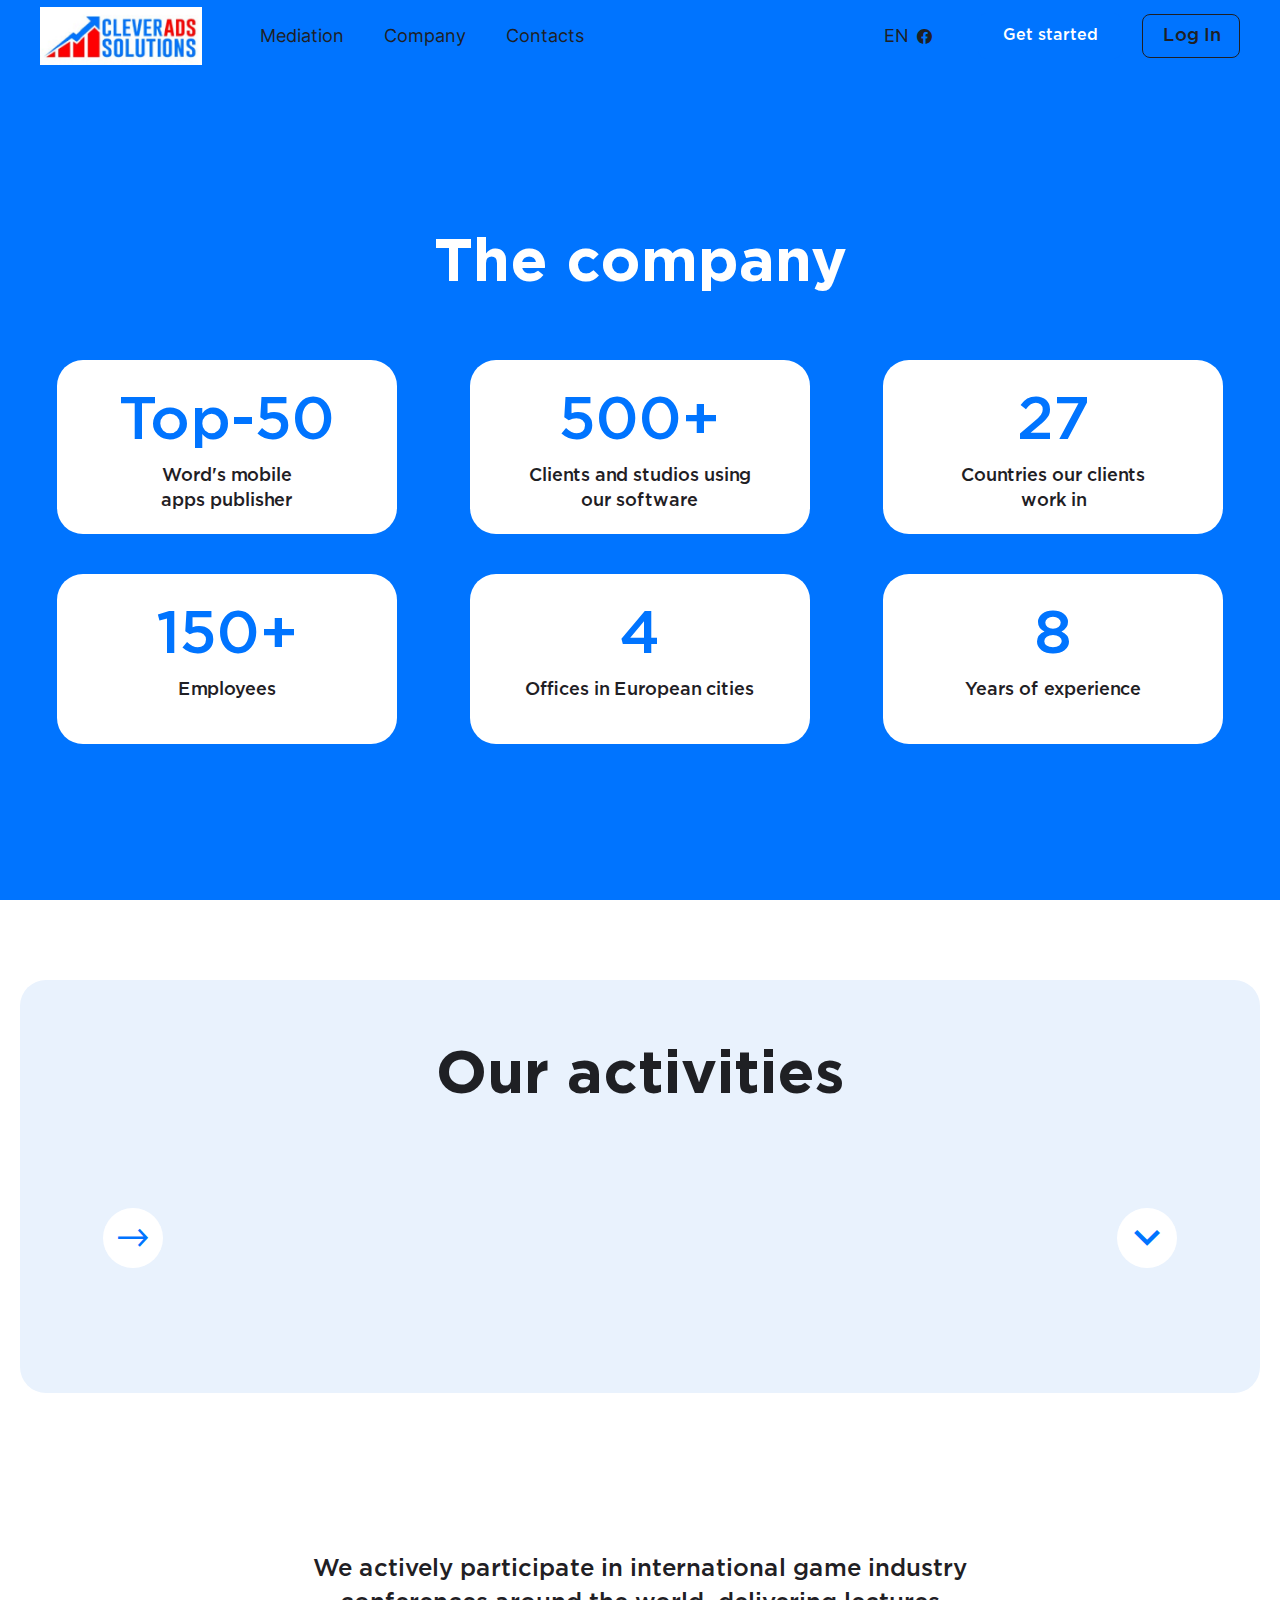
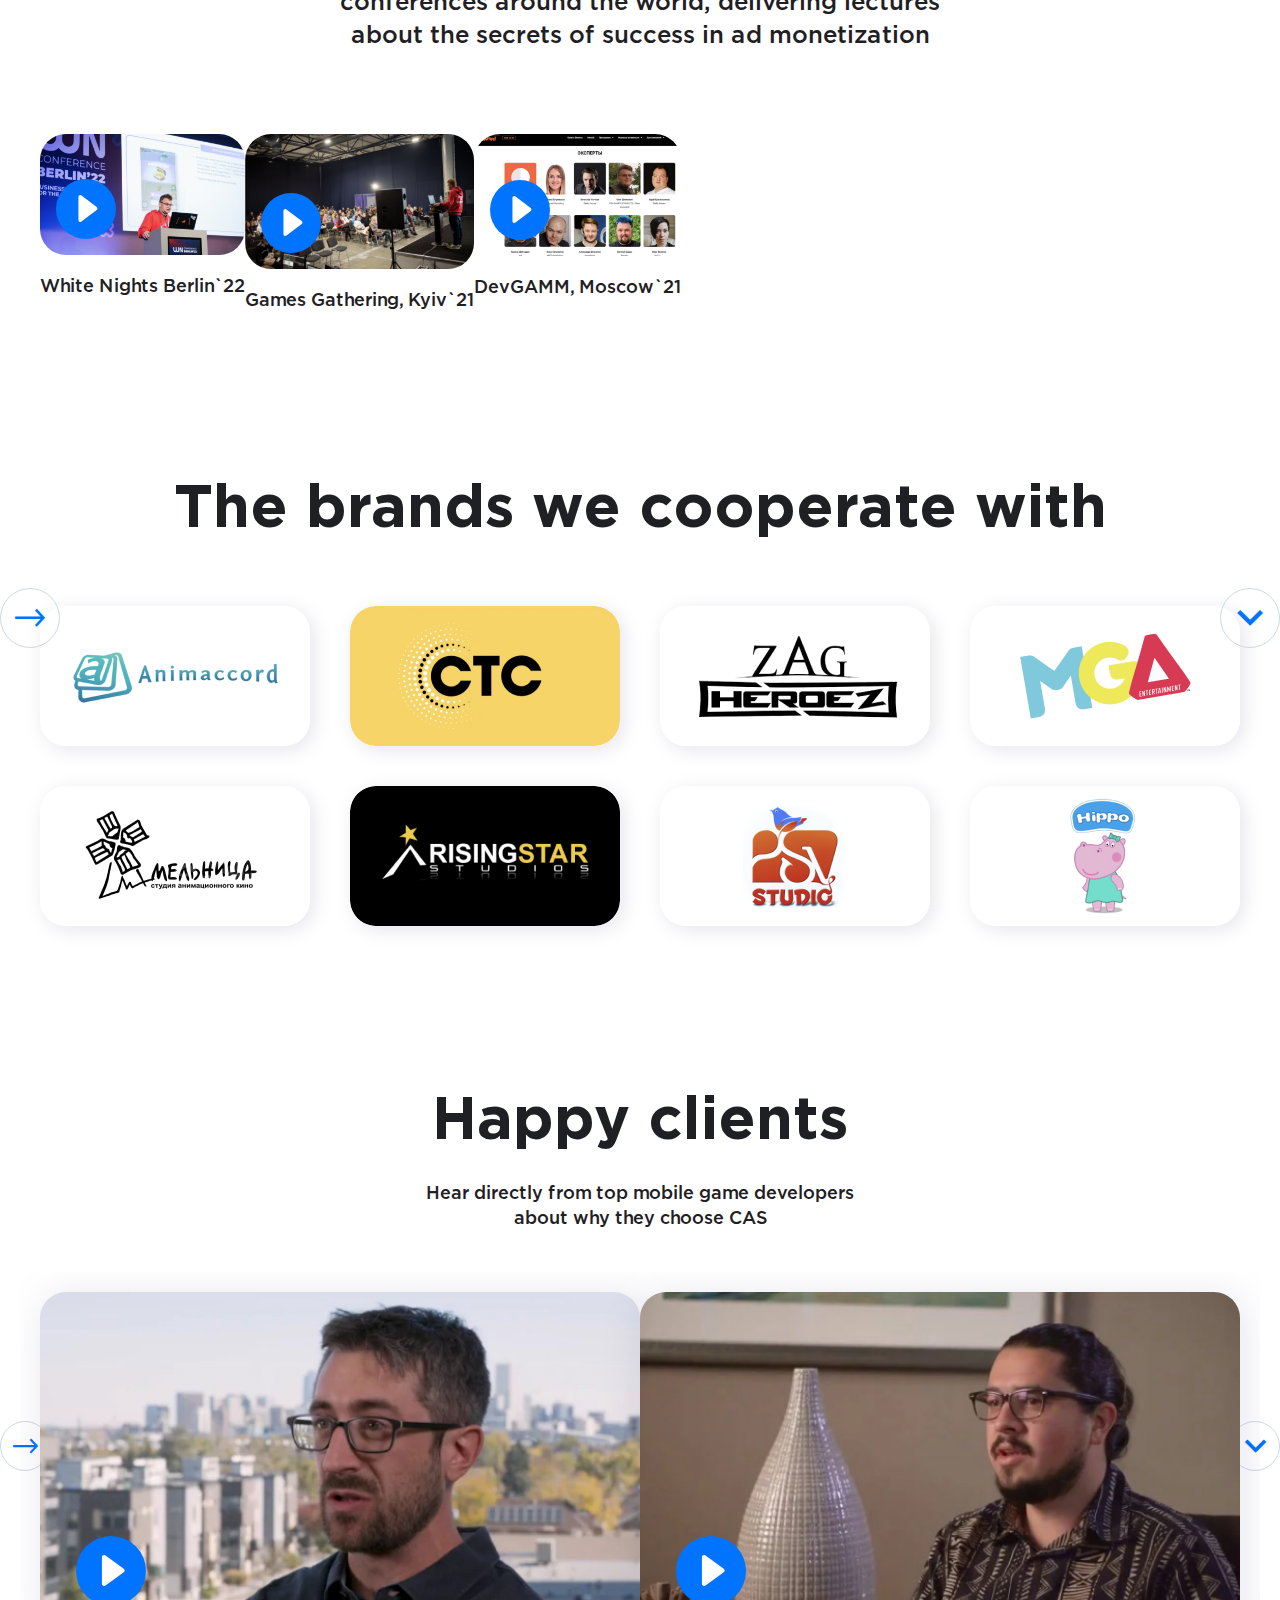
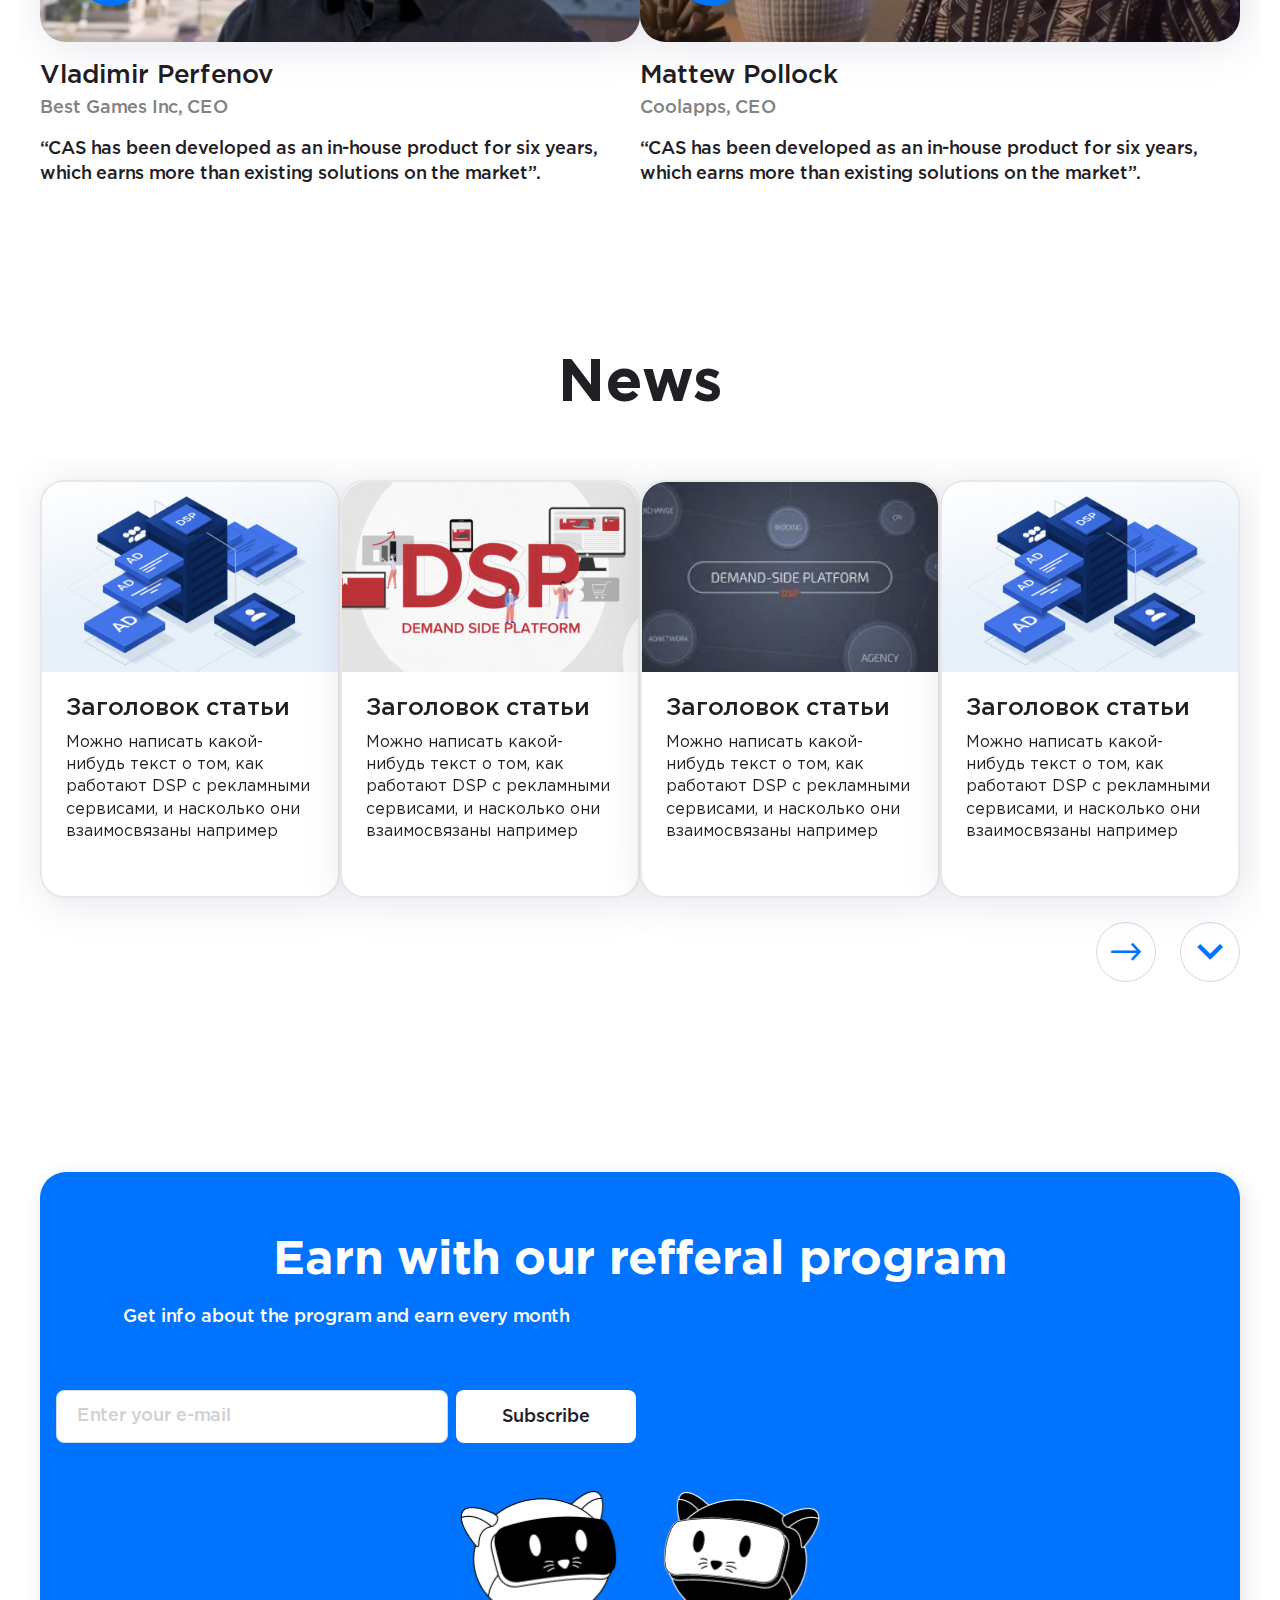
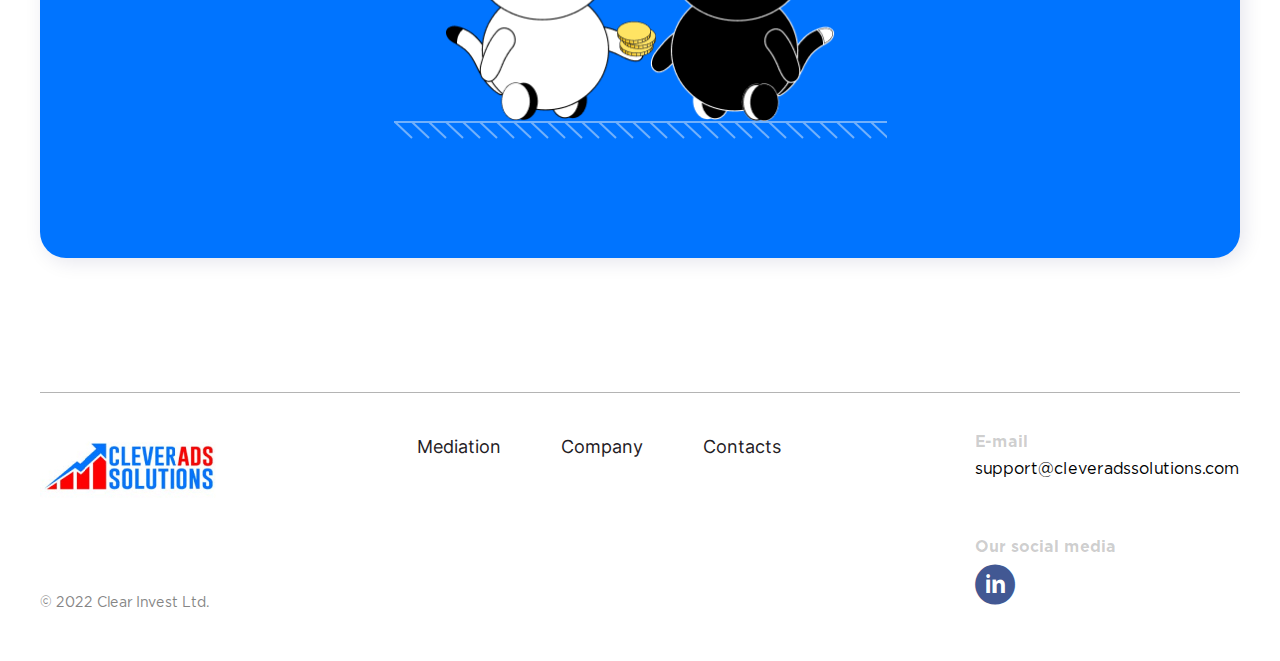
<file: company.html>
<!DOCTYPE html>
<html lang="en">
<head>
    <title>Company</title>
    <meta charset="UTF-8">
    <meta name="format-detection" content="telephone=no">
    <link rel="stylesheet" href="css/style.min.css">
    <link rel="shortcut icon" href="favicon.ico">
    <meta name="viewport" content="width=device-width, initial-scale=1.0">
</head>

<body>
    <div class="wrapper">
        <!-- *Header -->
        <header class="header _lp">
    <div class="header__container _container">
        <div class="header__body">
            <div class="header__main">
                <a href="ui.html" class="header__logo">
                    <img src="img/logo.jpg" alt="">
                </a>
                <div class="header__menu menu">
                    <nav class="menu__body">
                        <ul class="menu__list">
                            <li class="menu__item">
                                <a href="mediation.html" class="menu__link">
                                    Mediation
                                </a>
                            </li>
                            <li class="menu__item">
                                <a href="company.html" class="menu__link">
                                    Company
                                </a>
                            </li>
                            <li class="menu__item">
                                <a href="contacts.hmtl" class="menu__link">
                                    Contacts
                                </a>
                            </li>
                        </ul>
                        <div class="menu__language">
                        </div>
                    </nav>
                    <div class="menu__login">
                    </div>
                </div>
            </div>
            <div class="header__action">
                <div class="header__language language-header _item" data-da=".menu__language, 1023.98, 0"
                    data-spollers="1023.98,max">
                    <span class="language-header__value _icon-down _item__link" data-spoller>
                        En
                    </span>
                    <ul class="language-header__items _item__content">
                        <a href="" class="language-header__item">
                            Ru
                        </a>
                        <a href="" class="language-header__item">
                            Ua
                        </a>
                    </ul>
                </div>
                <a href="" class="header__button btn btn_main">
                    Get started
                </a>
                <div class="header__account">
                    <a href="#login" class="header__login btn _popup-link" data-da=".menu__login, 767.98, 0">
                        Log In
                    </a>
                </div>
                <button type="button" class="header__icon icon-menu">
                    <span></span>
                    <span></span>
                    <span></span>
                </button>
            </div>
        </div>
    </div>
</header>
        <section class="full-company full">
            <div class="full-company__container full__container _container">
                <div class="full-company__content full__content">
                    <div class="full-company__content-wrapper full__content-wrapper">
                        <h1 class="full-company__title _title">
                            The company
                        </h1>
                        <div class="full-company__columns columns-full-company">
                            <div class="columns-full-company__column">
                                <div class="columns-full-company__item">
                                    <h3 class="columns-full-company__number">Top-50</h3>
                                    <div class="columns-full-company__text">
                                        Word's mobile <span>apps publisher</span>
                                    </div>
                                </div>
                            </div>
                            <div class="columns-full-company__column">
                                <div class="columns-full-company__item">
                                    <h3 class="columns-full-company__number">500+</h3>
                                    <div class="columns-full-company__text">
                                        <p>Clients and studios using</p>
                                        <p>our software</p>
                                    </div>
                                </div>
                            </div>
                            <div class="columns-full-company__column">
                                <div class="columns-full-company__item">
                                    <h3 class="columns-full-company__number">27</h3>
                                    <div class="columns-full-company__text">
                                        <p>Countries our clients</p>
                                        <p>work in</p>
                                    </div>
                                </div>
                            </div>
                            <div class="columns-full-company__column">
                                <div class="columns-full-company__item">
                                    <h3 class="columns-full-company__number">150+</h3>
                                    <div class="columns-full-company__text">
                                        <p>Employees</p>
                                    </div>
                                </div>
                            </div>
                            <div class="columns-full-company__column">
                                <div class="columns-full-company__item">
                                    <h3 class="columns-full-company__number">4</h3>
                                    <div class="columns-full-company__text">
                                        <p>Offices in European cities</p>
                                    </div>
                                </div>
                            </div>
                            <div class="columns-full-company__column">
                                <div class="columns-full-company__item">
                                    <h3 class="columns-full-company__number">8</h3>
                                    <div class="columns-full-company__text">
                                        <p>Years of experience</p>
                                    </div>
                                </div>
                            </div>
                        </div>
                    </div>
                </div>
            </div>
        </section>
        <!-- *Page -->
        <main class="page">
            <section class="activities">
                <div class="activities__container _container">
                    <h2 class="activities__title _title">
                        Our activities
                    </h2>
                    <div class="activities__slider">
                        <div class="activities__body _slider">
                            <div class="swiper-wrapper">
                                <div class="activities__slide swiper-slide">
                                    <div class="activities__image">
                                        <img src="img/activities/01.jpg" alt="">
                                    </div>
                                    <div class="activities__place">
                                        Moscow
                                    </div>
                                </div>
                                <div class="activities__slide swiper-slide">
                                    <div class="activities__image">
                                        <img src="img/activities/02.jpg" alt="">
                                    </div>
                                    <div class="activities__place">
                                        Moscow
                                    </div>
                                </div>
                                <div class="activities__slide swiper-slide">
                                    <div class="activities__image">
                                        <img src="img/activities/03.jpg" alt="">
                                    </div>
                                    <div class="activities__place">
                                        Moscow
                                    </div>
                                </div>
                                <div class="activities__slide swiper-slide">
                                    <div class="activities__image">
                                        <img src="img/activities/03.jpg" alt="">
                                    </div>
                                    <div class="activities__place">
                                        Moscow
                                    </div>
                                </div>
                            </div>
                        </div>
                        <div class="activities__nav">
                            <button type="button" class="slider-arrow slider-arrow_prev _icon-arrow-left"></button>
                            <button type="button" class="slider-arrow slider-arrow_next _icon-arrow-right"></button>
                        </div>
                        <div class="activities__pagination">

                        </div>
                    </div>
                </div>
            </section>
            <section class="game">
                <div class="game__container _container">
                    <div class="game__text">
                        We actively participate in international game industry conferences around the world, delivering
                        lectures
                        about the secrets of success in ad monetization
                    </div>
                    <div class="game__slider">
                        <div class="game__slider-body _slider">
                            <div class="swiper-wrapper">
                                <div class="game__slide swiper-slide">
                                    <a href="" class="game__video">
                                        <div class="game__video-body">
                                            <img src="img/game/01.jpg" alt="">
                                        </div>
                                        <div class="game__video-icon _watch-icon">
                                            <img src="img/icons/play.svg" alt="" class="_watch-icon__play">
                                        </div>
                                    </a>
                                    <div class="game__slide-text">
                                        White Nights Berlin`22
                                    </div>
                                </div>
                                <div class="game__slide swiper-slide">
                                    <a href="" class="game__video">
                                        <div class="game__video-body">
                                            <img src="img/game/02.jpg" alt="">
                                        </div>
                                        <div class="game__video-icon _watch-icon">
                                            <img src="img/icons/play.svg" alt="" class="_watch-icon__play">
                                        </div>
                                    </a>
                                    <div class="game__slide-text">
                                        Games Gathering, Kyiv`21
                                    </div>
                                </div>
                                <div class="game__slide swiper-slide">
                                    <a href="" class="game__video">
                                        <div class="game__video-body">
                                            <img src="img/game/03.jpg" alt="">
                                        </div>
                                        <div class="game__video-icon _watch-icon">
                                            <img src="img/icons/play.svg" alt="" class="_watch-icon__play">
                                        </div>
                                    </a>
                                    <div class="game__slide-text">
                                        DevGAMM, Moscow`21
                                    </div>
                                </div>
                            </div>
                        </div>
                        <div class="game__nav">
                            <button type="button" class="slider-arrow slider-arrow_prev _icon-arrow-left"></button>
                            <button type="button" class="slider-arrow slider-arrow_next _icon-arrow-right"></button>
                        </div>
                    </div>
                </div>
            </section>
            <section class="brands">
                <div class="brands__container _container">
                    <h2 class="brands__title _title">The brands we cooperate with</h2>
                    <div class="brands__items">
                        <a href="" class="brands__brand">
                            <img src="img/brands/01.png" alt="">
                        </a>
                        <a href="" class="brands__brand">
                            <img src="img/brands/02.png" alt="">
                        </a>
                        <a href="" class="brands__brand">
                            <img src="img/brands/03.png" alt="">
                        </a>
                        <a href="" class="brands__brand">
                            <img src="img/brands/04.png" alt="">
                        </a>
                        <a href="" class="brands__brand">
                            <img src="img/brands/05.png" alt="">
                        </a>
                        <a href="" class="brands__brand">
                            <img src="img/brands/06.png" alt="">
                        </a>
                        <a href="" class="brands__brand">
                            <img src="img/brands/07.png" alt="">
                        </a>
                        <a href="" class="brands__brand">
                            <img src="img/brands/08.png" alt="">
                        </a>
                    </div>
                </div>
            </section>
            <section class="happy">
                <div class="happy__container _container">
                    <div class="happy__header">
                        <h2 class="happy__title _title">
                            Happy clients
                        </h2>
                        <div class="happy__text">
                            Hear directly from top mobile game developers
                            about why they choose CAS
                        </div>
                    </div>
                    <div class="happy__slider slider-happy">
                        <div class="slider-happy__body _slider">
                            <div class="slider-happy__wrapper swiper-wrapper">
                                <div class="slider-happy__slide swiper-slide">
                                    <a href="" class="slider-happy__video">
                                        <div class="slider-happy__video-body">
                                            <img src="img/happy/01.jpg" alt="">
                                        </div>
                                        <div class="slider-happy__icon _watch-icon">
                                            <img src="img/icons/play.svg" alt="" class="_watch-icon__play">
                                        </div>
                                    </a>
                                    <h4 class="slider-happy__title">
                                        Vladimir Perfenov
                                    </h4>
                                    <div class="slider-happy__subtitle">
                                        Best Games Inc, CEO
                                    </div>
                                    <div class="slider-happy__text">
                                        “CAS has been developed as an in-house product for six years, which earns more
                                        than
                                        existing solutions on the market”.
                                    </div>
                                </div>
                                <div class="slider-happy__slide swiper-slide">
                                    <a href="" class="slider-happy__video">
                                        <div class="slider-happy__video-body">
                                            <img src="img/happy/02.jpg" alt="">
                                        </div>
                                        <div class="slider-happy__icon _watch-icon">
                                            <img src="img/icons/play.svg" alt="" class="_watch-icon__play">
                                        </div>
                                    </a>
                                    <h4 class="slider-happy__title">
                                        Mattew Pollock
                                    </h4>
                                    <div class="slider-happy__subtitle">
                                        Coolapps, CEO
                                    </div>
                                    <div class="slider-happy__text">
                                        “CAS has been developed as an in-house product for six years, which earns more
                                        than existing solutions on the market”.
                                    </div>
                                </div>
                            </div>
                            <div class="slider-happy__nav">
                                <div class="slider-arrow slider-arrow_prev _icon-arrow-left"></div>
                                <div class="slider-arrow slider-arrow_next _icon-arrow-right"></div>
                            </div>
                        </div>
                    </div>
                </div>
            </section>
            <section class="news">
                <div class="news__container _container">
                    <h2 class="news__title _title">News</h2>
                    <div class="news__slider _slider">
                        <div class="swiper-wrapper">
                            <div class="news__slide swiper-slide">
                                <a href="" class="news__image _ibg">
                                    <img src="img/news/01.jpg" alt="">
                                </a>
                                <div class="news__content">
                                    <a href="" class="news__item-title">
                                        Заголовок статьи
                                    </a>
                                    <div class="news__text">
                                        Можно написать какой-нибудь текст о том, как работают DSP с рекламными
                                        сервисами, и насколько они взаимосвязаны например
                                    </div>
                                </div>
                            </div>
                            <div class="news__slide swiper-slide">
                                <a href="" class="news__image _ibg">
                                    <img src="img/news/02.jpg" alt="">
                                </a>
                                <div class="news__content">
                                    <a href="" class="news__item-title">
                                        Заголовок статьи
                                    </a>
                                    <div class="news__text">
                                        Можно написать какой-нибудь текст о том, как работают DSP с рекламными
                                        сервисами, и насколько они взаимосвязаны например
                                    </div>
                                </div>
                            </div>
                            <div class="news__slide swiper-slide">
                                <a href="" class="news__image _ibg">
                                    <img src="img/news/03.jpg" alt="">
                                </a>
                                <div class="news__content">
                                    <a href="" class="news__item-title">
                                        Заголовок статьи
                                    </a>
                                    <div class="news__text">
                                        Можно написать какой-нибудь текст о том, как работают DSP с рекламными
                                        сервисами, и насколько они взаимосвязаны например
                                    </div>
                                </div>
                            </div>
                            <div class="news__slide swiper-slide">
                                <a href="" class="news__image _ibg">
                                    <img src="img/news/01.jpg" alt="">
                                </a>
                                <div class="news__content">
                                    <a href="" class="news__item-title">
                                        Заголовок статьи
                                    </a>
                                    <div class="news__text">
                                        Можно написать какой-нибудь текст о том, как работают DSP с рекламными
                                        сервисами, и насколько они взаимосвязаны например
                                    </div>
                                </div>
                            </div>
                        </div>
                        <div class="news__nav">
                            <button class="slider-arrow slider-arrow_prev _icon-arrow-left"></button>
                            <button class="slider-arrow slider-arrow_next _icon-arrow-right"></button>
                        </div>
                    </div>
                </div>
            </section>
            <section class="earn">
                <div class="earn__container _container">
                    <div class="earn__body">
                        <h2 class="earn__title _title">
                            Earn with our refferal program
                        </h2>
                        <div class="earn__text">
                            Get info about the program and earn every month
                        </div>
                        <form action="" class="earn__form form">
                            <div class="earn__input form__input">
                                <input autocomplete="off" type="text" name="form[]" placeholder="Enter your e-mail" class="input">
                            </div>
                            <a href="" class="earn__button btn btn_white">
                                Subscribe
                            </a>
                        </form>
                        <div class="earn__animaiton">
                            <div class="earn__cats">
                                <img src="img/earn/cats.png" alt="">
                            </div>
                            <div class="earn__line _line-cat">
                                <img src="img/line.svg" alt="">
                            </div>
                        </div>
                    </div>
                </div>
            </section>
        </main>
        <!-- *footer -->
        <footer class="footer">
    <div class="footer__container _container">
        <div class="footer__body">
            <div class="footer__main">
                <div class="footer__logo">
                    <img src="img/logo.jpg" alt="">
                </div>
                <ul class="footer__list">
                    <li class="footer__list-item">
                        <a href="mediation.html">Mediation</a>
                    </li>
                    <li class="footer__list-item">
                        <a href="company.html">Company</a>
                    </li>
                    <li class="footer__list-item">
                        <a href="contacts.html">Contacts</a>
                    </li>
                </ul>
                <div class="footer__email email-footer">
                    <span class="email-footer__label footer__label">
                        E-mail
                    </span>
                    <a href="mailto:support@cleveradssolutions.com" class="email-footer__link">
                        support@cleveradssolutions.com
                    </a>
                </div>
            </div>
            <div class="footer__footer">
                <div class="footer__rights">
                    © 2022 Clear Invest Ltd.
                </div>
                <div class="footer__social social-footer">
                    <span class="social-footer__label footer__label">Our social media</span>
                    <div class="social-footer__items">
                        <a href="" class="social-footer__item _icon-facebook"></a>
                        <a href="" class="social-footer__item _icon-linkedin"></a>
                    </div>
                </div>
            </div>
        </div>
    </div>
</footer>
    </div>
    <div class="popup popup_popup">
	<div class="popup__content">
		<div class="popup__body">
			<div class="popup__close"></div>
		</div>
	</div>
</div>
<div class="popup popup_login login-popup">
	<div class="popup__content">
		<div class="popup__body login-popup__body">
			<h3 class="login-popup__title popup__title">Log In</h3>
			<form action="" class="login-popup__form">
				<div class="login-popup__rows form__rows">
					<div class="login-popup__input form__input">
						<input autocomplete="off" type="text" class="input" placeholder="Enter your e-mail">
					</div>
					<div class="login-popup__input form__input form__input_password _error">
						<input autocomplete="off" type="password" class="input" placeholder="Password">
						<span class="form__eye">
							<img src="img/icons/eye.svg" alt="">
						</span>
						<div class="form__error">Password is wrong</div>
					</div>
				</div>
				<button type="submit" class="login-popup__button btn btn_main">
					Log In
				</button>
			</form>
			<div class="login-popup__sign">
				<div class="login-popup__sign-text">
					Dont have an account?
				</div>
				<a href="#signup" class="login-popup__sign-link btn _popup-link">
					Sign Up
				</a>
			</div>
			<div class="popup__close"></div>
		</div>
	</div>
</div>
<div class="popup popup_signup signup-popup">
	<div class="popup__content">
		<div class="popup__body signup-popup__body">
			<h3 class="signup-popup__title popup__title">
				Submit <span>your application</span>
			</h3>
			<form action="" class="signup-popup__form">
				<div class="signup-popup__rows form__rows">
					<div class="form__row">
						<div class="form__input">
							<input autocomplete="off" type="text" name="form[]" data-error="Ошибка" placeholder="What is your name?" class="input">
						</div>
						<div class="form__input">
							<input autocomplete="off" type="text" name="form[]" data-error="Ошибка" placeholder="Enter your e-mail" class="input">
						</div>
					</div>
					<div class="form__input form__input_textarea">
						<textarea autocomplete="off" name="form[]" placeholder="Leave your comment" data-error="Ошибка" class="input"></textarea>
					</div>
				</div>
				<button type="submit" class="signup-popup__button btn btn_main">
					Log In
				</button>
			</form>
			<div class="popup__close"></div>
		</div>
	</div>
</div>
<div class="popup popup_thanks thanks-popup">
	<div class="popup__content">
		<div class="popup__body thanks-popup__body">
			<div class="thanks-popup__mark">
				<img src="img/icons/chek-big.svg" alt="">
			</div>
			<h3 class="thanks-popup__title popup__title">Thank you!</h3>
			<div class="thanks-popup__text">
				We will contact you as soon <span>as possible</span>
			</div>
			<a href="" class="thanks-popup__button btn btn_main">
				Close
			</a>
			<div class="popup__close"></div>
		</div>
	</div>
</div>
    <script src="js/vendors.min.js"></script>
<script src="js/app.min.js"></script>
</body>

</html>
</file>
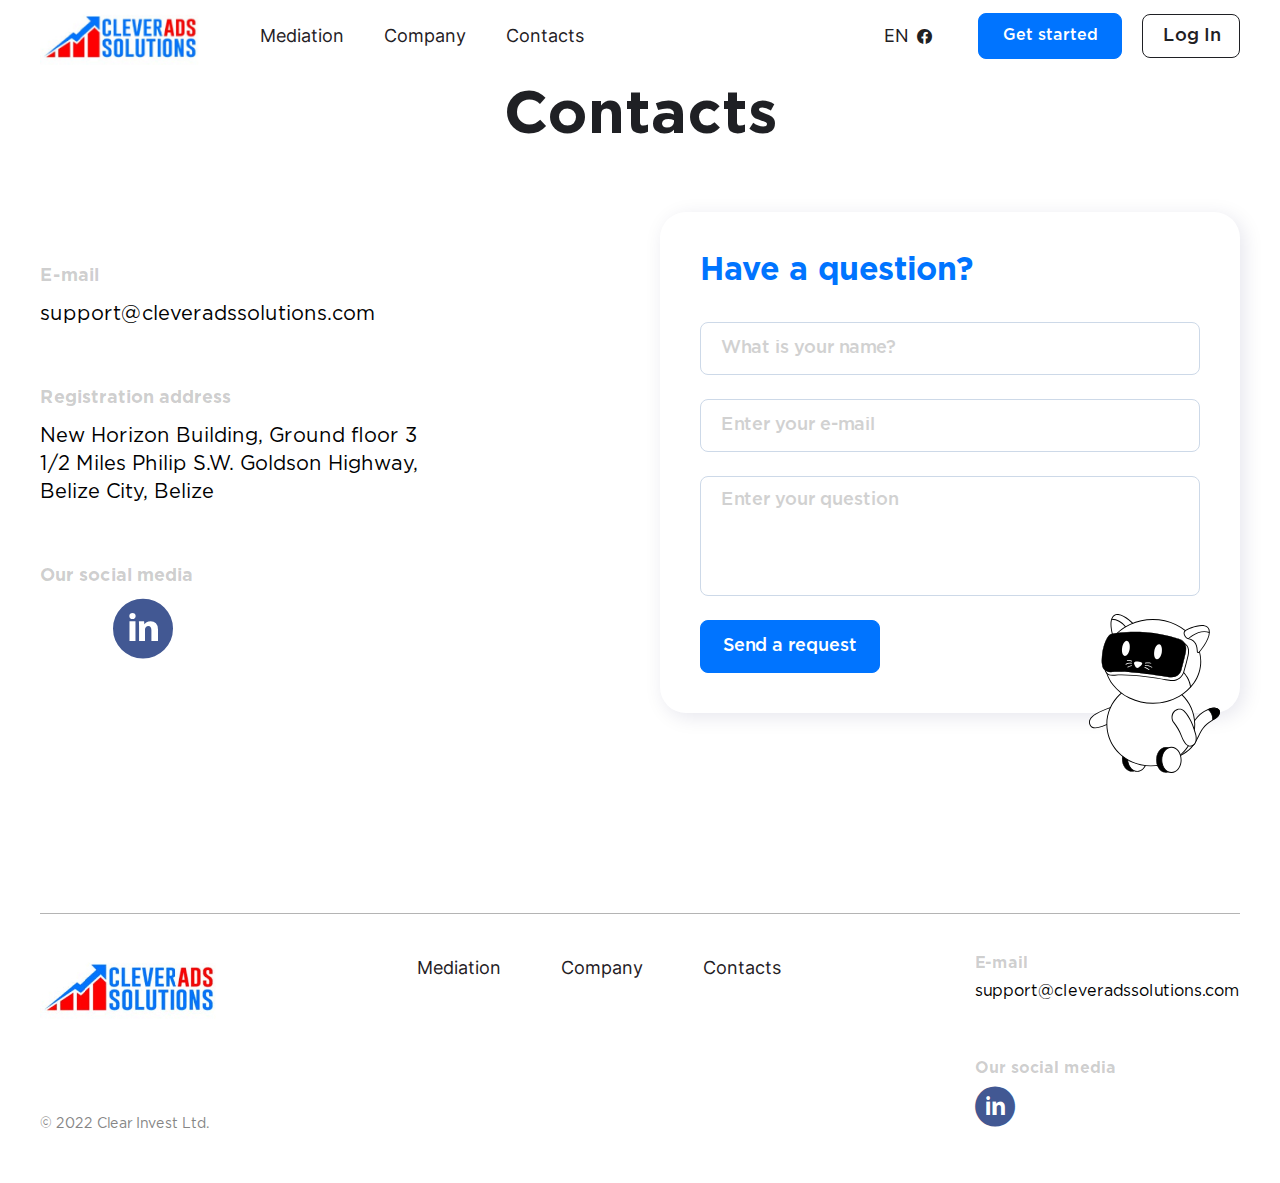
<file: contacts.html>
<!DOCTYPE html>
<html lang="en">
<head>
    <title>contacts</title>
    <meta charset="UTF-8">
    <meta name="format-detection" content="telephone=no">
    <link rel="stylesheet" href="css/style.min.css">
    <link rel="shortcut icon" href="favicon.ico">
    <meta name="viewport" content="width=device-width, initial-scale=1.0">
</head>

<body>
    <div class="wrapper">
        <!-- *Header -->
        <header class="header _lp">
    <div class="header__container _container">
        <div class="header__body">
            <div class="header__main">
                <a href="ui.html" class="header__logo">
                    <img src="img/logo.jpg" alt="">
                </a>
                <div class="header__menu menu">
                    <nav class="menu__body">
                        <ul class="menu__list">
                            <li class="menu__item">
                                <a href="mediation.html" class="menu__link">
                                    Mediation
                                </a>
                            </li>
                            <li class="menu__item">
                                <a href="company.html" class="menu__link">
                                    Company
                                </a>
                            </li>
                            <li class="menu__item">
                                <a href="contacts.html" class="menu__link">
                                    Contacts
                                </a>
                            </li>
                        </ul>
                        <div class="menu__language">
                        </div>
                    </nav>
                    <div class="menu__login">
                    </div>
                </div>
            </div>
            <div class="header__action">
                <div class="header__language language-header _item" data-da=".menu__language, 1023.98, 0"
                    data-spollers="1023.98,max">
                    <span class="language-header__value _icon-down _item__link" data-spoller>
                        En
                    </span>
                    <ul class="language-header__items _item__content">
                        <a href="" class="language-header__item">
                            Ru
                        </a>
                        <a href="" class="language-header__item">
                            Ua
                        </a>
                    </ul>
                </div>
                <a href="" class="header__button btn btn_main">
                    Get started
                </a>
                <div class="header__account">
                    <a href="#login" class="header__login btn _popup-link" data-da=".menu__login, 767.98, 0">
                        Log In
                    </a>
                </div>
                <button type="button" class="header__icon icon-menu">
                    <span></span>
                    <span></span>
                    <span></span>
                </button>
            </div>
        </div>
    </div>
</header>
        <!-- *Page -->
        <main class="page">
            <section class="contacts">
                <div class="contacts__container _container">
                    <h2 class="contacts__title _title">Contacts</h2>
                    <div class="contacts__body">
                        <div class="contacts__data data-contacts">
                            <div class="data-contacts__columns">
                                <div class="data-contacts__column">
                                    <h5 class="data-contacts__label">E-mail</h5>
                                    <a href="mailto:support@cleveradssolutions.com" class="data-contacts__email">
                                        support@cleveradssolutions.com
                                    </a>
                                </div>
                                <div class="data-contacts__column">
                                    <h5 class="data-contacts__label">Registration address</h5>
                                    <div class="data-contacts__adress">
                                        New Horizon Building, Ground floor 3
                                        1/2 Miles Philip S.W. Goldson Highway, Belize City, Belize
                                    </div>
                                </div>
                                <div class="data-contacts__column">
                                    <h5 class="data-contacts__label">Our social media</h5>
                                    <ul class="data-contacts__social-list">
                                        <li class="data-contacts__social">
                                            <a href="" class="_icon-linkedin"></a>
                                        </li>
                                        <li class="data-contacts__social">
                                            <a href="" class="_icon-facebook"></a>
                                        </li>
                                    </ul>
                                </div>
                            </div>
                        </div>
                        <form action="" class="contacts__form form">
                            <h3 class="contacts__form-title">
                                Have a question?
                            </h3>
                            <div class="contacts__rows form__rows">
                                <div class="contacts__input form__input">
                                    <input autocomplete="off" type="text" name="form[]" placeholder="What is your name?" class="input">
                                </div>
                                <div class="contacts__input form__input">
                                    <input autocomplete="off" type="text" name="form[]" placeholder="Enter your e-mail" class="input">
                                </div>
                                <div class="contacts__textarea form__input form__input_textarea">
                                    <textarea autocomplete="off" name="form[]" placeholder="Enter your question" class="input"></textarea>
                                </div>
                                <button type="submit" class="contacts__button btn btn_main">
                                    Send a request
                                </button>
                            </div>
                            <div class="contacts__cat">
                                <img src="img/cat.svg" alt="">
                            </div>
                        </form>
                    </div>
                </div>
            </section>
        </main>
        <!-- *footer -->
        <footer class="footer">
    <div class="footer__container _container">
        <div class="footer__body">
            <div class="footer__main">
                <div class="footer__logo">
                    <img src="img/logo.jpg" alt="">
                </div>
                <ul class="footer__list">
                    <li class="footer__list-item">
                        <a href="mediation.html">Mediation</a>
                    </li>
                    <li class="footer__list-item">
                        <a href="company.html">Company</a>
                    </li>
                    <li class="footer__list-item">
                        <a href="contacts.html">Contacts</a>
                    </li>
                </ul>
                <div class="footer__email email-footer">
                    <span class="email-footer__label footer__label">
                        E-mail
                    </span>
                    <a href="mailto:support@cleveradssolutions.com" class="email-footer__link">
                        support@cleveradssolutions.com
                    </a>
                </div>
            </div>
            <div class="footer__footer">
                <div class="footer__rights">
                    © 2022 Clear Invest Ltd.
                </div>
                <div class="footer__social social-footer">
                    <span class="social-footer__label footer__label">Our social media</span>
                    <div class="social-footer__items">
                        <a href="" class="social-footer__item _icon-facebook"></a>
                        <a href="" class="social-footer__item _icon-linkedin"></a>
                    </div>
                </div>
            </div>
        </div>
    </div>
</footer>
    </div>
    <div class="popup popup_popup">
	<div class="popup__content">
		<div class="popup__body">
			<div class="popup__close"></div>
		</div>
	</div>
</div>
<div class="popup popup_login login-popup">
	<div class="popup__content">
		<div class="popup__body login-popup__body">
			<h3 class="login-popup__title popup__title">Log In</h3>
			<form action="" class="login-popup__form">
				<div class="login-popup__rows form__rows">
					<div class="login-popup__input form__input">
						<input autocomplete="off" type="text" class="input" placeholder="Enter your e-mail">
					</div>
					<div class="login-popup__input form__input form__input_password _error">
						<input autocomplete="off" type="password" class="input" placeholder="Password">
						<span class="form__eye">
							<img src="img/icons/eye.svg" alt="">
						</span>
						<div class="form__error">Password is wrong</div>
					</div>
				</div>
				<button type="submit" class="login-popup__button btn btn_main">
					Log In
				</button>
			</form>
			<div class="login-popup__sign">
				<div class="login-popup__sign-text">
					Dont have an account?
				</div>
				<a href="#signup" class="login-popup__sign-link btn _popup-link">
					Sign Up
				</a>
			</div>
			<div class="popup__close"></div>
		</div>
	</div>
</div>
<div class="popup popup_signup signup-popup">
	<div class="popup__content">
		<div class="popup__body signup-popup__body">
			<h3 class="signup-popup__title popup__title">
				Submit <span>your application</span>
			</h3>
			<form action="" class="signup-popup__form">
				<div class="signup-popup__rows form__rows">
					<div class="form__row">
						<div class="form__input">
							<input autocomplete="off" type="text" name="form[]" data-error="Ошибка" placeholder="What is your name?" class="input">
						</div>
						<div class="form__input">
							<input autocomplete="off" type="text" name="form[]" data-error="Ошибка" placeholder="Enter your e-mail" class="input">
						</div>
					</div>
					<div class="form__input form__input_textarea">
						<textarea autocomplete="off" name="form[]" placeholder="Leave your comment" data-error="Ошибка" class="input"></textarea>
					</div>
				</div>
				<button type="submit" class="signup-popup__button btn btn_main">
					Log In
				</button>
			</form>
			<div class="popup__close"></div>
		</div>
	</div>
</div>
<div class="popup popup_thanks thanks-popup">
	<div class="popup__content">
		<div class="popup__body thanks-popup__body">
			<div class="thanks-popup__mark">
				<img src="img/icons/chek-big.svg" alt="">
			</div>
			<h3 class="thanks-popup__title popup__title">Thank you!</h3>
			<div class="thanks-popup__text">
				We will contact you as soon <span>as possible</span>
			</div>
			<a href="" class="thanks-popup__button btn btn_main">
				Close
			</a>
			<div class="popup__close"></div>
		</div>
	</div>
</div>
    <script src="js/vendors.min.js"></script>
<script src="js/app.min.js"></script>
</body>

</html>
</file>
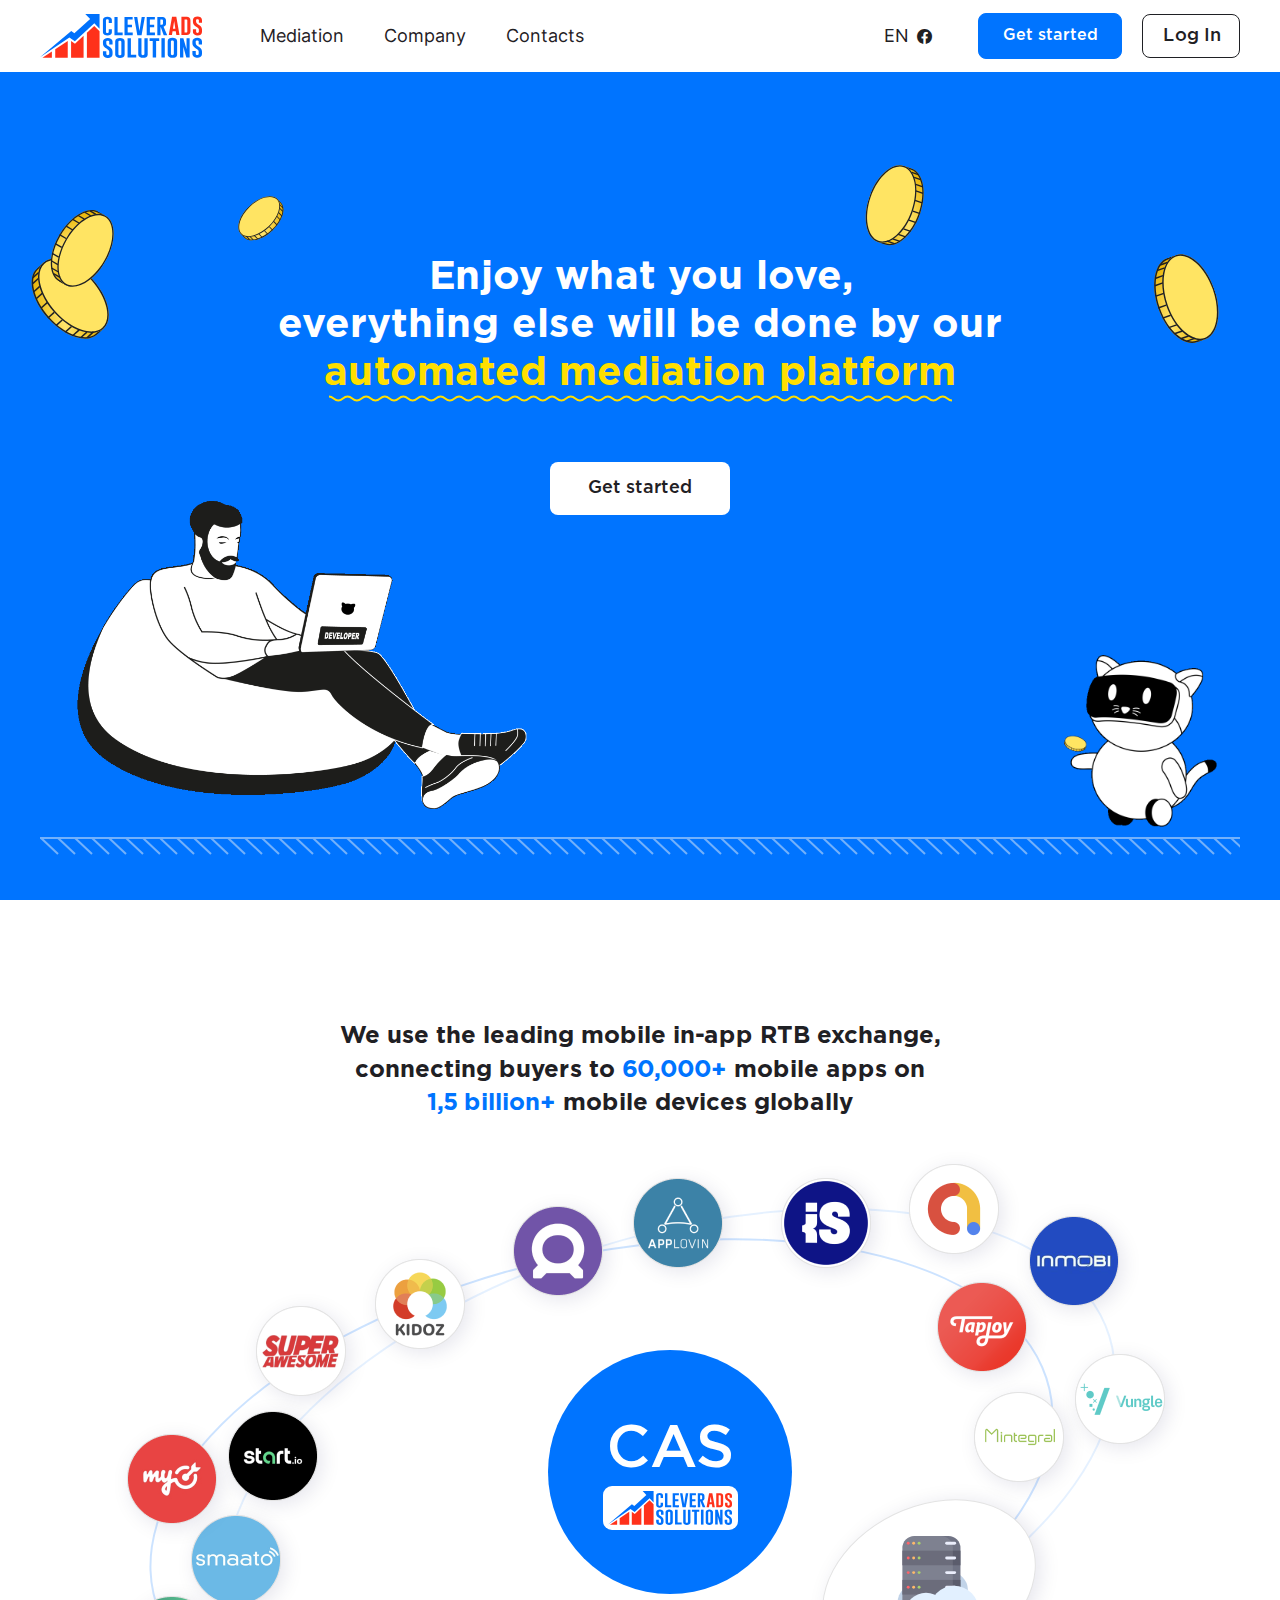
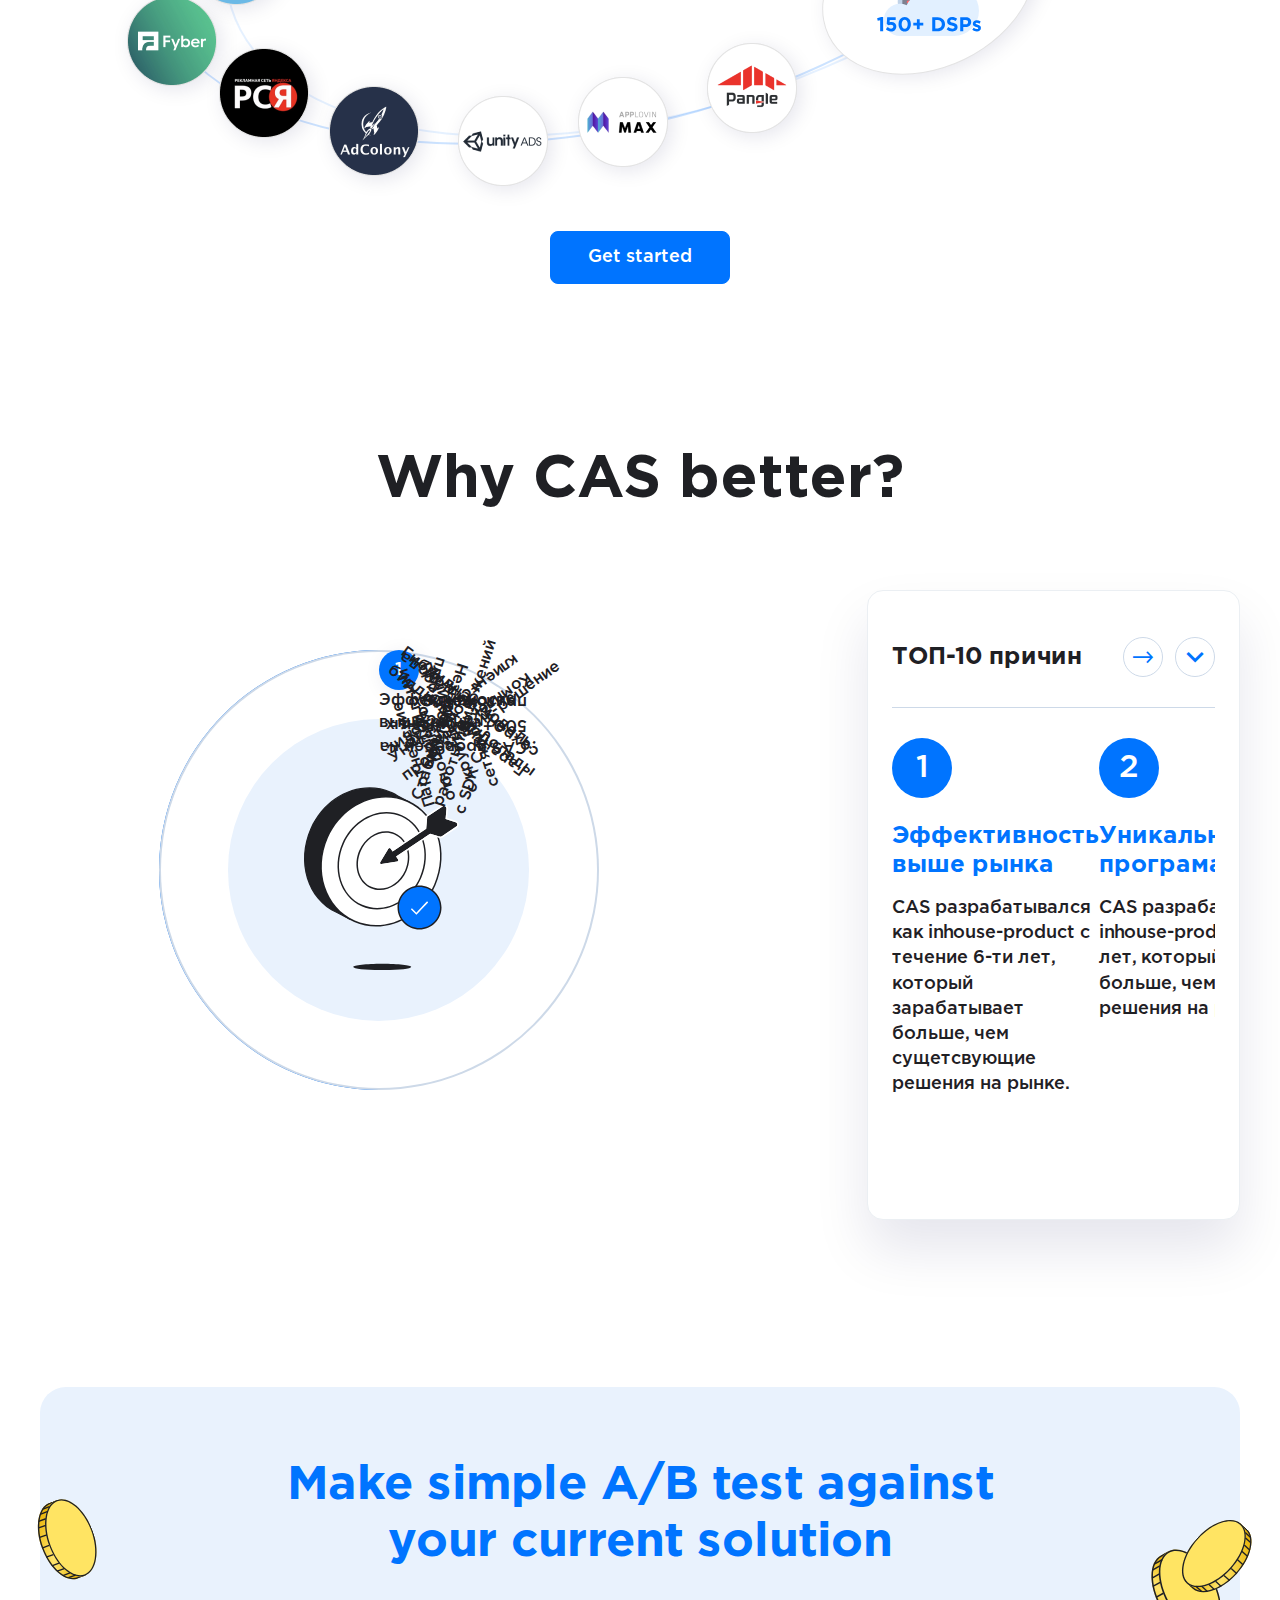
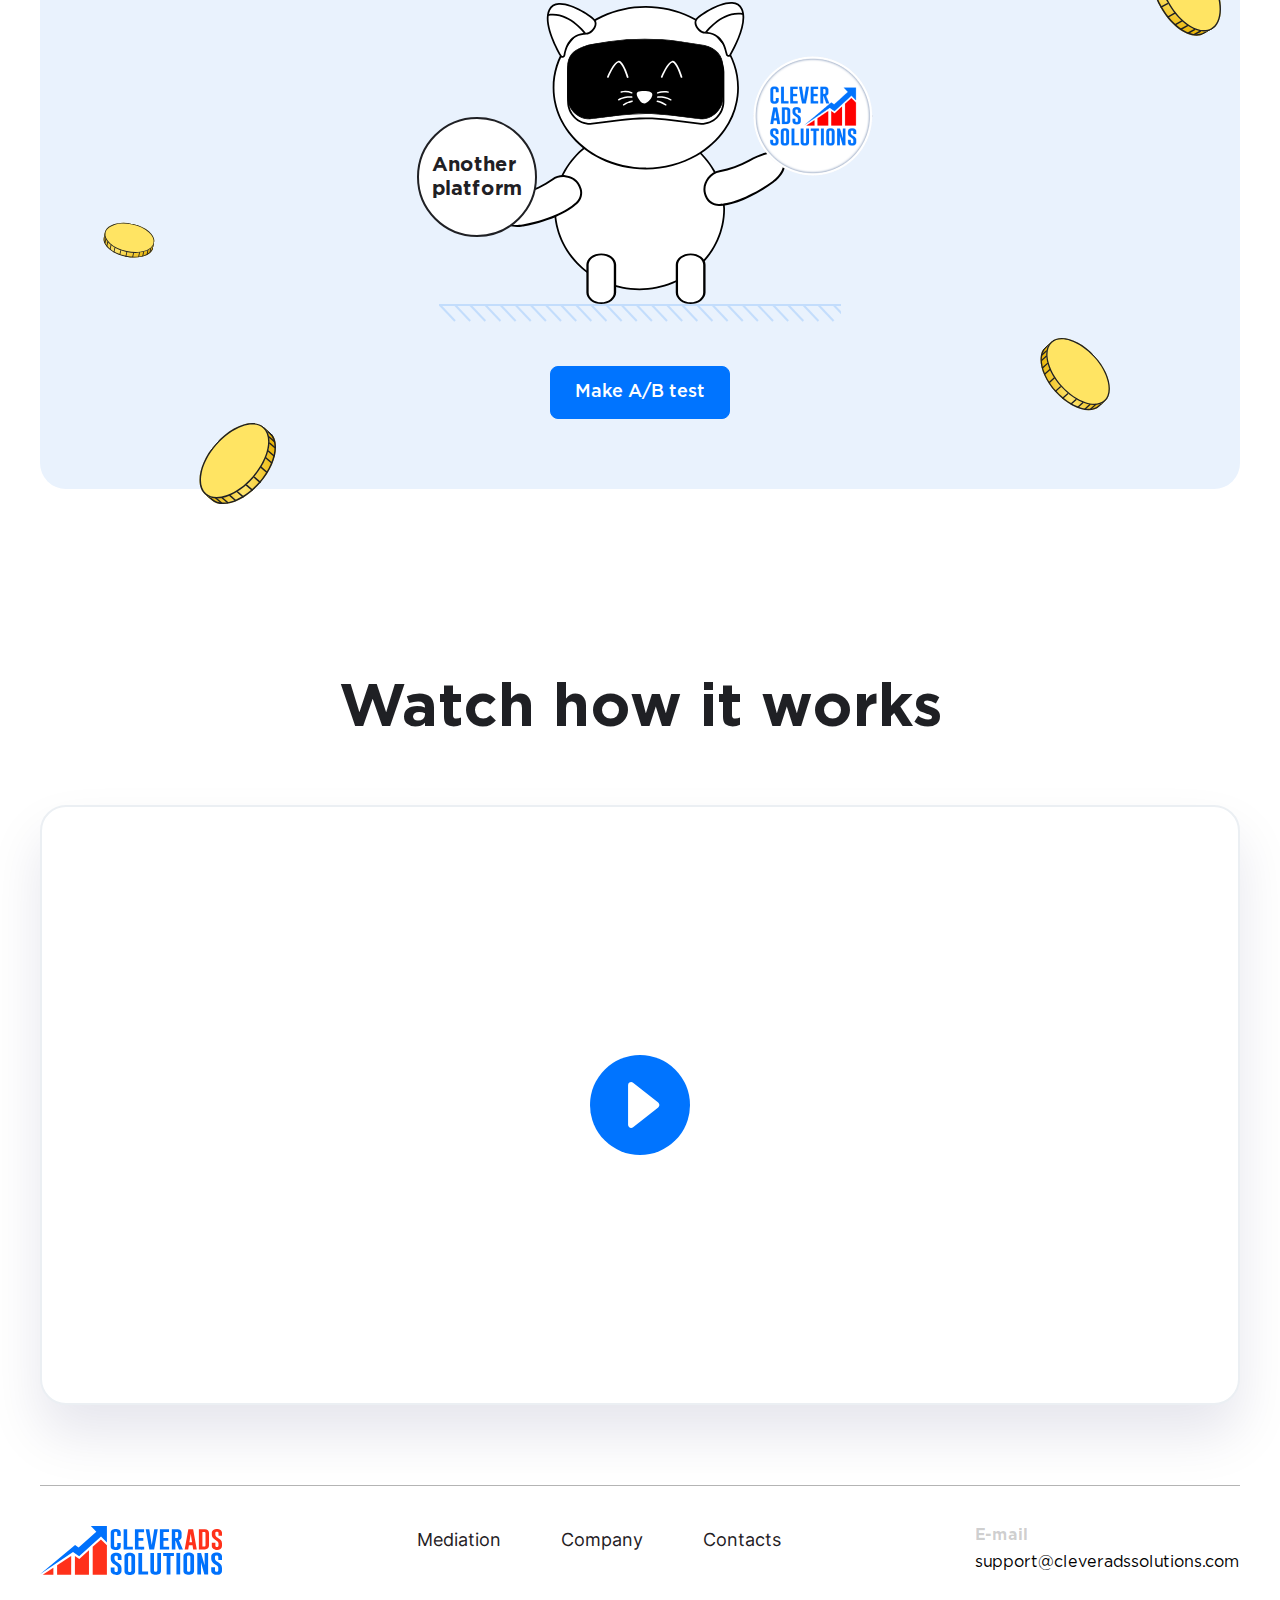
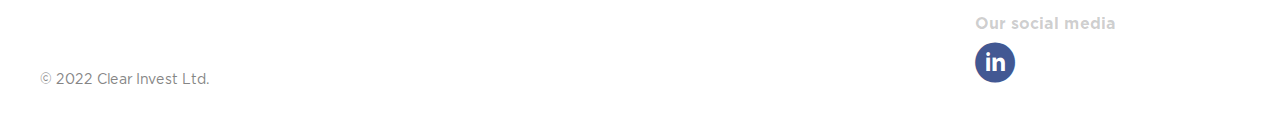
<file: mediation.html>
<!DOCTYPE html>
<html lang="en">
<head>
    <title>mediation</title>
    <meta charset="UTF-8">
    <meta name="format-detection" content="telephone=no">
    <link rel="stylesheet" href="css/style.min.css">
    <link rel="shortcut icon" href="favicon.ico">
    <meta name="viewport" content="width=device-width, initial-scale=1.0">
</head>

<body>
    <div class="wrapper">
        <!-- *Header -->
        <header class="header">
    <div class="header__wrapper _lp">
        <div class="header__container _container">
            <div class="header__body">
                <div class="header__main">
                    <a href="index.html" class="header__logo">
                        <img src="img/logo.svg" alt="">
                    </a>
                    <div class="header__menu menu">
                        <nav class="menu__body">
                            <ul class="menu__list">
                                <li class="menu__item">
                                    <a href="mediation.html" class="menu__link">
                                        Mediation
                                    </a>
                                </li>
                                <li class="menu__item">
                                    <a href="company.html" class="menu__link">
                                        Company
                                    </a>
                                </li>
                                <li class="menu__item">
                                    <a href="contacts.html" class="menu__link">
                                        Contacts
                                    </a>
                                </li>
                            </ul>
                            <div class="menu__language">
                            </div>
                        </nav>
                        <div class="menu__login">
                        </div>
                    </div>
                </div>
                <div class="header__action">
                    <div class="header__language language-header _item" data-da=".menu__language, 1023.98, 0"
                        data-spollers="1023.98,max">
                        <span class="language-header__value _icon-down _item__link" data-spoller>
                            En
                        </span>
                        <ul class="language-header__items _item__content">
                            <a href="" class="language-header__item">
                                Ru
                            </a>
                            <a href="" class="language-header__item">
                                Ua
                            </a>
                        </ul>
                    </div>
                    <a href="#signup" class="header__button btn btn_main _popup-link">
                        Get started
                    </a>
                    <div class="header__account">
                        <a href="#login" class="header__login btn _popup-link" data-da=".menu__login, 767.98, 0">
                            Log In
                        </a>
                    </div>
                    <button type="button" class="header__icon icon-menu">
                        <span></span>
                        <span></span>
                        <span></span>
                    </button>
                </div>
            </div>
        </div>
    </div>
</header>
        <!-- *Page -->
        <main class="page">
            <section class="full-mediation full">
                <div class="full-mediation__container full__container _container">
                    <div class="full-mediation__content full__content">
                        <div class="full-mediation__content-wrapper full__content-wrapper">
                            <div class="full-mediation__text">
                                Enjoy what you love,
                                <p>everything else will be done <span>by our</span></p>
                                <div class="full-mediation__yellow">
                                    <span class="full-mediation__yellow-text">
                                        automated
                                    </span>
                                    <span class="full-mediation__yellow-br"></span>
                                    <span class="full-mediation__yellow-text">
                                        mediation platform
                                    </span>
                                </div>
                            </div>
                            <a href="" class="full-mediation__button btn btn_white">
                                Get started
                            </a>
                            <div class="full-mediation__coins coins">
                                <div class="full-mediation__coins-group coins__group">
                                    <div
                                        class="full-mediation__coin-group full-mediation__coin-group_1 coins__coin coins__coin_big">
                                        <img src="img/coin.svg" alt="">
                                    </div>
                                    <div
                                        class="full-mediation__coin-group full-mediation__coin-group_2 coins__coin coins__coin_middle">
                                        <img src="img/coin.svg" alt="">
                                    </div>
                                </div>
                                <div class="full-mediation__coin full-mediation__coin_1 coins__coin coins__coin_small">
                                    <img src="img/coin.svg" alt="">
                                </div>
                                <div class="full-mediation__coin full-mediation__coin_2 coins__coin coins__coin_middle">
                                    <img src="img/coin.svg" alt="">
                                </div>
                                <div class="full-mediation__coin full-mediation__coin_3 coins__coin coins__coin_big">
                                    <img src="img/coin.svg" alt="">
                                </div>
                            </div>
                        </div>
                    </div>
                    <div class="full-mediation__animation">
                        <div class="full-mediation__animation-body">
                            <div class="full-mediation__man">
                                <img src="img/mediation/full/man.gif" alt="">
                                <!-- <video autoplay muted loop>
                                    <source src="videos/man.webm" type="video/webm">
                                </video> -->
                            </div>
                            <div class="full-mediation__cat">
                                <!-- <video autoplay loop muted>
                                    <source src="videos/cat.webm" type="video/webm">
                                </video> -->
                                <img src="img/mediation/full/cat.gif" alt="">
                                <!-- <div class="full-mediation__cat-coin">
                                    <img src="img/coin.svg" alt="">
                                </div> -->
                            </div>
                        </div>
                        <div class="full-mediation__animation-line _line-cat">
                            <img src="img/line.svg" alt="">
                        </div>
                    </div>
                </div>
            </section>
            <section class="rtb">
                <div class="rtb__container _container">
                    <div class="rtb__text">
                        We use the leading mobile in-app RTB exchange, connecting buyers to <span>60,000+</span> mobile
                        apps on
                        <span>1,5 billion+</span> mobile devices globally
                    </div>
                    <div class="rtb__demonstrate">
                        <div class="rtb__demonstrate-body">
                            <div class="rtb__ellipse rtb__ellipse_1"></div>
                            <div class="rtb__ellipse rtb__ellipse_2"></div>
                            <div class="rtb__circle rtb__circle_big">
                                <div class="rtb__circle-img">
                                    <img src="img/mediation/rtb/dsps.svg" alt="">
                                </div>
                            </div>
                            <div class="rtb__circle rtb__circle_1">
                                <div class="rtb__circle-img">
                                    <img src="img/mediation/rtb/ellipse1.png" alt="">
                                </div>
                            </div>
                            <div class="rtb__circle rtb__circle_2">
                                <div class="rtb__circle-img">
                                    <img src="img/mediation/rtb/ellipse2.png" alt="">
                                </div>
                            </div>
                            <div class="rtb__circle rtb__circle_3">
                                <div class="rtb__circle-img">
                                    <img src="img/mediation/rtb/ellipse3.png" alt="">
                                </div>
                            </div>
                            <div class="rtb__circle rtb__circle_4">
                                <div class="rtb__circle-img">
                                    <img src="img/mediation/rtb/ellipse4.png" alt="">
                                </div>
                            </div>
                            <div class="rtb__circle rtb__circle_5">
                                <div class="rtb__circle-img">
                                    <img src="img/mediation/rtb/ellipse5.png" alt="">
                                </div>
                            </div>
                            <div class="rtb__circle rtb__circle_6">
                                <div class="rtb__circle-img">
                                    <img src="img/mediation/rtb/ellipse6.png" alt="">
                                </div>
                            </div>
                            <div class="rtb__circle rtb__circle_7">
                                <div class="rtb__circle-img">
                                    <img src="img/mediation/rtb/ellipse7.png" alt="">
                                </div>
                            </div>
                            <div class="rtb__circle rtb__circle_8">
                                <div class="rtb__circle-img">
                                    <img src="img/mediation/rtb/ellipse8.png" alt="">
                                </div>
                            </div>
                            <div class="rtb__circle rtb__circle_9">
                                <div class="rtb__circle-img">
                                    <img src="img/mediation/rtb/ellipse9.png" alt="">
                                </div>
                            </div>
                            <div class="rtb__circle rtb__circle_10">
                                <div class="rtb__circle-img">
                                    <img src="img/mediation/rtb/ellipse10.png" alt="">
                                </div>
                            </div>
                            <div class="rtb__circle rtb__circle_11">
                                <div class="rtb__circle-img">
                                    <img src="img/mediation/rtb/ellipse11.png" alt="">
                                </div>
                            </div>
                            <div class="rtb__circle rtb__circle_12">
                                <div class="rtb__circle-img">
                                    <img src="img/mediation/rtb/ellipse12.png" alt="">
                                </div>
                            </div>
                            <div class="rtb__circle rtb__circle_13">
                                <div class="rtb__circle-img">
                                    <img src="img/mediation/rtb/ellipse13.png" alt="">
                                </div>
                            </div>
                            <div class="rtb__circle rtb__circle_14">
                                <div class="rtb__circle-img">
                                    <img src="img/mediation/rtb/ellipse14.png" alt="">
                                </div>
                            </div>
                            <div class="rtb__circle rtb__circle_15">
                                <div class="rtb__circle-img">
                                    <img src="img/mediation/rtb/ellipse15.png" alt="">
                                </div>
                            </div>
                            <div class="rtb__circle rtb__circle_16">
                                <div class="rtb__circle-img">
                                    <img src="img/mediation/rtb/ellipse16.png" alt="">
                                </div>
                            </div>
                            <div class="rtb__circle rtb__circle_17 _mob">
                                <div class="rtb__circle-img">
                                    <img src="img/mediation/rtb/ellipse17.png" alt="">
                                </div>
                            </div>
                            <div class="rtb__circle rtb__circle_18 _mob">
                                <div class="rtb__circle-img">
                                    <img src="img/mediation/rtb/ellipse18.png" alt="">
                                </div>
                            </div>
                            <div class="rtb__circle rtb__circle_19 _mob">
                                <div class="rtb__circle-img">
                                    <img src="img/mediation/rtb/ellipse19.png" alt="">
                                </div>
                            </div>
                            <div class="rtb__center">
                                <div class="rtb__center-body">
                                    <div class="rtb__center-text">
                                        CAS
                                    </div>
                                    <div class="rtb__center-logo">
                                        <img src="img/logo.svg" alt="">
                                    </div>
                                </div>
                            </div>
                        </div>
                    </div>
                    <div class="rtb__button-parent">
                        <a href="" class="rtb__button btn btn_main">
                            Get started
                        </a>
                    </div>
                </div>
            </section>
            <section class="reasons">
                <div class="reasons__container _container">
                    <h2 class="reasons__title _title">Why CAS better?</h2>
                    <div class="reasons__body">
                        <div class="reasons__chart chart-reasons">
                            <div class="chart-reasons__cover">
                                <div class="chart-reasons__circle">
                                    <div class="chart-reasons__line"></div>
                                    <div class="chart-reasons__wrapper">
                                        <div class="chart-reasons__body">
                                            <div class="chart-reasons__image">
                                                <img src="img/mediation/reasons/01.svg" alt="" class="_active">
                                                <img src="img/mediation/reasons/02.svg" alt="" class="">
                                                <img src="img/mediation/reasons/03.svg" alt="" class="">
                                                <img src="img/mediation/reasons/04.svg" alt="" class="">
                                                <img src="img/mediation/reasons/05.svg" alt="" class="">
                                                <img src="img/mediation/reasons/06.svg" alt="" class="">
                                                <img src="img/mediation/reasons/07.svg" alt="" class="">
                                                <img src="img/mediation/reasons/08.svg" alt="" class="">
                                                <img src="img/mediation/reasons/09.svg" alt="" class="">
                                                <img src="img/mediation/reasons/10.svg" alt="" class="">
                                            </div>
                                        </div>
                                    </div>
                                </div>
                                <ul class="chart-reasons__list">
                                    <li class="chart-reasons__item _active">
                                        <span class="chart-reasons__item-number">
                                            1
                                        </span>
                                        <span class="chart-reasons__item-text">
                                            <span> Эффективность</span>
                                            <span>выше рынка</span>
                                        </span>
                                    </li>
                                    <li class="chart-reasons__item">
                                        <span class="chart-reasons__item-number">
                                            2
                                        </span>
                                        <span class="chart-reasons__item-text">
                                            <span>Уникальное</span>
                                            <span> програматик-решение</span>
                                        </span>
                                    </li>
                                    <li class="chart-reasons__item">
                                        <span class="chart-reasons__item-number">
                                            3
                                        </span>
                                        <span class="chart-reasons__item-text">
                                            <span>Стабильность</span>
                                            <span>работы приложений</span>
                                            <span>с SDK CAS</span>
                                        </span>
                                    </li>
                                    <li class="chart-reasons__item">
                                        <span class="chart-reasons__item-number">
                                            4
                                        </span>
                                        <span class="chart-reasons__item-text">
                                            <span>Партнерские</span>
                                            <span>отношения</span>
                                            <span>с крупнейшими</span>
                                            <span>сетями</span>
                                        </span>
                                    </li>
                                    <li class="chart-reasons__item">
                                        <span class="chart-reasons__item-number">
                                            5
                                        </span>
                                        <span class="chart-reasons__item-text">
                                            <span>Гарантия</span>
                                            <span>сохранения дохода</span>
                                        </span>
                                    </li>
                                    <li class="chart-reasons__item">
                                        <span class="chart-reasons__item-number">
                                            6
                                        </span>
                                        <span class="chart-reasons__item-text">
                                            <span>CAS проверен на</span>
                                            <span>500+ мобильных</span>
                                            <span>приложениях</span>
                                        </span>
                                    </li>
                                    <li class="chart-reasons__item">
                                        <span class="chart-reasons__item-number">
                                            7
                                        </span>
                                        <span class="chart-reasons__item-text">
                                            <span>Комплексный</span>
                                            <span>клиентский сервис</span>
                                        </span>
                                    </li>
                                    <li class="chart-reasons__item">
                                        <span class="chart-reasons__item-number">
                                            8
                                        </span>
                                        <span class="chart-reasons__item-text">
                                            <span>Независимая</span>
                                            <span>платформа</span>
                                        </span>
                                    </li>
                                    <li class="chart-reasons__item">
                                        <span class="chart-reasons__item-number">
                                            9
                                        </span>
                                        <span class="chart-reasons__item-text">
                                            <span>Простота</span>
                                            <span>интеграции</span>
                                        </span>
                                    </li>
                                    <li class="chart-reasons__item">
                                        <span class="chart-reasons__item-number">
                                            10
                                        </span>
                                        <span class="chart-reasons__item-text">
                                            <span>Гибридная модель:</span>
                                            <span>биддинг + водопады</span>
                                        </span>
                                    </li>
                                </ul>
                            </div>
                        </div>
                        <div class="reasons__slider slider-reasons">
                            <div class="slider-reasons__body _slider">
                                <div class="slider-reasons__header">
                                    <h4 class="slider-reasons__header-title">ТОП-10 причин</h4>
                                    <div class="slider-reasons__nav">
                                        <button class="slider-arrow slider-arrow_prev _icon-arrow-left"></button>
                                        <button class="slider-arrow slider-arrow_next _icon-arrow-right"></button>
                                    </div>
                                </div>
                                <div class="swiper-wrapper">
                                    <div class="slider-reasons__slide swiper-slide">
                                        <div class="slider-reasons__content">
                                            <div class="slider-reasons__number">1</div>
                                            <h4 class="slider-reasons__content-title">
                                                <span>Эффективность</span>
                                                <span>выше рынка</span>
                                            </h4>
                                            <div class="slider-reasons__text">
                                                CAS разрабатывался как inhouse-product с течение 6-ти лет, который
                                                зарабатывает больше, чем сущетсвующие решения
                                                на рынке.
                                            </div>
                                        </div>
                                    </div>
                                    <div class="slider-reasons__slide swiper-slide">
                                        <div class="slider-reasons__content">
                                            <div class="slider-reasons__number">2</div>
                                            <h4 class="slider-reasons__content-title">
                                                <span>Уникальное</span>
                                                <span>програматик-решение</span>
                                            </h4>
                                            <div class="slider-reasons__text">
                                                CAS разрабатывался как inhouse-product с течение 6-ти лет, который
                                                зарабатывает больше, чем сущетсвующие решения
                                                на рынке.
                                            </div>
                                        </div>
                                    </div>
                                    <div class="slider-reasons__slide swiper-slide">
                                        <div class="slider-reasons__content">
                                            <div class="slider-reasons__number">3</div>
                                            <h4 class="slider-reasons__content-title">
                                                <span>Стабильность</span>
                                                <span>работы приложений</span>
                                                <span>с SDK CAS</span>
                                            </h4>
                                            <div class="slider-reasons__text">
                                                CAS разрабатывался как inhouse-product с течение 6-ти лет, который
                                                зарабатывает больше, чем сущетсвующие решения
                                                на рынке.
                                            </div>
                                        </div>
                                    </div>
                                    <div class="slider-reasons__slide swiper-slide">
                                        <div class="slider-reasons__content">
                                            <div class="slider-reasons__number">4</div>
                                            <h4 class="slider-reasons__content-title">
                                                Партнерские отношения
                                                <span>с крупнейшими</span>
                                                сетями
                                            </h4>
                                            <div class="slider-reasons__text">
                                                CAS разрабатывался как inhouse-product с течение 6-ти лет, который
                                                зарабатывает больше, чем сущетсвующие решения
                                                на рынке.
                                            </div>
                                        </div>
                                    </div>
                                    <div class="slider-reasons__slide swiper-slide">
                                        <div class="slider-reasons__content">
                                            <div class="slider-reasons__number">5</div>
                                            <h4 class="slider-reasons__content-title">
                                                <span>Гарантия</span>
                                                <span>сохранения дохода</span>
                                            </h4>
                                            <div class="slider-reasons__text">
                                                CAS разрабатывался как inhouse-product с течение 6-ти лет, который
                                                зарабатывает больше, чем сущетсвующие решения
                                                на рынке.
                                                CAS разрабатывался как inhouse-product с течение 6-ти лет, который
                                            </div>
                                        </div>
                                    </div>
                                    <div class="slider-reasons__slide swiper-slide">
                                        <div class="slider-reasons__content">
                                            <div class="slider-reasons__number">6</div>
                                            <h4 class="slider-reasons__content-title">
                                                <span>CAS проверен</span>
                                                <span>на 500+ мобильных</span>
                                                <span>приложениях</span>
                                            </h4>
                                            <div class="slider-reasons__text">
                                                CAS разрабатывался как inhouse-product с течение 6-ти лет, который
                                                зарабатывает больше, чем сущетсвующие решения
                                                на рынке.
                                            </div>
                                        </div>
                                    </div>
                                    <div class="slider-reasons__slide swiper-slide">
                                        <div class="slider-reasons__content">
                                            <div class="slider-reasons__number">7</div>
                                            <h4 class="slider-reasons__content-title">
                                                <span>Комплексный</span>
                                                <span>клиентский сервис</span>
                                            </h4>
                                            <div class="slider-reasons__text">
                                                CAS разрабатывался как inhouse-product с течение 6-ти лет, который
                                                зарабатывает больше, чем сущетсвующие решения
                                                на рынке.
                                            </div>
                                        </div>
                                    </div>
                                    <div class="slider-reasons__slide swiper-slide">
                                        <div class="slider-reasons__content">
                                            <div class="slider-reasons__number">8</div>
                                            <h4 class="slider-reasons__content-title">
                                                <span>Независимая</span>
                                                <span>платформа</span>
                                            </h4>
                                            <div class="slider-reasons__text">
                                                CAS разрабатывался как inhouse-product с течение 6-ти лет, который
                                                зарабатывает больше, чем сущетсвующие решения
                                                на рынке.
                                            </div>
                                        </div>
                                    </div>
                                    <div class="slider-reasons__slide swiper-slide">
                                        <div class="slider-reasons__content">
                                            <div class="slider-reasons__number">9</div>
                                            <h4 class="slider-reasons__content-title">
                                                <span>Простота</span>
                                                <span>интеграции</span>
                                            </h4>
                                            <div class="slider-reasons__text">
                                                CAS разрабатывался как inhouse-product с течение 6-ти лет, который
                                                зарабатывает больше, чем сущетсвующие решения
                                                на рынке.
                                            </div>
                                        </div>
                                    </div>
                                    <div class="slider-reasons__slide swiper-slide">
                                        <div class="slider-reasons__content">
                                            <div class="slider-reasons__number">10</div>
                                            <h4 class="slider-reasons__content-title">
                                                <span>Гибридная модель:</span>
                                                <span>биддинг + водопады</span>
                                            </h4>
                                            <div class="slider-reasons__text">
                                                CAS разрабатывался как inhouse-product с течение 6-ти лет, который
                                                зарабатывает больше, чем сущетсвующие решения
                                                на рынке.
                                            </div>
                                        </div>
                                    </div>
                                </div>
                            </div>
                        </div>
                    </div>
                </div>
            </section>
            <section class="test-mediation">
                <div class="test-mediation__container _container">
                    <div class="test-mediation__body">
                        <div class="test-mediation__content">
                            <h2 class="test-mediation__title _title">
                                Make simple A/B test
                                against your current solution
                            </h2>
                            <div class="test-mediation__cat">
                                <div class="test-mediation__cat-body">
                                    <img src="img/mediation/test/cat-hug.svg" alt="">
                                    <div class="test-mediation__cat-hand test-mediation__cat-hand_left">
                                        <div>
                                            <p>Another</p>
                                            <p>platform</p>
                                        </div>
                                    </div>
                                    <div class="test-mediation__cat-hand test-mediation__cat-hand_right">
                                        <img src="img/mediation/test/round-logo.png" alt="">
                                    </div>
                                </div>
                                <div class="test-mediation__cat-line _line-cat">
                                    <img src="img/line-blue.svg" alt="">
                                </div>
                            </div>
                            <a href="" class="test-mediation__button btn btn_main">
                                Make A/B test
                            </a>
                            <div class="test-mediation__text">
                                <p>
                                    Уou have nothing to loose,
                                </p>
                                <p>
                                    we compensate the difference, if any!
                                </p>
                            </div>
                        </div>
                        <div class="test-mediation__coins coins">
                            <div class="test-mediation__coins-group coins__group">
                                <div
                                    class="test-mediation__coin-group test-mediation__coin-group_1 coins__coin coins__coin_big">
                                    <img src="img/coin.svg" alt="">
                                </div>
                                <div
                                    class="test-mediation__coin-group test-mediation__coin-group_2 coins__coin coins__coin_middle">
                                    <img src="img/coin.svg" alt="">
                                </div>
                            </div>
                            <div class="test-mediation__coin test-mediation__coin_1 coins__coin coins__coin_middle">
                                <img src="img/coin.svg" alt="">
                            </div>
                            <div class="test-mediation__coin test-mediation__coin_2 coins__coin coins__coin_small">
                                <img src="img/coin.svg" alt="">
                            </div>
                            <div class="test-mediation__coin test-mediation__coin_3 coins__coin coins__coin_big">
                                <img src="img/coin.svg" alt="">
                            </div>
                            <div class="test-mediation__coin test-mediation__coin_4 coins__coin coins__coin_middle">
                                <img src="img/coin.svg" alt="">
                            </div>
                        </div>
                    </div>
                </div>
            </section>
            <section class="watch">
                <div class="watch__container _container">
                    <h2 class="watch__title _title">Watch how it works</h2>
                    <div class="watch__video video-watch">
                        <!-- <div class="video-watch__video">
                            <img src="img/transparency/main.png" alt="">
                        </div> -->
                        <a href="" class="video-watch__icon _watch-icon">
                            <img src="img/icons/play.svg" alt="" class="_watch-icon__play">
                        </a>
                    </div>
                </div>
            </section>
        </main>
        <!-- *footer -->
        <footer class="footer">
    <div class="footer__container _container">
        <div class="footer__body">
            <div class="footer__main">
                <a href="index.html" class="footer__logo">
                    <img src="img/logo.svg" alt="">
                </a>
                <ul class="footer__list">
                    <li class="footer__list-item">
                        <a href="mediation.html">Mediation</a>
                    </li>
                    <li class="footer__list-item">
                        <a href="company.html">Company</a>
                    </li>
                    <li class="footer__list-item">
                        <a href="contacts.html">Contacts</a>
                    </li>
                </ul>
                <div class="footer__email email-footer">
                    <span class="email-footer__label footer__label">
                        E-mail
                    </span>
                    <a href="mailto:support@cleveradssolutions.com" class="email-footer__link">
                        support@cleveradssolutions.com
                    </a>
                </div>
            </div>
            <div class="footer__footer">
                <div class="footer__rights">
                    © 2022 Clear Invest Ltd.
                </div>
                <div class="footer__social social-footer">
                    <span class="social-footer__label footer__label">Our social media</span>
                    <div class="social-footer__items">
                        <a href="" class="social-footer__item _icon-facebook"></a>
                        <a href="" class="social-footer__item _icon-linkedin"></a>
                    </div>
                </div>
            </div>
        </div>
    </div>
</footer>
    </div>
    <div class="popup popup_login login-popup">
	<div class="popup__content">
		<div class="popup__body login-popup__body">
			<h3 class="login-popup__title popup__title">Log In</h3>
			<form action="" class="login-popup__form">
				<div class="login-popup__rows form__rows">
					<div class="login-popup__input form__input">
						<input autocomplete="off" type="text" class="input" placeholder="Enter your e-mail">
					</div>
					<div class="login-popup__input form__input form__input_password">
						<input autocomplete="off" type="password" class="input" placeholder="Password">
						<span class="form__eye _show">
							<img src="img/icons/eye.svg" alt="">
						</span>
					</div>
				</div>
				<button type="submit" class="login-popup__button btn btn_main">
					Log In
				</button>
			</form>
			<div class="login-popup__sign">
				<div class="login-popup__sign-text">
					Dont have an account?
				</div>
				<a href="#signup" class="login-popup__sign-link btn _popup-link">
					Sign Up
				</a>
			</div>
			<div class="popup__close"></div>
		</div>
	</div>
</div>
<div class="popup popup_signup signup-popup">
	<div class="popup__content">
		<div class="popup__body signup-popup__body">
			<h3 class="signup-popup__title popup__title">
				Submit <span>your application</span>
			</h3>
			<form action="" class="signup-popup__form">
				<div class="signup-popup__rows form__rows">
					<div class="signup-popup__input form__input">
						<input autocomplete="off" type="text" name="form[]" data-error="Ошибка"
							placeholder="What is your name?" class="input">
					</div>
					<div class="signup-popup__row form__row">
						<div class="form__input">
							<input autocomplete="off" type="text" name="form[]" data-error="Ошибка"
								placeholder="Enter your e-mail" class="input">
						</div>
						<div class="form__media">
							<select name="form[]" class="icon" data-type="icon" data-icon-placeholder="Messenger ID*">
								<option value="1" class="_icon-telegram" selected>Telegram</option>
								<option value="3" class="_icon-whatsapp">WhatsApp</option>
								<option value="3" class="_icon-viber">Viber</option>
								<option value="3" class="_icon-f-messenger">Facebook Messenger</option>
								<option value="2" class="_icon-linkedin2">LinkedIn</option>
							</select>
						</div>
					</div>
					<div class="signup-popup__row form__row">
						<div class="form__input">
							<input autocomplete="off" type="password" name="form[]" placeholder="Create password*"
								class="input">
						</div>
						<div class="form__input">
							<input autocomplete="off" type="password" name="form[]" placeholder="Repeat password*"
								class="input">
						</div>
					</div>
					<div class="signup-popup__input form__input">
						<input autocomplete="off" type="text" name="form[]" data-error="Ошибка" placeholder="App link"
							class="input">
					</div>
					<div class="signup-popup__select form__select">
						<select name="form[]" class="sel" data-type="input"
							data-placeholder="How did you hear about CAS?">
							<option value="1" selected>At the conference</option>
							<option value="2">Friend recomendation</option>
							<option value="3">Telegram channel</option>
							<option value="4">Facebook</option>
							<option value="5">LinkedIn</option>
							<option value="6">Other</option>
						</select>
					</div>
					<div class="form__input form__input_textarea">
						<textarea autocomplete="off" name="form[]" placeholder="Leave your comment" data-error="Ошибка"
							class="input"></textarea>
					</div>
					<div class="signup-popup__captcha">
						<img src="img/captcha.jpg" alt="">
					</div>
				</div>
				<button type="submit" class="signup-popup__button btn btn_main">
					Submit
				</button>
			</form>
			<div class="popup__close"></div>
		</div>
	</div>
</div>
<div class="popup popup_thanks thanks-popup">
	<div class="popup__content">
		<div class="popup__body thanks-popup__body">
			<div class="thanks-popup__mark">
				<img src="img/icons/chek-big.svg" alt="">
			</div>
			<h3 class="thanks-popup__title popup__title">Congratulations!</h3>
			<div class="thanks-popup__text">
				Your application has been <span>successfully submitted.</span> 
				<p> <span>Our support</span> <span> team will contact you soon.</span></p>
			</div>
			<a href="" class="thanks-popup__button btn btn_main">
				Close
			</a>
			<div class="popup__close"></div>
		</div>
	</div>
</div>
    <script src="js/vendors.min.js"></script>
<script src="js/app.min.js"></script>
</body>

</html>
</file>
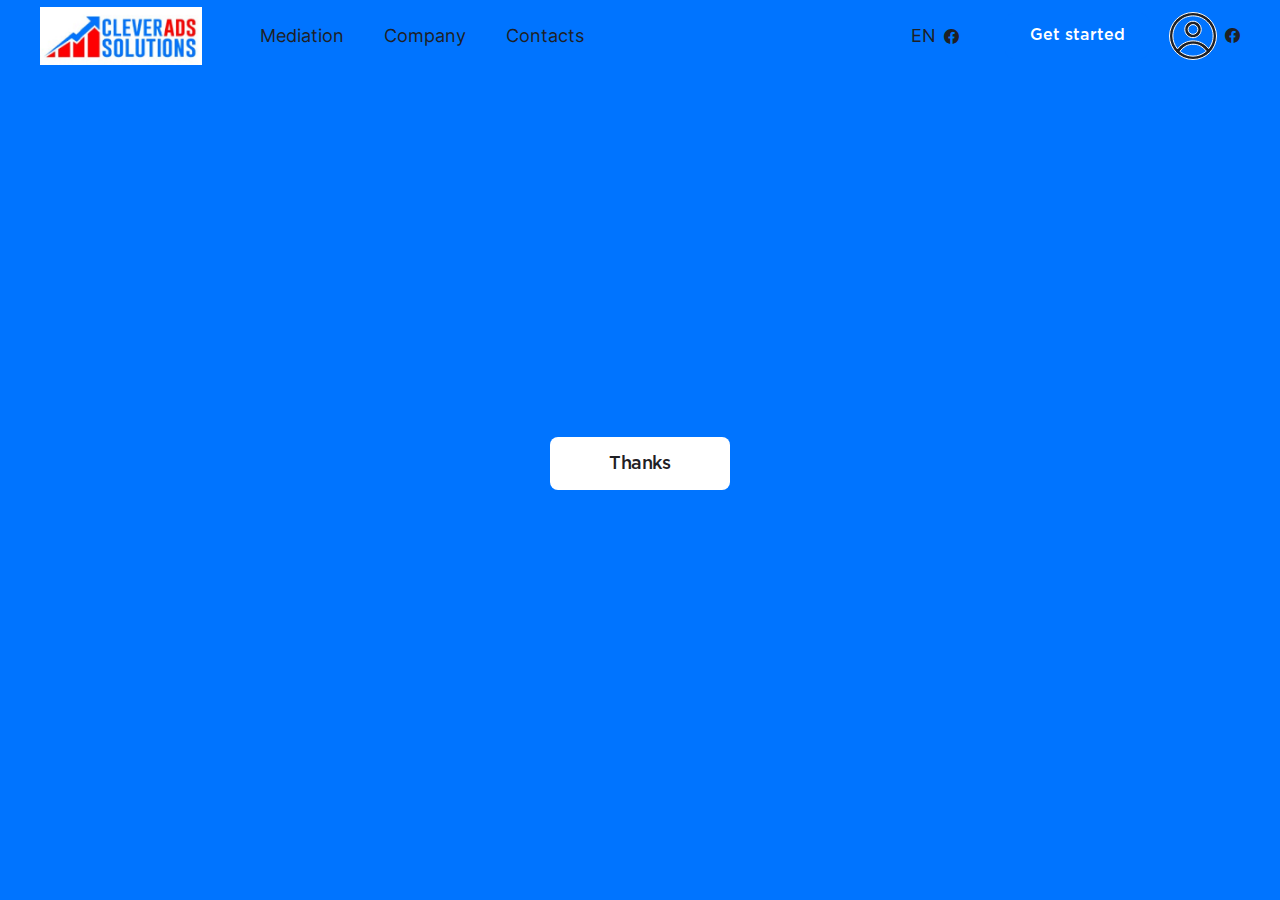
<file: ui.html>
<!DOCTYPE html>
<html lang="en">
<head>
    <title>ui</title>
    <meta charset="UTF-8">
    <meta name="format-detection" content="telephone=no">
    <link rel="stylesheet" href="css/style.min.css">
    <link rel="shortcut icon" href="favicon.ico">
    <meta name="viewport" content="width=device-width, initial-scale=1.0">
</head>

<body>
    <div class="wrapper">
        <!-- *Header -->
        <header class="header">
            <div class="header__container _container">
                <div class="header__body">
                    <div class="header__main">
                        <a href="index.html" class="header__logo">
                            <img src="img/logo.jpg" alt="">
                        </a>
                        <div class="header__menu menu">
                            <div class="menu__profile">
                            </div>
                            <nav class="menu__body">
                                <ul class="menu__list">
                                    <li class="menu__item">
                                        <a href="" class="menu__link">
                                            Mediation
                                        </a>
                                    </li>
                                    <li class="menu__item">
                                        <a href="" class="menu__link">
                                            Company
                                        </a>
                                    </li>
                                    <li class="menu__item">
                                        <a href="" class="menu__link">
                                            Contacts
                                        </a>
                                    </li>
                                </ul>
                                <div class="menu__language">
                                </div>
                            </nav>
                        </div>
                    </div>
                    <div class="header__action">
                        <div class="header__language language-header _item" data-da=".menu__language, 1023.98, 0"
                            data-spollers="1023.98,max">
                            <span class="language-header__value _icon-down _item__link" data-spoller>
                                En
                            </span>
                            <ul class="language-header__items _item__content">
                                <a href="" class="language-header__item">
                                    Ru
                                </a>
                                <a href="" class="language-header__item">
                                    Ua
                                </a>
                            </ul>
                        </div>
                        <a href="" class="header__button btn btn_main">
                            Get started
                        </a>
                        <div class="header__profile profile-header _item" data-da=".menu__profile, 1023.98, 0"
                            data-spollers="1023.98,max">
                            <div class="profile-header__value _item__link" data-spoller>
                                <span class="profile-header__value-image">
                                    <img src="img/icons/profile.svg" alt="">
                                </span>
                                <span class="profile-header__value-text">
                                    My profile
                                </span>
                                <span class="profile-header__value-icon _icon-down"></span>
                            </div>
                            <div class="profile-header__body _item__content">
                                <a href="" class="profile-header__name">
                                    <span class="profile-header__name-image">
                                        <img src="img/icons/profile.svg" alt="">
                                    </span>
                                    <span class="profile-header__name-text">
                                        Username
                                    </span>
                                </a>
                                <ul class="profile-header__items">
                                    <li class="profile-header__item">
                                        <span class="profile-header__item-image">
                                            <img src="img/icons/menu.svg" alt="">
                                        </span>
                                        <span class="profile-header__item-text">
                                            Menu 1
                                        </span>
                                    </li>
                                    <li class="profile-header__item">
                                        <span class="profile-header__item-image">
                                            <img src="img/icons/menu.svg" alt="">
                                        </span>
                                        <span class="profile-header__item-text">
                                            Menu 2
                                        </span>
                                    </li>
                                </ul>
                                <a href="" class="profile-header__logout">
                                    <div class="profile-header__logout-image">
                                        <svg width="16" height="16" viewBox="0 0 16 16" fill="none"
                                            xmlns="http://www.w3.org/2000/svg">
                                            <path
                                                d="M9 8C9 8.55313 8.55313 9 8 9C7.44687 9 7 8.55313 7 8V1C7 0.447812 7.44687 0 8 0C8.55313 0 9 0.447812 9 1V8ZM2.5 8C2.5 11.0375 4.9625 13.5 8 13.5C11.0375 13.5 13.5 11.0375 13.5 8C13.5 6.3 12.7281 4.77812 11.5156 3.76875C11.0906 3.41562 11.0312 2.78531 11.3844 2.36063C11.7375 1.93594 12.3687 1.87813 12.7937 2.23125C14.4437 3.60625 15.5 5.68125 15.5 7.97188C15.5 12.1406 12.1406 15.5 8 15.5C3.85938 15.5 0.5 12.1406 0.5 7.97188C0.5 5.68125 1.55469 3.60625 3.20625 2.23125C3.63125 1.87813 4.2625 1.93594 4.61562 2.36063C4.94062 2.78531 4.90938 3.41562 4.48438 3.76875C3.27188 4.77812 2.5 6.3 2.5 8Z"
                                                fill="#1F2024" />
                                        </svg>
                                    </div>
                                    <span class="profile-header__logout-text">Logout</span>
                                </a>
                            </div>
                        </div>
                        <button type="button" class="header__icon icon-menu">
                            <span></span>
                            <span></span>
                            <span></span>
                        </button>
                    </div>
                </div>
            </div>
        </header>
        <div class="full">
            <div class="full__container _container">
                <div class="full__content">
                    <div class="full__content-wrapper">
                        <a href="#thanks" class="btn btn_white _popup-link">
                            Thanks
                        </a>
                    </div>
                </div>
            </div>
        </div>
        <!-- *Page -->
        <main class="page">

        </main>
    </div>
    <div class="popup popup_popup">
	<div class="popup__content">
		<div class="popup__body">
			<div class="popup__close"></div>
		</div>
	</div>
</div>
<div class="popup popup_login login-popup">
	<div class="popup__content">
		<div class="popup__body login-popup__body">
			<h3 class="login-popup__title popup__title">Log In</h3>
			<form action="" class="login-popup__form">
				<div class="login-popup__rows form__rows">
					<div class="login-popup__input form__input">
						<input autocomplete="off" type="text" class="input" placeholder="Enter your e-mail">
					</div>
					<div class="login-popup__input form__input form__input_password _error">
						<input autocomplete="off" type="password" class="input" placeholder="Password">
						<span class="form__eye">
							<img src="img/icons/eye.svg" alt="">
						</span>
						<div class="form__error">Password is wrong</div>
					</div>
				</div>
				<button type="submit" class="login-popup__button btn btn_main">
					Log In
				</button>
			</form>
			<div class="login-popup__sign">
				<div class="login-popup__sign-text">
					Dont have an account?
				</div>
				<a href="#signup" class="login-popup__sign-link btn _popup-link">
					Sign Up
				</a>
			</div>
			<div class="popup__close"></div>
		</div>
	</div>
</div>
<div class="popup popup_signup signup-popup">
	<div class="popup__content">
		<div class="popup__body signup-popup__body">
			<h3 class="signup-popup__title popup__title">
				Submit <span>your application</span>
			</h3>
			<form action="" class="signup-popup__form">
				<div class="signup-popup__rows form__rows">
					<div class="form__row">
						<div class="form__input">
							<input autocomplete="off" type="text" name="form[]" data-error="Ошибка" placeholder="What is your name?" class="input">
						</div>
						<div class="form__input">
							<input autocomplete="off" type="text" name="form[]" data-error="Ошибка" placeholder="Enter your e-mail" class="input">
						</div>
					</div>
					<div class="form__input form__input_textarea">
						<textarea autocomplete="off" name="form[]" placeholder="Leave your comment" data-error="Ошибка" class="input"></textarea>
					</div>
				</div>
				<button type="submit" class="signup-popup__button btn btn_main">
					Log In
				</button>
			</form>
			<div class="popup__close"></div>
		</div>
	</div>
</div>
<div class="popup popup_thanks thanks-popup">
	<div class="popup__content">
		<div class="popup__body thanks-popup__body">
			<div class="thanks-popup__mark">
				<img src="img/icons/chek-big.svg" alt="">
			</div>
			<h3 class="thanks-popup__title popup__title">Thank you!</h3>
			<div class="thanks-popup__text">
				We will contact you as soon <span>as possible</span>
			</div>
			<a href="" class="thanks-popup__button btn btn_main">
				Close
			</a>
			<div class="popup__close"></div>
		</div>
	</div>
</div>
    <script src="js/vendors.min.js"></script>
<script src="js/app.min.js"></script>
</body>

</html>
</file>
<file: css/style.min.css>
@font-face {
  font-family: "gothampro";
  font-display: swap;
  src: url("../fonts/gothampro-bold.woff2") format("woff2"), url("../fonts/gothampro-bold.woff") format("woff");
  font-weight: 700;
  font-style: normal;
}
@font-face {
  font-family: "gothampro";
  font-display: swap;
  src: url("../fonts/gothampro-medium.woff2") format("woff2"), url("../fonts/gothampro-medium.woff") format("woff");
  font-weight: 500;
  font-style: normal;
}
@font-face {
  font-family: "gothampro";
  font-display: swap;
  src: url("../fonts/gothampro.woff2") format("woff2"), url("../fonts/gothampro.woff") format("woff");
  font-weight: 400;
  font-style: normal;
}
@font-face {
  font-family: "icons";
  font-display: swap;
  src: url("../fonts/icons.woff2") format("woff2"), url("../fonts/icons.woff") format("woff");
  font-weight: 400;
  font-style: normal;
}
@font-face {
  font-family: "inter";
  font-display: swap;
  src: url("../fonts/inter-regular.woff2") format("woff2"), url("../fonts/inter-regular.woff") format("woff");
  font-weight: 400;
  font-style: normal;
}
[class^=_icon-]:before,
[class*=" _icon-"]:before {
  font-family: "icons";
  font-style: normal;
  font-weight: normal;
  font-variant: normal;
  text-transform: none;
  line-height: 1;
  -webkit-font-smoothing: antialiased;
  -moz-osx-font-smoothing: grayscale;
}

._icon-whatsapp:before {
  content: "\e900";
  color: #00e676;
}

._icon-arrow-left:before {
  content: "\e901";
}

._icon-arrow-right:before {
  content: "\e902";
}

._icon-down:before {
  content: "\e903";
}

._icon-facebook:before {
  content: "\e904";
  color: #425893;
}

._icon-f-messenger:before {
  content: "\e905";
  background: linear-gradient(180deg, #5e95ff 0%, #0050ec 100%);
  -webkit-background-clip: text;
  -webkit-text-fill-color: transparent;
  color: #0050ec;
}

._icon-linkedin:before {
  content: "\e906";
  color: #3375b0;
}

._icon-linkedin2:before {
  content: "\e907";
  color: #0a66c2;
}

._icon-telegram:before {
  content: "\e908";
  color: #40b3e0;
}

._icon-viber:before {
  content: "\e909";
  color: #5200b7;
}

* {
  padding: 0px;
  margin: 0px;
  border: 0px;
}

*,
*:before,
*:after {
  box-sizing: border-box;
}

aside,
nav,
footer,
header,
section {
  display: block;
}

html {
  font-size: 18px;
}

html,
body {
  height: 100%;
  min-width: 375px;
}

body {
  line-height: 1;
  font-family: "gothampro";
  -ms-text-size-adjust: 100%;
  -moz-text-size-adjust: 100%;
  -webkit-text-size-adjust: 100%;
}

input,
button,
textarea {
  font-family: "gothampro";
  font-size: inherit;
}

input::-ms-clear {
  display: none;
}

button {
  cursor: pointer;
  background-color: inherit;
}

button::-moz-focus-inner {
  padding: 0;
  border: 0;
}

a,
a:visited {
  text-decoration: none;
}

a:hover {
  text-decoration: none;
}

ul li {
  list-style: none;
}

img {
  vertical-align: top;
}

h1,
h2,
h3,
h4,
h5,
h6 {
  font-weight: inherit;
  font-size: inherit;
}

body {
  color: #1f2024;
}
body._lock {
  overflow: hidden;
}

.wrapper {
  width: 100%;
  min-height: 100%;
  overflow: hidden;
  display: flex;
  flex-direction: column;
}
._container {
  max-width: 1240px;
  margin: 0 auto;
  padding-right: 20px;
  padding-left: 20px;
}

.form__rows {
  display: grid;
  gap: 24px;
}
.form__row {
  display: grid;
  gap: 24px;
}
@media (min-width: 767.98px) {
  .form__row {
    grid-template-columns: repeat(2, 1fr);
    gap: 14px;
  }
}
.form__input {
  display: flex;
  align-items: center;
  padding: 11px 20px;
  border-radius: 8px;
  background-color: #fff;
  border: 1px solid #cdd9e8;
  position: relative;
  min-height: 53px;
  transition: all 0.3s ease 0s;
}
.form__input_textarea {
  min-height: 120px;
  align-items: flex-start;
}
.form__input._error {
  border-color: #ff1f00;
}
.form__input_password .input {
  margin: 0px 10px 0px 0px;
}
.form__input._focus {
  border-color: #0074ff;
}
.form__error {
  position: absolute;
  top: 100%;
  left: 0;
  font-family: "inter";
  color: #ff1f00;
  font-size: 12px;
  line-height: 140%;
}
.form__eye {
  cursor: pointer;
  position: relative;
}
.form__eye._show::after {
  opacity: 1;
  visibility: visible;
}
.form__eye::after {
  content: "";
  position: absolute;
  width: 100%;
  height: 2px;
  top: 0;
  left: 0;
  background-color: #1f2024;
  top: 50%;
  transform: translate(0, -50%) rotate(35deg);
  opacity: 0;
  visibility: hidden;
  transition: all 0.3s ease 0s;
}
.form__eye img {
  max-width: 100%;
}
.btn {
  display: inline-flex;
  justify-content: center;
  align-items: center;
  text-align: center;
  border-radius: 8px;
  font-weight: 500;
  font-size: 18px;
  min-width: 180px;
  min-height: 53px;
  padding: 14px 12px;
  color: inherit;
}
.btn_main {
  background-color: #0074ff;
  color: #fff;
}
@media (any-hover: hover) {
  .btn_main {
    border: 1px solid #0074ff;
    transition: all 0.3s ease 0s;
  }
  .btn_main:hover {
    color: #0074ff;
    background-color: #fff;
  }
}
.btn_more {
  background-color: transparent;
}
@media (any-hover: hover) {
  .btn_more:hover span::after {
    width: 100%;
  }
  .btn_more span {
    position: relative;
  }
  .btn_more span::after {
    content: "";
    position: absolute;
    width: 0%;
    height: 2px;
    top: 100%;
    left: 0;
    background-color: #fff;
    transition: width 0.3s ease 0s;
  }
}
.btn_white {
  color: #1f2024;
  background-color: #fff;
}
@media (any-hover: hover) {
  .btn_white {
    transition: all 0.3s ease 0s;
  }
  .btn_white:hover {
    color: #0074ff;
  }
}
.btn._fw {
  width: 100%;
}

.select {
  position: relative;
  z-index: 2;
}
.select_icon._active .select__value {
  border-color: #0074ff;
}
.select_icon .select__title {
  display: flex;
  align-items: center;
  padding: 0px 3px 0px 0px;
}
.select_icon .select__title .input {
  margin: 0px 0px 0px 10px;
}
@media (max-width: 767.98px) {
  .select_icon .select__title {
    padding: 0px 20px 0px 0px;
  }
  .select_icon .select__title .input {
    margin: 0px 0px 0px 12px;
  }
}
.select_icon .select__value {
  border-right: 1px solid #cdd9e8;
  padding: 11px 6px 11px 16px;
  transition: border-color 0.3s ease 0s;
}
.select_icon .select__value span {
  font-size: 24px;
  height: auto;
  overflow: visible;
  display: flex;
  align-items: center;
  margin: 0px 4px 0px 0px;
}
.select_icon .select__option {
  display: flex;
  align-items: center;
  font-size: 14px;
}
.select_icon .select__option::before {
  font-size: 24px;
  margin: 0px 10px 0px 0px;
}
.select__item {
  position: relative;
}
.select__title {
  color: #1f2024;
  border: 1px solid #cdd9e8;
  background-color: #fff;
  cursor: pointer;
  border-radius: 8px;
  transition: border-color 0.3s ease 0s;
}
.select__value {
  display: flex;
  font-size: 18px;
  font-weight: 500;
  align-items: center;
  justify-content: space-between;
  flex-direction: row-reverse;
  color: #1f2024;
  padding: 11px 10px 11px 20px;
  height: 53px;
}
@media (max-width: 767.98px) {
  .select__value {
    font-size: 16px;
  }
}
.select__value span {
  height: 1em;
  overflow: hidden;
  display: -webkit-box;
  -webkit-line-clamp: 1;
  -webkit-box-orient: vertical;
}
.select__value:before {
  transition: all 0.3s ease 0s;
  width: 24px;
  height: 24px;
  font-size: 12px;
  display: flex;
  align-items: center;
  justify-content: center;
}
.select__input {
  width: 100%;
  height: 100%;
  background-color: transparent;
  margin: 0px 7px 0px 0px;
}
.select__options {
  color: #000;
  position: absolute;
  top: 100%;
  border-radius: 8px;
  min-width: 100%;
  left: 0;
  background-color: #fff;
  border: 1px solid #efefef;
  box-shadow: 4px 4px 20px rgba(0, 8, 81, 0.1);
  font-size: 18px;
  line-height: 120%;
  font-weight: 500;
  padding: 5px 16px;
}
.select__option {
  cursor: pointer;
  padding: 12px 0px;
  margin: 0px 0px 0px 0px;
  font-size: 14px;
  font-weight: 500;
}
.select__option:not(:last-child) {
  border-bottom: 1px solid #efefef;
}
.select._active {
  z-index: 5;
}
.select._active .select__title {
  border-color: #0074ff;
}
.select._active .select__value:before {
  transform: rotate(-180deg);
}
.select._active .select__options {
  display: block;
}

input[type=text],
input[type=email],
input[type=tel],
input[type=password],
textarea {
  -webkit-appearance: none;
  -moz-appearance: none;
  appearance: none;
}
input[type=text]:focus,
input[type=email]:focus,
input[type=tel]:focus,
input[type=password]:focus,
textarea:focus {
  outline: none;
}

.input {
  border-radius: 0 !important;
  width: 100%;
  height: 100%;
  display: block;
  padding: 0px;
  background-color: transparent;
  font-size: 18px;
  line-height: 140%;
  font-weight: 500;
  color: #1f2024;
}
@media (max-width: 767.98px) {
  .input {
    font-size: 16px;
  }
}
.input::placeholder {
  opacity: 1;
  color: #d1d1d1;
}
textarea.input {
  resize: none;
}

.full {
  min-height: 100vh;
  display: flex;
  flex-direction: column;
  background-color: #0074ff;
  padding: 72px 0px 45px 0px;
}
@media (max-width: 1023.98px) {
  .full {
    padding: 60px 0px 50px 0px;
  }
}
.full__container {
  color: #fff;
  flex: 1 1 auto;
  display: flex;
  flex-direction: column;
  width: 100%;
}
.full__content {
  width: 100%;
  flex: 1 1 auto;
  display: flex;
  align-items: center;
}
.full__content-wrapper {
  width: 100%;
  display: flex;
  flex-direction: column;
  align-items: center;
  text-align: center;
}

._title {
  font-size: 60px;
  line-height: 120%;
  font-weight: 700;
  text-align: center;
}
@media (max-width: 1240px) {
  ._title {
    font-size: calc(35px + 25 * ((100vw - 375px) / 865));
  }
}
@media (max-width: 479.98px) {
  ._title {
    font-size: 35px;
  }
}

._line-cat {
  width: 100%;
  overflow: hidden;
}
@media (max-width: 767.98px) {
  ._line-cat {
    height: 14px;
  }
}
@media (max-width: 479.98px) {
  ._line-cat {
    height: 10px;
  }
}
._line-cat img {
  max-height: 100%;
  margin-right: auto;
}

._watch-icon {
  width: 80px;
  height: 80px;
  display: flex;
  align-items: center;
  justify-content: center;
  border-radius: 50%;
  background-color: #0074ff;
}
._watch-icon__play {
  transform: translate(10%, 0);
  width: 33%;
}

.slider-arrow {
  width: 60px;
  height: 60px;
  display: flex;
  justify-content: center;
  align-items: center;
  text-align: center;
  border-radius: 50%;
  border: 1px solid #cdd9e8;
  font-size: 30px;
  color: #0074ff;
  cursor: pointer;
  pointer-events: all;
}
.video-watch {
  background: #ffffff;
  border: 2px solid #ebeff3;
  box-shadow: 0px 30px 54px rgba(0, 8, 81, 0.1);
  border-radius: 26px;
  min-height: 600px;
  min-height: 600px;
  position: relative;
}
@media (max-width: 1240px) {
  .video-watch {
    min-height: calc(200px + 400 * ((100vw - 375px) / 865));
  }
}
@media (max-width: 767.98px) {
  .video-watch {
    box-shadow: 4px 4px 20px rgba(0, 8, 81, 0.1);
  }
}
.video-watch__video {
  position: absolute;
  width: 100%;
  height: 100%;
  top: 0;
  left: 0;
  border-radius: 26px;
  overflow: hidden;
}
.video-watch__video img,
.video-watch__video video,
.video-watch__video frame {
  position: absolute;
  width: 100%;
  height: 100%;
  top: 0;
  left: 0;
  object-fit: cover;
}
.video-watch__icon {
  position: absolute;
  top: 50%;
  left: 50%;
  transform: translate(-50%, -50%);
  width: 100px;
  height: 100px;
}
@media (max-width: 767.98px) {
  .video-watch__icon {
    width: 70px;
    height: 70px;
  }
}

.coins img {
  max-width: 100%;
}
.coins__coin {
  position: absolute;
  transition: transform 0.2s linear 0s;
}
.coins__coin_small {
  width: 34px;
}
@media (max-width: 1260px) {
  .coins__coin_small {
    width: 30.6px;
  }
}
@media (max-width: 1023.98px) {
  .coins__coin_small {
    width: 27.2px;
  }
}
.coins__coin_middle {
  width: 54px;
}
@media (max-width: 1260px) {
  .coins__coin_middle {
    width: 49.5px;
  }
}
@media (max-width: 1023.98px) {
  .coins__coin_middle {
    width: 44px;
  }
}
.coins__coin_big {
  width: 60px;
}
@media (max-width: 1260px) {
  .coins__coin_big {
    width: 54px;
  }
}
@media (max-width: 1023.98px) {
  .coins__coin_big {
    width: 48px;
  }
}
.coins__group {
  position: absolute;
}

._ibg {
  position: relative;
}
._ibg img {
  position: absolute;
  width: 100%;
  height: 100%;
  top: 0;
  left: 0;
  object-fit: cover;
}

._slider {
  overflow: hidden;
}
._slider .swiper-wrapper {
  width: 100%;
  height: 100%;
  box-sizing: content-box;
  display: flex;
  position: relative;
}
._slider.swiper-container-vertical .swiper-wrapper {
  flex-direction: column;
}
._slider.swiper-container-autoheight .swiper-wrapper {
  align-items: flex-start;
}

.swiper-container-initialized .swiper-slide {
  flex-shrink: 0;
}

.swiper-container-android .swiper-slide,
.swiper-container-android .swiper-wrapper {
  transform: translate3d(0px, 0, 0);
}

.swiper-button-lock {
  display: none !important;
}

._item._pc:hover ._item__content, ._item._change ._item__content {
  opacity: 1;
  visibility: visible;
  transform: translate(0px, 0px);
}

._item {
  position: relative;
}
._item__link {
  color: inherit;
  cursor: pointer;
  user-select: none;
}
._item__content {
  position: absolute;
  min-width: 100%;
  top: 100%;
  left: 0;
  background-color: #fff;
  z-index: 5;
  opacity: 0;
  visibility: hidden;
  transform: translate(0px, -10%);
  transition: all 0.3s ease 0s;
}

.popup {
  -webkit-overflow-scrolling: touch;
  z-index: 100;
  padding: 30px 20px;
  position: fixed;
  top: 0px;
  left: 0;
  width: 100%;
  height: 100%;
  transition: visibility 0.8s ease 0s;
  visibility: hidden;
}
.popup::before {
  content: "";
  background-color: rgba(0, 0, 0, 0.5);
  position: fixed;
  width: 100%;
  height: 100%;
  top: 0;
  left: 0;
  opacity: 0;
  transition: opacity 0.8s ease 0s;
}
.popup.show {
  visibility: visible;
  overflow: auto;
}
.popup.show::before {
  opacity: 1;
}
.popup.show .popup__body {
  transform: scale(1);
}
.popup._active {
  overflow: auto;
  visibility: visible;
}
.popup._active::before {
  opacity: 1;
}
.popup._active .popup__body {
  transition: all 0.3s ease 0.2s;
  transform: scale(1);
}
.popup__content {
  display: flex;
  justify-content: center;
  align-items: center;
  min-height: 100%;
  flex: 1 1 auto;
  width: 100%;
}
.popup__body {
  transform: scale(0);
  transition: all 0.3s ease 0s;
  background-color: #fff;
  padding: 40px 60px;
  width: 100%;
  max-width: 600px;
  border-radius: 26px;
}
@media (max-width: 767.98px) {
  .popup__body {
    padding: 30px 25px;
    border-radius: 16px;
  }
}
@media (max-width: 479.98px) {
  .popup__body {
    padding: 24px 16px;
  }
}
.popup__title {
  font-size: 32px;
  line-height: 120%;
  text-align: center;
  font-weight: 700;
}
@media (max-width: 767.98px) {
  .popup__title {
    padding: 0px 30px;
  }
}
.popup__close {
  width: 32px;
  height: 32px;
  position: absolute;
  top: 12px;
  right: 12px;
  cursor: pointer;
  z-index: 30;
  background: url("../img/icons/close.svg") center no-repeat;
}
@media (max-width: 767.98px) {
  .popup__close {
    width: 24px;
    height: 24px;
  }
}

.login-popup__body {
  display: flex;
  flex-direction: column;
  align-items: center;
}
.login-popup__title {
  margin: 0px 0px 47px 0px;
}
@media (max-width: 767.98px) {
  .login-popup__title {
    margin: 0px 0px 32px 0px;
  }
}
.login-popup__form {
  margin: 0px 0px 40px 0px;
  display: flex;
  flex-direction: column;
  align-items: center;
  width: 100%;
}
.login-popup__rows {
  width: 100%;
  margin: 0px 0px 24px 0px;
}
@media (max-width: 767.98px) {
  .login-popup__rows {
    margin: 0px 0px 50px 0px;
  }
}
@media (max-width: 767.98px) {
  .login-popup__button {
    width: 100%;
  }
}
.login-popup__sign-text {
  font-weight: 500;
  font-size: 16px;
  line-height: 140%;
}
.login-popup__sign-link {
  color: #0074ff;
}

.signup-popup__title {
  margin: 0px 0px 42px 0px;
}
@media (max-width: 767.98px) {
  .signup-popup__title {
    font-size: 28px;
  }
}
.signup-popup__title span {
  white-space: nowrap;
}
.signup-popup__form {
  width: 100%;
  display: flex;
  flex-direction: column;
  align-items: center;
}
.signup-popup__rows {
  margin: 0px 0px 24px 0px;
  width: 100%;
}
.signup-popup__captcha img {
  max-width: 100%;
}
@media (max-width: 767.98px) {
  .signup-popup__button {
    width: 100%;
  }
}

.thanks-popup__body {
  display: flex;
  flex-direction: column;
  align-items: center;
  text-align: center;
  max-width: 480px;
}
.thanks-popup__mark {
  margin: 0px 0px 12px 0px;
}
.thanks-popup__mark img {
  max-width: 100%;
}
.thanks-popup__title {
  font-size: 40px;
  margin: 0px 0px 12px 0px;
}
.thanks-popup__text {
  font-size: 16px;
  line-height: 120%;
  margin: 0px 0px 40px 0px;
}
.thanks-popup__text span {
  white-space: nowrap;
}
.header {
  position: absolute;
  width: 100%;
  height: 50px;
  top: 0;
  left: 0;
}
.header._scroll .header__wrapper {
  box-shadow: 0px 2px 8px rgba(0, 0, 0, 0.1);
}
.header__wrapper {
  position: fixed;
  width: 100%;
  top: 0;
  left: 0;
  z-index: 99;
  background-color: #fff;
  transition: box-shadow 0.3s ease 0s;
}
.header__body {
  display: flex;
  align-items: center;
  min-height: 72px;
  font-family: "inter";
}
@media (max-width: 1023.98px) {
  .header__body {
    min-height: 60px;
  }
}
.header__main {
  flex: 1 1 auto;
  display: flex;
  align-items: center;
}
.header__logo {
  margin: 0px 58px 0px 0px;
  width: 162px;
  flex: 0 0 162px;
}
@media (max-width: 1023.98px) {
  .header__logo {
    width: 127px;
    flex: 0 0 127px;
    margin: 0px 30px 0px 0px;
    position: relative;
    z-index: 10;
    max-height: 60px;
  }
}
.header__logo img {
  max-width: 100%;
}
.header__action {
  display: flex;
  align-items: center;
}
.header__action .btn {
  font-family: "gothampro";
}
@media (min-width: 1023.98px) {
  .header__language {
    margin: 0px 40px 0px 0px;
  }
}
.header__button {
  margin: 0px 20px 0px 0px;
  min-width: 144px;
  font-size: 16px;
  min-height: 44px;
}
@media (max-width: 1023.98px) {
  .header__button {
    position: relative;
    z-index: 10;
  }
}
@media (max-width: 479.98px) {
  .header__button {
    min-width: 120px;
    padding: 9px 14px;
    min-height: 40px;
  }
}
@media (min-width: 767.98px) {
  .header__login {
    min-width: 98px;
    font-size: 18px;
    border-radius: 8px;
    border: 1px solid #1f2024;
    padding: 8px 12px;
    min-height: 44px;
  }
}
@media (max-width: 1023.98px) {
  .header__login {
    position: relative;
    z-index: 10;
    margin: 0px 22px 0px 0px;
  }
}
@media (max-width: 767.98px) {
  .header__login {
    background-color: #0074ff;
    color: #fff;
    margin: 0px 0px 0px 0px;
  }
}
@media (max-width: 1023.98px) {
  .menu {
    position: fixed;
    width: 100%;
    height: 100%;
    top: 0;
    left: -100%;
    background-color: #fff;
    z-index: 5;
    padding: 100px 20px 30px 20px;
    overflow: auto;
    font-size: 20px;
    transition: left 0.3s ease 0s;
  }
  .menu::before {
    content: "";
    position: fixed;
    width: 100%;
    height: 60px;
    top: 0;
    left: -100%;
    z-index: 30;
    box-shadow: 0px 2px 4px rgba(0, 0, 0, 0.08);
    background-color: #fff;
    transition: left 0.3s ease 0s;
  }
  .menu._active {
    left: 0;
  }
  .menu._active::before {
    left: 0;
  }
}
@media (max-width: 1023.98px) {
  .menu__body {
    display: grid;
    gap: 36px;
    justify-content: center;
  }
}
.menu__list {
  display: flex;
  align-items: center;
}
@media (max-width: 1023.98px) {
  .menu__list {
    flex-direction: column;
  }
}
.menu__item {
  line-height: 156%;
}
@media (max-width: 1023.98px) {
  .menu__item {
    font-size: 20px;
    line-height: 140%;
  }
}
.menu__item:not(:last-child) {
  margin: 0px 40px 0px 0px;
}
@media (max-width: 1023.98px) {
  .menu__item:not(:last-child) {
    margin: 0px 0px 36px 0px;
  }
}
.menu__link {
  color: inherit;
  position: relative;
}
@media (any-hover: hover) {
  .menu__link {
    transition: all 0.3s ease 0s;
  }
  .menu__link:hover::after {
    width: 100%;
  }
  .menu__link::after {
    content: "";
    position: absolute;
    width: 0%;
    height: 2px;
    top: 100%;
    left: 0;
    background-color: #0074ff;
    transition: width 0.3s ease 0s;
  }
}
@media (min-width: 1023.98px) {
  .menu__language {
    display: none;
  }
}
.menu__login {
  margin: 40px 0px 0px 0px;
  padding: 60px 0px 0px 0px;
  display: flex;
  justify-content: center;
  border-top: 1px solid #e9e9e9;
}
@media (min-width: 767.98px) {
  .menu__login {
    display: none;
  }
}
.menu__profile {
  display: grid;
  justify-content: center;
  padding: 0px 0px 40px 0px;
  margin: 0px 0px 40px 0px;
  border-bottom: 1px solid #e9e9e9;
}
@media (min-width: 1023.98px) {
  .menu__profile {
    display: none;
  }
}

.language-header {
  position: relative;
  z-index: 10;
}
@media (min-width: 1023.98px) {
  .language-header {
    padding: 16px 6px 16px 16px;
    text-transform: uppercase;
  }
}
.language-header._change .language-header__value::before {
  transform: rotate(-180deg);
}
.language-header__value {
  display: flex;
  align-items: center;
  flex-direction: row-reverse;
  cursor: pointer;
  font-size: 18px;
}
@media (max-width: 1023.98px) {
  .language-header__value {
    justify-content: center;
    margin: 0px 0px 25px 0px;
  }
}
.language-header__value::before {
  margin: 0px 0px 0px 8px;
  font-size: 15px;
  transition: all 0.3s ease 0s;
}
@media (max-width: 1023.98px) {
  .language-header__value::before {
    font-size: 12px;
  }
}
.language-header__value._active::before {
  transform: rotate(-180deg);
}
@media (min-width: 1023.98px) {
  .language-header__items {
    border-radius: 8px;
    margin: 23px 0px 0px 0px;
    padding: 10px 0px;
    box-shadow: 0px 4px 12px rgba(2, 14, 5, 0.14);
  }
  .language-header__items::after {
    content: "";
    position: absolute;
    width: 0;
    height: 0;
    top: -10px;
    right: 10px;
    border-bottom: 18px solid #fff;
    border-right: 10px solid transparent;
    border-left: 10px solid transparent;
  }
}
@media (max-width: 1023.98px) {
  .language-header__items {
    position: relative;
    min-width: auto;
    top: auto;
    left: auto;
    background-color: transparent;
    opacity: 1;
    visibility: visible;
    transform: translate(0px, 0px);
  }
}
.language-header__item {
  color: inherit;
  display: block;
}
@media (min-width: 1023.98px) {
  .language-header__item {
    padding: 6px 16px;
  }
}
@media (max-width: 1023.98px) {
  .language-header__item {
    text-align: center;
  }
  .language-header__item:not(:last-child) {
    margin: 0px 0px 20px 0px;
  }
}
@media (any-hover: hover) {
  .language-header__item {
    transition: all 0.3s ease 0s;
  }
  .language-header__item:hover {
    background: #e9f2fd;
  }
}

.profile-header._change .profile-header__value-icon {
  transform: rotate(-180deg);
}
@media (max-width: 1023.98px) {
  .profile-header {
    display: flex;
    flex-direction: column;
    align-items: center;
  }
}
.profile-header__value {
  display: flex;
  align-items: center;
}
.profile-header__value._active .profile-header__value-icon {
  transform: rotate(-180deg);
}
.profile-header__value-image {
  margin: 0px 8px 0px 0px;
}
@media (max-width: 1023.98px) {
  .profile-header__value-image {
    width: 40px;
  }
}
.profile-header__value-image img {
  max-width: 100%;
}
.profile-header__value-text {
  margin: 0px 8px 0px 0px;
}
@media (min-width: 1023.98px) {
  .profile-header__value-text {
    display: none;
  }
}
.profile-header__value-icon {
  font-size: 15px;
  transition: transform 0.3s ease 0s;
}
.profile-header__body {
  box-shadow: 4px 4px 20px rgba(0, 8, 81, 0.1);
}
@media (min-width: 1023.98px) {
  .profile-header__body {
    display: grid;
    gap: 16px;
    left: auto;
    right: 0;
    min-width: 237px;
    padding: 20px 16px;
    border-radius: 8px;
    margin: 34px 0px 0px 0px;
  }
  .profile-header__body::after {
    content: "";
    position: absolute;
    width: 0;
    height: 0;
    top: -10px;
    right: 10px;
    border-bottom: 18px solid #fff;
    border-right: 10px solid transparent;
    border-left: 10px solid transparent;
  }
}
@media (max-width: 1023.98px) {
  .profile-header__body {
    position: relative;
    min-width: auto;
    top: auto;
    left: auto;
    background-color: transparent;
    opacity: 1;
    visibility: visible;
    transform: translate(0px, 0px);
  }
}
.profile-header__name {
  display: flex;
  align-items: center;
  color: inherit;
}
@media (max-width: 1023.98px) {
  .profile-header__name {
    display: none;
  }
}
.profile-header__name-image {
  margin: 0px 8px 0px 0px;
}
.profile-header__name-image img {
  max-width: 100%;
}
.profile-header__name-text {
  line-height: 140%;
}
@media (min-width: 1023.98px) {
  .profile-header__items {
    border-top: 1px solid #d7d7d7;
    border-bottom: 1px solid #d7d7d7;
    padding: 16px 0px;
  }
}
@media (max-width: 1023.98px) {
  .profile-header__items {
    margin: 0px 0px 32px 0px;
    padding: 40px 0px 0px 0px;
  }
}
.profile-header__item {
  display: flex;
  align-items: center;
}
.profile-header__item:not(:last-child) {
  margin: 0px 0px 12px 0px;
}
@media (max-width: 1023.98px) {
  .profile-header__item:not(:last-child) {
    margin: 0px 0px 32px 0px;
  }
}
.profile-header__item-image {
  margin: 0px 10px 0px 0px;
}
.profile-header__item-image img {
  max-width: 100%;
}
.profile-header__logout {
  display: flex;
  align-items: center;
  color: inherit;
}
.profile-header__logout-image {
  margin: 0px 14px 0px 0px;
  display: flex;
  align-items: center;
}
.profile-header__logout-image svg {
  max-width: 100%;
}
@media (max-width: 1023.98px) {
  .profile-header__logout-image path {
    fill: #ff1f00;
  }
}
@media (max-width: 1023.98px) {
  .profile-header__logout-text {
    color: #ff1f00;
  }
}

.icon-menu {
  display: none;
}
@media (max-width: 1023.98px) {
  .icon-menu {
    display: block;
    position: relative;
    width: 30px;
    height: 18px;
    cursor: pointer;
    z-index: 5;
  }
  .icon-menu span {
    transition: all 0.3s ease 0s;
    left: 0px;
    position: absolute;
    width: 100%;
    height: 2px;
    background-color: #000;
  }
  .icon-menu span:nth-child(2) {
    top: 50%;
    transform: translate(0px, -50%) scale(1);
  }
  .icon-menu span:first-child {
    top: 0;
  }
  .icon-menu span:last-child {
    bottom: 0;
  }
  .icon-menu._active span:nth-child(2) {
    transform: translate(0px, -50%) scale(0);
  }
  .icon-menu._active span:first-child {
    transform: translate(0px, -50%) rotate(-45deg);
    top: 50%;
  }
  .icon-menu._active span:last-child {
    transform: translate(0px, 50%) rotate(45deg);
    bottom: 50%;
  }
}

.page {
  flex: 1 1 auto;
  position: relative;
}
.page._no-full {
  padding-top: 72px;
}
@media (max-width: 1023.98px) {
  .page._no-full {
    padding-top: 60px;
  }
}

.fullscreen {
  padding-bottom: 213px;
}
@media (max-width: 1240px) {
  .fullscreen {
    padding-bottom: calc(80px + 133 * ((100vw - 375px) / 865));
  }
}
@media (max-width: 479.98px) {
  .fullscreen {
    min-height: auto;
  }
}
.fullscreen__container {
  overflow: hidden;
  position: relative;
  margin-bottom: 79px;
}
@media (max-width: 1240px) {
  .fullscreen__container {
    margin-bottom: calc(60px + 19 * ((100vw - 375px) / 865));
  }
}
@media (max-width: 479.98px) {
  .fullscreen__container {
    min-height: 100vh;
    margin: 0px 0px 100px 0px;
  }
}
.fullscreen__content {
  padding-top: 88px;
  padding-bottom: 8px;
}
@media (max-width: 767.98px) {
  .fullscreen__content {
    padding: 50px 0px 43px 0px;
  }
}
.fullscreen__title {
  font-size: 110px;
  margin-bottom: 13px;
  -webkit-text-stroke: 2px #000000;
  letter-spacing: 0.005em;
  font-weight: 700;
}
@media (max-width: 1240px) {
  .fullscreen__title {
    font-size: calc(60px + 50 * ((100vw - 375px) / 865));
  }
}
@media (max-width: 1240px) {
  .fullscreen__title {
    margin-bottom: calc(4px + 9 * ((100vw - 375px) / 865));
  }
}
.fullscreen__subtitle {
  font-size: 60px;
  line-height: 140%;
  margin: 0px 0px 6px 0px;
  font-weight: 700;
  letter-spacing: 0.025em;
}
@media (max-width: 1240px) {
  .fullscreen__subtitle {
    font-size: calc(34px + 26 * ((100vw - 375px) / 865));
  }
}
@media (max-width: 767.98px) {
  .fullscreen__subtitle {
    margin: 0px 0px 16px 0px;
  }
}
.fullscreen__text {
  font-size: 18px;
  margin: 0px 0px 40px 0px;
  line-height: 140%;
}
@media (max-width: 767.98px) {
  .fullscreen__text {
    font-size: 16px;
    margin: 0px 0px 30px 0px;
  }
}
.fullscreen__cat {
  display: flex;
  width: 100%;
  flex-direction: column;
  align-items: flex-end;
}
.fullscreen__cat-coin {
  display: none;
}
@media (max-width: 767.98px) {
  @keyframes up-down-1 {
    0% {
      top: 0;
      width: 50px;
      height: 50px;
      transform: rotate(-60deg);
    }
    100% {
      top: 1000px;
      width: 25px;
      transform: rotate(30deg);
      height: 25px;
      width: 18px;
    }
  }
}
.fullscreen__cat-animation {
  position: relative;
  z-index: 90;
  display: flex;
  align-items: center;
  align-items: flex-end;
}
.fullscreen__cat-animation svg {
  transform: scaleX(1);
  transition: 0.4s ease;
}
.fullscreen__cat-animation.is-scale .fullscreen__cat-svg {
  order: 1;
}
.fullscreen__cat-animation.is-scale .fullscreen__cat-truck {
  left: auto;
  right: 20px;
  order: 2;
}
.fullscreen__cat-animation.is-scale .fullscreen__cat-truck::after {
  left: auto;
  right: 0;
}
@media (max-width: 767.98px) {
  .fullscreen__cat-animation.is-scale .fullscreen__cat-truck {
    right: 2vw;
  }
}
.fullscreen__cat-animation.is-scale svg {
  transform: scaleX(-1);
}
.fullscreen__cat-truck {
  position: relative;
  left: 20px;
  z-index: 20;
  display: block;
}
.fullscreen__cat-truck::after {
  content: "";
  width: calc(100% - 35px);
  height: calc(100% - 20px);
  z-index: -1;
  border-top-left-radius: 40px;
  border-top-right-radius: 40px;
  background: #0174ff;
  position: absolute;
  top: 20px;
  left: 0;
}
@media (max-width: 767.98px) {
  .fullscreen__cat-truck::after {
    width: calc(100% - 15px);
    height: calc(100% - 10px);
    height: calc(100% - 10px);
    top: 10px;
  }
}
.fullscreen__cat-truck .coins-item {
  opacity: 0;
}
@media (max-width: 767.98px) {
  .fullscreen__cat-truck {
    left: 2vw;
  }
  .fullscreen__cat-truck svg {
    width: 87px;
    height: auto;
  }
}
.fullscreen__cat-svg {
  z-index: 1;
}
.fullscreen__cat-svg .js-cat-eye {
  transition: opacity 0.2s linear !important;
}
.fullscreen__cat-svg .js-cat-eye-2 {
  display: none;
  display: block;
  transition: opacity 0.1s linear !important;
}
.fullscreen__cat-svg .stroke-white {
  stroke-width: 3px;
  stroke: #fff;
}
@media (max-width: 767.98px) {
  .fullscreen__cat-svg svg {
    width: 81px;
    height: auto;
  }
}
.fullscreen__cat-svg .cat-wheel {
  z-index: -1;
}
.fullscreen__cat-body {
  width: 100%;
  display: flex;
  justify-content: flex-end;
}
@media (max-width: 767.98px) {
  .fullscreen__cat-cat {
    max-width: 68.6567164179%;
  }
}
.fullscreen__cat-cat img,
.fullscreen__cat-cat video {
  max-width: 100%;
}
@media (max-width: 767.98px) {
  .fullscreen__cat-animation {
    max-width: 68.6567164179%;
  }
}
.fullscreen__cat-animation img,
.fullscreen__cat-animation video {
  max-width: 100%;
}
.fullscreen__cat-line {
  position: relative;
  z-index: 10;
  background: #0074ff;
}

.watch-main {
  padding: 0px 0px 80px 0px;
  margin-top: -213px;
}
@media (max-width: 1240px) {
  .watch-main {
    margin-top: calc(-80px + -133 * ((100vw - 375px) / 865));
  }
}
.why {
  padding-top: 80px;
  padding-bottom: 80px;
}
@media (max-width: 1240px) {
  .why {
    padding-top: calc(0px + 80 * ((100vw - 375px) / 865));
  }
}
@media (max-width: 767.98px) {
  .why {
    padding: 0px 0px 80px 0px;
  }
}
.why__title {
  margin-bottom: 76px;
}
@media (max-width: 1240px) {
  .why__title {
    margin-bottom: calc(40px + 36 * ((100vw - 375px) / 865));
  }
}
@media (max-width: 767.98px) {
  .why__title {
    margin: 0px 0px 40px 0px;
  }
}
.columns-why {
  display: grid;
  grid-template-columns: repeat(4, 1fr);
  gap: 40px;
  justify-content: center;
}
@media (max-width: 1023.98px) {
  .columns-why {
    grid-template-columns: repeat(2, 1fr);
  }
}
@media (max-width: 767.98px) {
  .columns-why {
    grid-template-columns: 1fr;
  }
}
.columns-why__item {
  display: flex;
  flex-direction: column;
  align-items: center;
}
.columns-why__image {
  width: 160px;
  height: 160px;
  flex: 0 0 160px;
  position: relative;
  display: flex;
  flex-direction: column;
  align-items: center;
  justify-content: flex-end;
  margin: 0px 0px 40px 0px;
}
.columns-why__image::after {
  content: "";
  display: inline-block;
  width: 45px;
  height: 6px;
  background-color: #000;
  border-radius: 50%;
}
.columns-why__image-body {
  margin: 0px 0px 15px 0px;
}
.columns-why__image-body img {
  max-width: 100%;
  max-height: 100%;
}
.columns-why__text {
  line-height: 140%;
  color: #3c3c3c;
  text-align: center;
  font-weight: 500;
}

.platform {
  padding: 80px 0px 122px 0px;
}
@media (max-width: 767.98px) {
  .platform {
    padding: 0px 0px 80px 0px;
  }
}
.platform__title {
  margin-bottom: 92px;
}
@media (max-width: 1240px) {
  .platform__title {
    margin-bottom: calc(40px + 52 * ((100vw - 375px) / 865));
  }
}
@media (max-width: 767.98px) {
  .platform__title {
    margin: 0px 0px 40px 0px;
  }
}
.columns-platform {
  display: grid;
  grid-template-columns: repeat(auto-fit, minmax(280px, 1fr));
  column-gap: 40px;
  row-gap: 60px;
}
@media (max-width: 1023.98px) {
  .columns-platform {
    column-gap: 30px;
  }
}
@media (max-width: 767.98px) {
  .columns-platform {
    row-gap: 30px;
  }
}
.columns-platform__item {
  display: flex;
  flex-direction: column;
  align-items: center;
  text-align: center;
}
.columns-platform__number {
  font-size: 60px;
  line-height: 140%;
  color: #0074ff;
  font-weight: 500;
}
@media (max-width: 1240px) {
  .columns-platform__number {
    font-size: calc(50px + 10 * ((100vw - 375px) / 865));
  }
}
@media (max-width: 767.98px) {
  .columns-platform__number {
    font-size: 50px;
  }
}
.columns-platform__text {
  line-height: 140%;
  font-weight: 500;
}

.transparancy {
  padding-bottom: 180px;
}
@media (max-width: 1240px) {
  .transparancy {
    padding-bottom: calc(80px + 100 * ((100vw - 375px) / 865));
  }
}
@media (max-width: 767.98px) {
  .transparancy {
    padding: 0px 0px 80px 0px;
  }
}
.transparancy__container {
  padding-top: 85px;
}
@media (max-width: 1023.98px) {
  .transparancy__container {
    padding-top: 60px;
  }
}
@media (max-width: 767.98px) {
  .transparancy__container {
    padding-top: 40px;
  }
}
.transparancy__body {
  background: #0074ff;
  box-shadow: 4px 4px 20px rgba(0, 8, 81, 0.1);
  border-radius: 26px;
  color: #fff;
  padding: 0px 16px 60px 16px;
  position: relative;
}
@media (max-width: 767.98px) {
  .transparancy__body {
    padding: 0px 16px 25px 16px;
  }
}
@media (max-width: 479.98px) {
  .transparancy__body {
    padding: 0px 16px 16px 16px;
  }
}
.transparancy__image {
  display: flex;
  justify-content: center;
  margin: 0px 0px 48px 0px;
}
@media (max-width: 1023.98px) {
  .transparancy__image {
    margin: 0px 0px 40px 0px;
  }
}
.transparancy__image-body {
  filter: drop-shadow(0px 30px 54px rgba(0, 8, 81, 0.1));
  margin: -85px 0px 0px 0px;
  max-width: 852px;
  width: 100%;
}
@media (max-width: 1023.98px) {
  .transparancy__image-body {
    width: 90%;
    margin: -60px 0px 0px 0px;
  }
}
@media (max-width: 767.98px) {
  .transparancy__image-body {
    margin: -40px 0px 0px 0px;
  }
}
.transparancy__image-body img {
  max-width: 100%;
}
.transparancy__content {
  display: flex;
  flex-direction: column;
  align-items: center;
  position: relative;
  z-index: 2;
}
.transparancy__title {
  text-align: center;
  font-size: 48px;
  font-weight: bold;
  line-height: 120%;
  margin-bottom: 24px;
}
@media (max-width: 1240px) {
  .transparancy__title {
    font-size: calc(24px + 24 * ((100vw - 375px) / 865));
  }
}
@media (max-width: 1240px) {
  .transparancy__title {
    margin-bottom: calc(14px + 10 * ((100vw - 375px) / 865));
  }
}
.transparancy__text {
  width: 100%;
  text-align: center;
  max-width: 784px;
  margin: 0px 0px 66px 0px;
  line-height: 140%;
}
@media (max-width: 1023.98px) {
  .transparancy__text {
    margin: 0px 0px 40px 0px;
  }
}
@media (max-width: 767.98px) {
  .transparancy__text {
    font-size: 16px;
  }
}
.transparancy__buttons {
  display: flex;
  align-items: center;
}
@media (max-width: 479.98px) {
  .transparancy__buttons {
    flex-direction: column;
  }
}
.transparancy__button:not(:last-child) {
  margin: 0px 24px 0px 0px;
}
@media (max-width: 479.98px) {
  .transparancy__button:not(:last-child) {
    margin: 0px 0px 12px 0px;
  }
}
.transparancy__cat {
  position: absolute;
  bottom: -40px;
  left: 20px;
}
@media (max-width: 1023.98px) {
  .transparancy__cat {
    display: none;
  }
}

.coins-transparancy img {
  max-width: 100%;
}
.coins-transparancy__coin {
  position: absolute;
  overflow: visible;
}
.coins-transparancy__coin_1 {
  top: 50%;
  left: 0;
}
@media (max-width: 1260px) {
  .coins-transparancy__coin_1 {
    left: 0.8333333333%;
  }
}
@media (max-width: 1023.98px) {
  .coins-transparancy__coin_1 {
    top: 55%;
    left: 10%;
  }
}
@media (max-width: 767.98px) {
  .coins-transparancy__coin_1 {
    width: 20px;
  }
}
@media (max-width: 479.98px) {
  .coins-transparancy__coin_1 {
    top: 26%;
  }
}
.coins-transparancy__coin_1 img {
  transform: translate(-50%, -50%) rotate(42.18deg);
}
@media (max-width: 1260px) {
  .coins-transparancy__coin_1 img {
    transform: rotate(42.18deg);
  }
}
@media (max-width: 1023.98px) {
  .coins-transparancy__coin_1 img {
    transform: matrix(-0.6, 0.8, 0.8, 0.6, 0, 0);
  }
}
.coins-transparancy__coin_2 {
  top: 70%;
  right: 12.3333333333%;
}
@media (max-width: 1260px) {
  .coins-transparancy__coin_2 {
    top: 75%;
    right: 5.6666666667%;
  }
}
@media (max-width: 1023.98px) {
  .coins-transparancy__coin_2 {
    right: auto;
    top: 90%;
    left: 1.6666666667%;
  }
}
@media (max-width: 767.98px) {
  .coins-transparancy__coin_2 {
    width: 22px;
    top: 80%;
    left: 1%;
  }
}
@media (max-width: 479.98px) {
  .coins-transparancy__coin_2 {
    left: 4.776119403%;
  }
}
.coins-transparancy__coin_2 img {
  transform: matrix(-0.7, 0.72, 0.72, 0.7, 0, 0);
}
.coins-transparancy__coin_3 {
  width: 55px;
  top: 50%;
  right: 2.0833333333%;
}
@media (max-width: 1260px) {
  .coins-transparancy__coin_3 {
    top: 60%;
  }
}
@media (max-width: 1023.98px) {
  .coins-transparancy__coin_3 {
    display: none;
  }
}
.coins-transparancy__coin_3 img {
  transform: translate(0, -50%) rotate(42.18deg);
}
.coins-transparancy__group {
  position: absolute;
  top: 65%;
  left: 4.1666666667%;
}
@media (max-width: 1260px) {
  .coins-transparancy__group {
    top: 70%;
  }
}
@media (max-width: 1023.98px) {
  .coins-transparancy__group {
    left: 90%;
    top: 95%;
  }
}
@media (max-width: 479.98px) {
  .coins-transparancy__group {
    left: auto;
    right: 13%;
    top: 78%;
  }
}
.coins-transparancy__group-coin {
  position: absolute;
  bottom: 0;
  left: 0;
}
@media (max-width: 767.98px) {
  .coins-transparancy__group-coin_1 {
    width: 26px;
  }
}
.coins-transparancy__group-coin_1 img {
  transform: matrix(-0.7, 0.72, 0.72, 0.7, 0, 0);
}
@media (max-width: 767.98px) {
  .coins-transparancy__group-coin_1 img {
    transform: rotate(-12.16deg);
  }
}
.coins-transparancy__group-coin_2 {
  bottom: 41px;
  left: 9px;
}
@media (max-width: 767.98px) {
  .coins-transparancy__group-coin_2 {
    width: 18px;
    bottom: auto;
    left: 0;
    top: -16px;
  }
}
.coins-transparancy__group-coin_2 img {
  transform: rotate(42.18deg);
}
@media (max-width: 767.98px) {
  .coins-transparancy__group-coin_2 img {
    transform: rotate(33.67deg);
  }
}

.advantages {
  padding: 0px 0px 80px 0px;
}
.advantages__title {
  margin-bottom: 90px;
}
@media (max-width: 1240px) {
  .advantages__title {
    margin-bottom: calc(40px + 50 * ((100vw - 375px) / 865));
  }
}
@media (max-width: 767.98px) {
  .advantages__title {
    margin: 0px 0px 40px 0px;
  }
}
.columns-advantages {
  display: grid;
  grid-template-columns: repeat(auto-fit, minmax(330px, 1fr));
  column-gap: 40px;
  row-gap: 60px;
}
@media (max-width: 1023.98px) {
  .columns-advantages {
    column-gap: 30px;
  }
}
@media (max-width: 767.98px) {
  .columns-advantages {
    row-gap: 40px;
  }
}
@media (max-width: 479.98px) {
  .columns-advantages {
    grid-template-columns: 1fr;
  }
}
.columns-advantages__column {
  display: flex;
}
.columns-advantages__item {
  width: 100%;
  display: flex;
  flex-direction: column;
  align-items: center;
  text-align: center;
}
.columns-advantages__image {
  width: 140px;
  height: 140px;
  flex: 0 0 140px;
  position: relative;
  display: flex;
  flex-direction: column;
  align-items: center;
  justify-content: flex-end;
  margin: 0px 0px 10px 0px;
}
.columns-advantages__image::after {
  content: "";
  display: inline-block;
  width: 45px;
  height: 6px;
  background-color: #000;
  border-radius: 50%;
}
.columns-advantages__image-body {
  margin: 0px 0px 15px 0px;
}
.columns-advantages__image-body img {
  max-width: 100%;
  max-height: 100%;
}
.columns-advantages__title {
  font-size: 38px;
  line-height: 140%;
  font-weight: 700;
  color: #0074ff;
  margin: 0px 0px 12px 0px;
  flex: 1 1 auto;
}
@media (max-width: 1240px) {
  .columns-advantages__title {
    font-size: calc(28px + 10 * ((100vw - 375px) / 865));
  }
}
@media (max-width: 767.98px) {
  .columns-advantages__title {
    font-size: 28px;
    margin: 0px 0px 0px 0px;
  }
}
.columns-advantages__text {
  line-height: 140%;
  font-weight: 500;
}

.test {
  padding-top: 80px;
  padding-bottom: 80px;
}
@media (max-width: 1240px) {
  .test {
    padding-top: calc(0px + 80 * ((100vw - 375px) / 865));
  }
}
@media (max-width: 767.98px) {
  .test {
    padding-bottom: 80px;
  }
}
.test__body {
  background: #e9f2fd;
  border-radius: 26px;
  padding: 70px 50px;
  position: relative;
}
@media (max-width: 1260px) {
  .test__body {
    padding: 60px 40px;
  }
}
@media (max-width: 1023.98px) {
  .test__body {
    padding: 50px 20px;
  }
}
@media (max-width: 767.98px) {
  .test__body {
    padding: 40px 16px;
  }
}
.test__content {
  display: flex;
  flex-direction: column;
  align-items: center;
  position: relative;
  z-index: 2;
}
.test__title {
  font-size: 48px;
  line-height: 140%;
  font-weight: 700;
  margin: 0px 0px 4px 0px;
  text-align: center;
}
@media (max-width: 1240px) {
  .test__title {
    font-size: calc(24px + 24 * ((100vw - 375px) / 865));
  }
}
@media (max-width: 1023.98px) {
  .test__title {
    margin: 0px 0px 40px 0px;
  }
}
.test__title span {
  white-space: nowrap;
}
@media (max-width: 479.98px) {
  .test__title span {
    display: block;
  }
}
.test__cat {
  margin: 0px 0px 25px 0px;
}
.test__text {
  text-align: center;
  margin: 0px 0px 40px 0px;
  line-height: 140%;
  max-width: 570px;
}
@media (max-width: 767.98px) {
  .test__text {
    font-size: 16px;
  }
}
.test__text ._medium {
  font-weight: 500;
  white-space: nowrap;
}
.test__coin_1 {
  top: 24%;
  left: 10%;
}
.test__coin_1 img {
  transform: rotate(42.18deg);
}
@media (max-width: 767.98px) {
  .test__coin_1 {
    width: 27px;
    top: 16%;
    left: 3%;
  }
  .test__coin_1 img {
    transform: matrix(-0.9, 0.43, 0.43, 0.9, 0, 0);
  }
}
.test__coin_2 {
  top: 5%;
  left: 13%;
}
@media (max-width: 767.98px) {
  .test__coin_2 {
    display: none;
  }
}
.test__coin_2 img {
  transform: matrix(-0.76, 0.65, 0.65, 0.76, 0, 0);
}
.test__coins-group {
  top: 7%;
  left: 84%;
}
@media (max-width: 767.98px) {
  .test__coins-group {
    top: 75%;
    left: 88%;
  }
}
.test__coin-group {
  top: 0;
  left: 0;
}
.test__coin-group_1 img {
  transform: rotate(151deg);
}
@media (max-width: 767.98px) {
  .test__coin-group_1 {
    width: 30.79px;
  }
  .test__coin-group_1 img {
    transform: rotate(-19.41deg);
  }
}
.test__coin-group_2 {
  top: -32px;
  left: 34px;
}
.test__coin-group_2 img {
  transform: rotate(42.18deg);
}
@media (max-width: 767.98px) {
  .test__coin-group_2 {
    width: 24.5px;
    top: 24px;
    left: -3px;
  }
  .test__coin-group_2 img {
    transform: rotate(21.58deg);
  }
}

.cat-animation {
  margin-top: 90px;
}
.cat-animation__truck {
  width: 206px;
  flex: 0 0 206px;
  position: absolute;
  right: 171px;
}
@media (max-width: 767.98px) {
  .cat-animation__truck {
    width: 26.5vw;
    flex: 0 0 26.5vw;
    right: 22vw;
    height: auto;
  }
}
.cat-animation__lasso {
  position: relative;
  bottom: 35px;
  opacity: 0;
  z-index: -10;
  left: 20px;
}
@media (max-width: 767.98px) {
  .cat-animation__lasso {
    bottom: 3vw;
  }
}
@media (max-width: 420px) {
  .cat-animation__lasso {
    bottom: 3vw;
  }
}
.cat-animation__box {
  display: flex;
  width: 100%;
  position: relative;
  align-items: flex-end;
  justify-content: flex-end;
}
.cat-animation__cats {
  width: 192px;
  flex: 0 0 192px;
}
.cat-animation__cats .js-cat-eye {
  transition: 0.1s linear !important;
}
.cat-animation__cats .js-cat-eye-2 {
  display: none;
  transition: 0.1s linear !important;
}
.cat-animation__cats .stroke-white {
  stroke-width: 3px;
  stroke: #fff;
}
@media (max-width: 767.98px) {
  .cat-animation__cats {
    width: 24vw;
    height: auto;
    flex: 0 0 24vw;
  }
}
.cat-animation__word {
  display: flex;
  justify-content: center;
  align-items: center;
  position: absolute;
  opacity: 0;
  width: 27vw;
  bottom: 50px;
  transition: 0.4s cubic-bezier(0.075, 0.82, 0.165, 1) !important;
  left: 50px;
  width: 100% !important;
}
@media (max-width: 767.98px) {
  .cat-animation__word {
    width: 37vw !important;
    left: 52%;
    bottom: 5vw;
    transform: translate(-50%, 0);
  }
}
@media (max-width: 420px) {
  .cat-animation__word {
    bottom: 2vw;
  }
}
.cat-animation__line {
  display: block;
  width: 100%;
}

.cat-test {
  width: 100%;
}
.cat-test__body {
  display: flex;
  align-items: flex-end;
  justify-content: space-between;
  position: relative;
  overflow: hidden;
}
.cat-test__body img {
  max-width: 100%;
}
.cat-test__cart {
  position: relative;
  z-index: 2;
}
@media (max-width: 767.98px) {
  .cat-test__cart {
    width: 125px;
  }
}
@media (max-width: 479.98px) {
  .cat-test__cart {
    width: 107px;
  }
}
.cat-test__wave {
  position: absolute;
  top: 63%;
  right: 17%;
}
@media (max-width: 1023.98px) {
  .cat-test__wave {
    top: 60%;
  }
}
@media (max-width: 767.98px) {
  .cat-test__wave {
    top: 61%;
  }
}
@media (max-width: 479.98px) {
  .cat-test__wave {
    top: 60%;
  }
}
.cat-test__wave-text {
  position: absolute;
  width: 100%;
  top: -89%;
  left: 21%;
}
@media (max-width: 1260px) {
  .cat-test__wave-text {
    display: none;
  }
}
.cat-test__cat {
  position: relative;
  z-index: 2;
}
@media (max-width: 767.98px) {
  .cat-test__cat {
    width: 120px;
  }
}
@media (max-width: 479.98px) {
  .cat-test__cat {
    width: 100px;
  }
}
.watch {
  padding-top: 80px;
  padding-bottom: 80px;
}
@media (max-width: 1240px) {
  .watch {
    padding-top: calc(0px + 80 * ((100vw - 375px) / 865));
  }
}
@media (max-width: 767.98px) {
  .watch {
    padding: 0px 0px 80px 0px;
  }
}
.watch__title {
  margin-bottom: 60px;
}
@media (max-width: 1240px) {
  .watch__title {
    margin-bottom: calc(40px + 20 * ((100vw - 375px) / 865));
  }
}
@media (max-width: 767.98px) {
  .watch__title {
    margin: 0px 0px 40px 0px;
  }
}
.happy {
  padding-top: 80px;
  padding-bottom: 80px;
}
@media (max-width: 1240px) {
  .happy {
    padding-top: calc(0px + 80 * ((100vw - 375px) / 865));
  }
}
@media (max-width: 767.98px) {
  .happy {
    padding-top: 0;
  }
}
.happy__header {
  text-align: center;
  margin: 0px 0px 60px 0px;
  display: flex;
  flex-direction: column;
  align-items: center;
  margin-bottom: 60px;
}
@media (max-width: 1240px) {
  .happy__header {
    margin-bottom: calc(40px + 20 * ((100vw - 375px) / 865));
  }
}
@media (max-width: 767.98px) {
  .happy__header {
    margin: 0px 0px 40px 0px;
  }
}
.happy__title {
  margin: 0px 0px 24px 0px;
}
.happy__text {
  font-weight: 500;
  line-height: 140%;
  max-width: 450px;
}
@media (max-width: 767.98px) {
  .happy__text {
    font-size: 16px;
  }
}
.slider-happy._lock {
  padding: 0px 84px;
  position: relative;
}
@media (max-width: 1023.98px) {
  .slider-happy._lock {
    padding: 0px 74px;
  }
}
@media (max-width: 767.98px) {
  .slider-happy._lock {
    padding: 0;
  }
}
.slider-happy__body {
  padding: 20px;
  margin: -20px;
}
.slider-happy__video {
  filter: drop-shadow(4px 4px 20px rgba(0, 8, 81, 0.1));
  position: relative;
  display: block;
  width: 100%;
  padding: 0px 0px 58.2037996546% 0px;
  margin-bottom: 16px;
}
@media (max-width: 1240px) {
  .slider-happy__video {
    margin-bottom: calc(12px + 4 * ((100vw - 375px) / 865));
  }
}
.slider-happy__video-body img,
.slider-happy__video-body video {
  border-radius: 26px;
  position: absolute;
  width: 100%;
  height: 100%;
  top: 0;
  left: 0;
  object-fit: cover;
}
.slider-happy__icon {
  position: absolute;
  bottom: 36px;
  left: 36px;
  width: 70px;
  height: 70px;
}
@media (max-width: 1240px) {
  .slider-happy__icon {
    bottom: calc(12px + 24 * ((100vw - 375px) / 865));
  }
}
@media (max-width: 1240px) {
  .slider-happy__icon {
    left: calc(12px + 24 * ((100vw - 375px) / 865));
  }
}
@media (max-width: 1240px) {
  .slider-happy__icon {
    width: calc(40px + 30 * ((100vw - 375px) / 865));
  }
}
@media (max-width: 1240px) {
  .slider-happy__icon {
    height: calc(40px + 30 * ((100vw - 375px) / 865));
  }
}
.slider-happy__title {
  font-size: 26px;
  line-height: 140%;
  margin: 0px 0px 2px 0px;
  font-weight: 500;
}
@media (max-width: 1240px) {
  .slider-happy__title {
    font-size: calc(18px + 8 * ((100vw - 375px) / 865));
  }
}
.slider-happy__subtitle {
  font-size: 18px;
  line-height: 140%;
  color: #828282;
  font-weight: 500;
}
@media (max-width: 1240px) {
  .slider-happy__subtitle {
    font-size: calc(14px + 4 * ((100vw - 375px) / 865));
  }
}
@media (min-width: 767.98px) {
  .slider-happy__subtitle {
    margin: 0px 0px 16px 0px;
  }
}
.slider-happy__text {
  font-size: 18px;
  line-height: 140%;
  font-weight: 500;
}
@media (max-width: 1240px) {
  .slider-happy__text {
    font-size: calc(14px + 4 * ((100vw - 375px) / 865));
  }
}
@media (max-width: 767.98px) {
  .slider-happy__text {
    display: none;
  }
}
.slider-happy__nav {
  position: absolute;
  z-index: 5;
  width: 100%;
  top: 30%;
  left: 0;
  display: flex;
  align-items: center;
  justify-content: space-between;
  pointer-events: none;
}
@media (max-width: 767.98px) {
  .slider-happy__nav {
    display: none;
  }
}
@media (max-width: 1023.98px) {
  .slider-happy__nav .slider-arrow {
    width: 50px;
    height: 50px;
    font-size: 25px;
  }
}

.hug {
  padding-top: 80px;
  padding-bottom: 148px;
}
@media (max-width: 1240px) {
  .hug {
    padding-top: calc(0px + 80 * ((100vw - 375px) / 865));
  }
}
@media (max-width: 1240px) {
  .hug {
    padding-bottom: calc(80px + 68 * ((100vw - 375px) / 865));
  }
}
@media (max-width: 767.98px) {
  .hug {
    padding: 0px 0px 80px 0px;
  }
}
.hug__body {
  position: relative;
  background: #e9f2fd;
  border-radius: 26px;
  padding-top: 100px;
  padding-bottom: 130px;
  padding-right: 92px;
  padding-left: 101px;
  display: flex;
  align-items: center;
}
@media (max-width: 1240px) {
  .hug__body {
    border-radius: calc(8px + 18 * ((100vw - 375px) / 865));
  }
}
@media (max-width: 1240px) {
  .hug__body {
    padding-top: calc(40px + 60 * ((100vw - 375px) / 865));
  }
}
@media (max-width: 1240px) {
  .hug__body {
    padding-bottom: calc(40px + 90 * ((100vw - 375px) / 865));
  }
}
@media (max-width: 1240px) {
  .hug__body {
    padding-right: calc(16px + 76 * ((100vw - 375px) / 865));
  }
}
@media (max-width: 1240px) {
  .hug__body {
    padding-left: calc(16px + 85 * ((100vw - 375px) / 865));
  }
}
@media (min-width: 1023.98px) {
  .hug__body {
    justify-content: space-between;
  }
}
@media (max-width: 1260px) {
  .hug__body {
    padding: 60px 40px 100px 0px;
  }
}
@media (max-width: 1023.98px) {
  .hug__body {
    padding: 60px 40px 60px 40px;
    flex-direction: column;
    align-items: center;
  }
}
@media (max-width: 767.98px) {
  .hug__body {
    padding: 40px 16px;
  }
}
.hug__animation {
  margin: 0px 10px 0px 0px;
  flex: 1 1 auto;
  position: relative;
  z-index: 2;
}
@media (max-width: 1023.98px) {
  .hug__animation {
    margin: 0px 0px 60px 0px;
  }
}
.hug__content {
  position: relative;
  z-index: 2;
}
@media (min-width: 1023.98px) {
  .hug__content {
    flex: 0 1 487px;
  }
}
@media (max-width: 1023.98px) {
  .hug__content {
    display: flex;
    flex-direction: column;
    align-items: center;
  }
}
.hug__title {
  color: #0074ff;
  text-align: left;
  margin: 0px 0px 40px 0px;
}
@media (max-width: 479.98px) {
  .hug__title {
    margin: 0px 0px 20px 0px;
  }
}
.hug__text {
  max-width: 426px;
  font-weight: 500;
  line-height: 140%;
  margin: 0px 0px 50px 0px;
}
@media (max-width: 1023.98px) {
  .hug__text {
    margin: 0px 0px 40px 0px;
    text-align: center;
  }
}
@media (max-width: 767.98px) {
  .hug__text {
    font-size: 16px;
  }
}
.hug__text p:not(:last-child) {
  margin: 0px 0px 26px 0px;
}
@media (max-width: 767.98px) {
  .hug__text p:not(:last-child) {
    margin: 0px 0px 20px 0px;
  }
}
@media (min-width: 767.98px) {
  .hug__form {
    display: flex;
    align-items: center;
  }
}
@media (max-width: 767.98px) {
  .hug__form {
    width: 100%;
  }
}
.hug__email {
  margin: 0px 12px 0px 0px;
  min-width: 295px;
}
@media (max-width: 767.98px) {
  .hug__email {
    margin: 0px 0px 12px 0px;
  }
}
@media (max-width: 767.98px) {
  .hug__button {
    width: 100%;
  }
}
.hug__coin {
  z-index: 3;
}
.hug__coin_1 {
  top: -6%;
  left: 72%;
}
@media (max-width: 1023.98px) {
  .hug__coin_1 {
    top: 3%;
    left: 78%;
  }
}
@media (max-width: 767.98px) {
  .hug__coin_1 {
    width: 43px;
    top: -2%;
    left: 83%;
  }
}
.hug__coin_1 img {
  transform: rotate(42.18deg);
}
@media (max-width: 767.98px) {
  .hug__coin_1 img {
    transform: rotate(15.44deg);
  }
}
.hug__coin_2 {
  top: 53%;
  left: 97%;
}
@media (max-width: 1260px) {
  .hug__coin_2 {
    top: 39%;
    left: 96%;
  }
}
@media (max-width: 1023.98px) {
  .hug__coin_2 {
    top: 40%;
    left: 89%;
  }
}
@media (max-width: 767.98px) {
  .hug__coin_2 {
    width: 25px;
    top: 8%;
    left: 94%;
  }
}
.hug__coin_2 img {
  transform: rotate(42.18deg);
}
@media (max-width: 767.98px) {
  .hug__coin_2 img {
    transform: matrix(-0.87, 0.49, 0.49, 0.87, 0, 0);
  }
}
.hug__coin_3 {
  top: 69%;
  left: 95%;
}
@media (max-width: 1260px) {
  .hug__coin_3 {
    top: 60%;
    left: 93%;
  }
}
@media (max-width: 1023.98px) {
  .hug__coin_3 {
    top: 60%;
    left: 84%;
  }
}
@media (max-width: 767.98px) {
  .hug__coin_3 {
    display: none;
  }
}
.hug__coin_3 img {
  transform: matrix(-0.7, 0.72, 0.72, 0.7, 0, 0);
}
.hug__coin_4 {
  top: 96%;
  left: 72%;
}
@media (max-width: 1023.98px) {
  .hug__coin_4 {
    top: 96%;
    left: 85%;
  }
}
@media (max-width: 767.98px) {
  .hug__coin_4 {
    width: 25px;
    top: 99%;
    left: 12%;
  }
}
.hug__coin_4 img {
  transform: matrix(0.41, 0.91, 0.91, -0.41, 0, 0);
}
@media (max-width: 767.98px) {
  .hug__coin_4 img {
    transform: matrix(-0.87, 0.5, 0.5, 0.87, 0, 0);
  }
}
.hug__coin_5 {
  top: 103%;
  left: 7%;
}
@media (max-width: 1023.98px) {
  .hug__coin_5 {
    top: 91%;
    left: 7%;
  }
}
@media (max-width: 767.98px) {
  .hug__coin_5 {
    width: 40px;
    top: 91%;
    left: -3%;
  }
}
.hug__coin_5 img {
  transform: matrix(-0.7, 0.72, 0.72, 0.7, 0, 0);
}
@media (max-width: 767.98px) {
  .hug__coin_5 img {
    transform: rotate(21.58deg);
  }
}
.hug__coin_6 {
  left: -1%;
  top: 82%;
}
@media (max-width: 1023.98px) {
  .hug__coin_6 {
    left: 1%;
    top: 67%;
  }
}
@media (max-width: 767.98px) {
  .hug__coin_6 {
    width: 36.53px;
    left: 0%;
    top: 48%;
  }
}
.hug__coin_6 img {
  transform: rotate(42.18deg);
}
@media (max-width: 767.98px) {
  .hug__coin_6 img {
    transform: matrix(-0.96, 0.29, 0.29, 0.96, 0, 0);
  }
}

.animation-hug {
  display: flex;
}
@media (min-width: 1023.98px) {
  .animation-hug {
    align-items: flex-end;
  }
}
@media (max-width: 1023.98px) {
  .animation-hug {
    flex-direction: column;
    align-items: center;
  }
}
.animation-hug__cat {
  width: 350px;
  cursor: pointer;
}
@media (max-width: 1260px) {
  .animation-hug__cat {
    width: 320px;
  }
}
@media (max-width: 1023.98px) {
  .animation-hug__cat {
    margin: 0px 0px 20px 0px;
  }
}
@media (max-width: 479.98px) {
  .animation-hug__cat {
    width: 220px;
    margin: 0;
  }
}
.animation-hug__cat img,
.animation-hug__cat video {
  max-width: 100%;
}
.animation-hug__click {
  position: relative;
  margin: 0px 0px -43px -55px;
}
@media (max-width: 1023.98px) {
  .animation-hug__click {
    margin: 0;
  }
}
.animation-hug__click-text {
  font-size: 16px;
  line-height: 140%;
  color: #0074ff;
  font-weight: 500;
  cursor: pointer;
}
@media (max-width: 1023.98px) {
  .animation-hug__click-text {
    font-size: 20px;
    font-weight: 700;
  }
}
.animation-hug__click-direction {
  position: absolute;
  top: -120%;
  right: 46%;
  width: 218px;
  cursor: pointer;
}
@media (max-width: 1023.98px) {
  .animation-hug__click-direction {
    top: -2%;
    right: 98%;
    width: 200px;
    transform-origin: top right;
    transform: rotate(90deg);
  }
}
@media (max-width: 479.98px) {
  .animation-hug__click-direction {
    width: 100px;
    transform: rotate(87.98deg);
    top: -24%;
    right: 90%;
  }
}
.animation-hug__click-direction img {
  max-width: 100%;
}

.full-company {
  padding-bottom: 0;
}
.full-company__content {
  padding: 108px 0px 108px 0px;
}
@media (max-width: 767.98px) {
  .full-company__content {
    padding: 60px 0px 40px 0px;
  }
}
.full-company__content-wrapper {
  position: relative;
}
.full-company__title {
  margin-bottom: 60px;
}
@media (max-width: 1240px) {
  .full-company__title {
    margin-bottom: calc(40px + 20 * ((100vw - 375px) / 865));
  }
}
@media (max-width: 767.98px) {
  .full-company__title {
    margin: 0px 0px 40px 0px;
  }
}
.full-company__coins-group {
  top: 0%;
  left: -2%;
}
@media (max-width: 1260px) {
  .full-company__coins-group {
    top: 1%;
    left: 0%;
  }
}
@media (max-width: 767.98px) {
  .full-company__coins-group {
    display: none;
  }
}
.full-company__coin-group {
  top: 0;
  left: 0;
}
.full-company__coin-group_1 img {
  transform: rotate(152.39deg);
}
.full-company__coin-group_2 {
  top: -49px;
  left: 17px;
}
.full-company__coin-group_2 img {
  transform: matrix(0.89, 0.46, 0.46, -0.89, 0, 0);
}
.full-company__coin_1 {
  top: -5%;
  left: 70%;
}
@media (max-width: 1260px) {
  .full-company__coin_1 {
    top: -4%;
    left: 75%;
  }
}
@media (max-width: 767.98px) {
  .full-company__coin_1 {
    width: 21.56px;
    top: 6%;
    left: 3%;
  }
}
.full-company__coin_1 img {
  transform: rotate(152.39deg);
}
@media (max-width: 767.98px) {
  .full-company__coin_1 img {
    transform: rotate(-158.41deg);
  }
}
.full-company__coin_2 {
  top: -3%;
  left: 95%;
}
@media (max-width: 767.98px) {
  .full-company__coin_2 {
    width: 34.67px;
    top: -4%;
    left: 90%;
  }
}
.full-company__coin_2 img {
  transform: matrix(0.89, 0.46, 0.46, -0.89, 0, 0);
}
@media (max-width: 767.98px) {
  .full-company__coin_2 img {
    transform: matrix(0.93, -0.37, -0.37, -0.93, 0, 0);
  }
}
.full-company__coin_3 {
  top: 98%;
  left: 96%;
}
@media (max-width: 767.98px) {
  .full-company__coin_3 {
    width: 34.67px;
    top: 100.5%;
    left: 3%;
  }
}
.full-company__coin_3 img {
  transform: rotate(152.39deg);
}
@media (max-width: 767.98px) {
  .full-company__coin_3 img {
    transform: rotate(159.04deg);
  }
}
.full-company__coin_4 {
  top: 93%;
  left: 31.5%;
}
@media (max-width: 1023.98px) {
  .full-company__coin_4 {
    top: 100%;
    left: 48.5%;
  }
}
@media (max-width: 767.98px) {
  .full-company__coin_4 {
    display: none;
  }
}
.full-company__coin_4 img {
  transform: rotate(152.39deg);
}
.full-company__coin_5 {
  top: 95%;
  left: -2%;
}
@media (max-width: 1260px) {
  .full-company__coin_5 {
    top: 103%;
    left: 0;
  }
}
@media (max-width: 767.98px) {
  .full-company__coin_5 {
    display: none;
  }
}
.full-company__coin_5 img {
  transform: rotate(152.39deg);
}

.columns-full-company {
  width: 100%;
  display: grid;
  grid-template-columns: repeat(3, 1fr);
  gap: 40px;
  justify-items: center;
}
@media (max-width: 1023.98px) {
  .columns-full-company {
    gap: 30px;
    grid-template-columns: repeat(auto-fit, minmax(280px, 1fr));
  }
}
@media (max-width: 767.98px) {
  .columns-full-company {
    gap: 16px;
  }
}
.columns-full-company__column {
  background-color: #fff;
  border-radius: 26px;
  min-height: 170px;
  width: 100%;
  max-width: 340px;
}
@media (max-width: 1240px) {
  .columns-full-company__column {
    border-radius: calc(16px + 10 * ((100vw - 375px) / 865));
  }
}
@media (max-width: 1240px) {
  .columns-full-company__column {
    min-height: calc(138px + 32 * ((100vw - 375px) / 865));
  }
}
@media (max-width: 767.98px) {
  .columns-full-company__column {
    border-radius: 16px;
  }
}
.columns-full-company__item {
  display: flex;
  flex-direction: column;
  align-items: center;
  text-align: center;
  color: #1f2024;
  padding: 20px 12px;
}
.columns-full-company__number {
  font-size: 60px;
  line-height: 140%;
  color: #0074ff;
  font-weight: 500;
}
@media (max-width: 1240px) {
  .columns-full-company__number {
    font-size: calc(50px + 10 * ((100vw - 375px) / 865));
  }
}
@media (max-width: 767.98px) {
  .columns-full-company__number {
    font-size: 50px;
  }
}
.columns-full-company__text {
  line-height: 140%;
  font-weight: 500;
}
@media (min-width: 479.98px) {
  .columns-full-company__text span {
    display: block;
  }
}

.activities {
  overflow: hidden;
  padding-top: 80px;
  padding-bottom: 80px;
}
@media (max-width: 1240px) {
  .activities {
    padding-top: calc(60px + 20 * ((100vw - 375px) / 865));
  }
}
@media (max-width: 767.98px) {
  .activities {
    padding-top: 60px;
    padding-bottom: 60px;
  }
}
.activities__container {
  padding-top: 60px;
  padding-bottom: 90px;
}
@media (min-width: 767.98px) {
  .activities__container {
    background: #e9f2fd;
    border-radius: 26px;
  }
}
@media (max-width: 1260px) {
  .activities__container {
    margin: 0px 20px;
  }
}
@media (max-width: 1023.98px) {
  .activities__container {
    padding: 40px 16px 70px 16px;
  }
}
@media (max-width: 767.98px) {
  .activities__container {
    padding: 0px 20px;
  }
}
.activities__title {
  margin-bottom: 60px;
}
@media (max-width: 1240px) {
  .activities__title {
    margin-bottom: calc(40px + 20 * ((100vw - 375px) / 865));
  }
}
.activities__slider {
  position: relative;
  max-width: 1074px;
  margin: 0px auto;
}
.activities__body {
  max-width: 760px;
  filter: drop-shadow(4px 12px 42px rgba(0, 0, 0, 0.28));
  overflow: visible;
  margin: 0px auto;
}
@media (max-width: 1023.98px) {
  .activities__body {
    max-width: 77.1992818671%;
  }
}
@media (max-width: 767.98px) {
  .activities__body {
    max-width: 100%;
    padding: 0px 30px;
  }
}
@media (max-width: 479.98px) {
  .activities__body {
    padding: 0px 10px;
  }
}
.activities__slide {
  position: relative;
  transform-style: preserve-3d;
  opacity: 0;
  visibility: hidden;
}
.activities__slide:nth-child(1) {
  z-index: -1 !important;
}
.activities__slide:nth-child(2) {
  z-index: -2 !important;
}
.activities__slide:nth-child(3) {
  z-index: -3 !important;
}
.activities__slide:nth-child(4) {
  z-index: -4 !important;
}
.activities__slide:nth-child(5) {
  z-index: -5 !important;
}
.activities__slide:nth-child(6) {
  z-index: -6 !important;
}
.activities__slide:nth-child(7) {
  z-index: -7 !important;
}
.activities__slide:nth-child(8) {
  z-index: -8 !important;
}
.activities__slide:nth-child(9) {
  z-index: -9 !important;
}
.activities__slide:nth-child(10) {
  z-index: -10 !important;
}
.activities__slide:nth-child(11) {
  z-index: -11 !important;
}
.activities__slide:nth-child(12) {
  z-index: -12 !important;
}
.activities__slide:nth-child(13) {
  z-index: -13 !important;
}
.activities__slide:nth-child(14) {
  z-index: -14 !important;
}
.activities__slide:nth-child(15) {
  z-index: -15 !important;
}
.activities__slide:nth-child(16) {
  z-index: -16 !important;
}
.activities__slide:nth-child(17) {
  z-index: -17 !important;
}
.activities__slide:nth-child(18) {
  z-index: -18 !important;
}
.activities__slide:nth-child(19) {
  z-index: -19 !important;
}
.activities__slide .activities__image {
  transition: all 0.8s ease 0s;
  transform: translate(-300%, 0);
}
.activities__slide.swiper-slide-active {
  opacity: 1;
  visibility: visible;
}
.activities__slide.swiper-slide-active .activities__image {
  transform: translate(0%, 0%) rotate(0deg);
}
.activities__slide.swiper-slide-prev .activities__image {
  transform: translate(0%, 0);
}
.activities__slide.swiper-slide-next {
  opacity: 1;
  visibility: visible;
}
.activities__slide.swiper-slide-next .activities__image {
  transform: translate(-100%, 0) rotate(-3deg);
}
.activities__slide.swiper-slide-next .activities__place {
  opacity: 0;
  visibility: hidden;
}
.activities__slide.swiper-slide-next + .swiper-slide {
  opacity: 1;
  visibility: visible;
}
.activities__slide.swiper-slide-next + .swiper-slide .activities__image {
  transform: translate(-200%, 0%) rotate(3deg);
}
.activities__slide.swiper-slide-next + .swiper-slide .activities__place {
  opacity: 0;
  visibility: hidden;
}
.activities__image img {
  max-width: 100%;
  border-radius: 26px;
}
@media (max-width: 1240px) {
  .activities__image img {
    border-radius: calc(16px + 10 * ((100vw - 375px) / 865));
  }
}
.activities__place {
  position: absolute;
  top: 50%;
  left: 50%;
  transform: translate(-50%, -50%);
  font-size: 80px;
  line-height: 120%;
  font-weight: 700;
  color: transparent;
  -webkit-text-stroke: 2px #fff;
  transition: all 0.3s ease 0s;
}
@media (max-width: 1240px) {
  .activities__place {
    font-size: calc(40px + 40 * ((100vw - 375px) / 865));
  }
}
@media (max-width: 767.98px) {
  .activities__place {
    -webkit-text-stroke: 1px #fff;
  }
}
.activities__nav {
  position: absolute;
  width: 100%;
  max-width: 1074px;
  top: 50%;
  left: 0;
  transform: translate(0, -50%);
  display: flex;
  align-items: center;
  justify-content: space-between;
  pointer-events: none;
}
@media (max-width: 767.98px) {
  .activities__nav {
    display: none;
  }
}
@media (min-width: 767.98px) {
  .activities__nav .slider-arrow {
    background-color: #fff;
    border: none;
  }
}
.activities__pagination {
  padding: 50px 0px 0px 0px;
  display: flex;
  justify-content: center;
  font-weight: 700;
  color: #0074ff;
  font-size: 18px;
  line-height: 140%;
}
@media (max-width: 479.98px) {
  .activities__pagination {
    padding: 30px 0px 0px 0px;
  }
}
@media (min-width: 767.98px) {
  .activities__pagination {
    display: none;
  }
}

.game {
  padding-top: 80px;
  padding-bottom: 80px;
}
@media (max-width: 1240px) {
  .game {
    padding-top: calc(0px + 80 * ((100vw - 375px) / 865));
  }
}
@media (max-width: 767.98px) {
  .game {
    padding: 0px 0px 80px 0px;
  }
}
.game__text {
  font-size: 24px;
  line-height: 140%;
  font-weight: 500;
  max-width: 670px;
  margin: 0px auto;
  text-align: center;
  margin-bottom: 80px;
}
@media (max-width: 1240px) {
  .game__text {
    font-size: calc(18px + 6 * ((100vw - 375px) / 865));
  }
}
@media (max-width: 1240px) {
  .game__text {
    margin-bottom: calc(40px + 40 * ((100vw - 375px) / 865));
  }
}
@media (max-width: 767.98px) {
  .game__text {
    margin: 0px 0px 40px 0px;
  }
}
.game__slider._lock {
  position: relative;
  padding: 0px 70px;
}
@media (max-width: 767.98px) {
  .game__slider._lock {
    padding: 0;
  }
}
.game__video {
  display: block;
  width: 100%;
  position: relative;
  padding: 0px 0px 58.8235294118% 0px;
  border-radius: 26px;
  margin: 0px 0px 20px 0px;
}
@media (max-width: 1240px) {
  .game__video {
    border-radius: calc(16px + 10 * ((100vw - 375px) / 865));
  }
}
@media (max-width: 767.98px) {
  .game__video {
    margin: 0px 0px 12px 0px;
  }
}
.game__video-body img,
.game__video-body video {
  border-radius: 26px;
  position: absolute;
  width: 100%;
  height: 100%;
  top: 0;
  left: 0;
  object-fit: cover;
}
@media (max-width: 1240px) {
  .game__video-body img,
.game__video-body video {
    border-radius: calc(16px + 10 * ((100vw - 375px) / 865));
  }
}
.game__video-icon {
  position: absolute;
  bottom: 16px;
  left: 16px;
  width: 60px;
  height: 60px;
}
@media (max-width: 1240px) {
  .game__video-icon {
    bottom: calc(12px + 4 * ((100vw - 375px) / 865));
  }
}
@media (max-width: 1240px) {
  .game__video-icon {
    left: calc(12px + 4 * ((100vw - 375px) / 865));
  }
}
@media (max-width: 1240px) {
  .game__video-icon {
    width: calc(40px + 20 * ((100vw - 375px) / 865));
  }
}
@media (max-width: 1240px) {
  .game__video-icon {
    height: calc(40px + 20 * ((100vw - 375px) / 865));
  }
}
.game__slide-text {
  font-weight: 500;
  font-size: 1em;
  line-height: 140%;
}
.game__nav {
  position: absolute;
  width: 100%;
  top: 50%;
  left: 0;
  transform: translate(0, -50%);
  display: flex;
  justify-content: space-between;
  pointer-events: none;
}
@media (max-width: 767.98px) {
  .game__nav {
    display: none;
  }
}
.game__nav .slider-arrow {
  width: 50px;
  height: 50px;
  font-size: 25px;
}
.brands {
  padding-top: 80px;
  padding-bottom: 80px;
}
@media (max-width: 1240px) {
  .brands {
    padding-top: calc(0px + 80 * ((100vw - 375px) / 865));
  }
}
@media (max-width: 767.98px) {
  .brands {
    padding: 0px 0px 80px 0px;
  }
}
.brands__title {
  margin-bottom: 60px;
}
@media (max-width: 1240px) {
  .brands__title {
    margin-bottom: calc(40px + 20 * ((100vw - 375px) / 865));
  }
}
@media (max-width: 767.98px) {
  .brands__title {
    margin: 0px 0px 60px 0px;
  }
}
.brands__items {
  display: grid;
  grid-template-columns: repeat(auto-fit, minmax(250px, 1fr));
  justify-items: center;
  gap: 40px;
}
@media (max-width: 1240px) {
  .brands__items {
    gap: calc(16px + 24 * ((100vw - 375px) / 865));
  }
}
@media (max-width: 767.98px) {
  .brands__items {
    grid-template-columns: repeat(2, 1fr);
  }
}
@media (max-width: 479.98px) {
  .brands__items {
    gap: 16px;
  }
}
.brands__brand img {
  max-width: 100%;
  box-shadow: 4px 4px 20px rgba(0, 8, 81, 0.1);
  border-radius: 26px;
}
@media (max-width: 1240px) {
  .brands__brand img {
    border-radius: calc(16px + 10 * ((100vw - 375px) / 865));
  }
}
@media (max-width: 767.98px) {
  .brands__brand img {
    border-radius: 16px;
  }
}

.news {
  padding-top: 80px;
  padding-bottom: 80px;
}
@media (max-width: 1240px) {
  .news {
    padding-top: calc(0px + 80 * ((100vw - 375px) / 865));
  }
}
@media (max-width: 767.98px) {
  .news {
    padding: 0px 0px 80px 0px;
  }
}
.news__title {
  margin-bottom: 60px;
}
@media (max-width: 1240px) {
  .news__title {
    margin-bottom: calc(40px + 20 * ((100vw - 375px) / 865));
  }
}
@media (max-width: 767.98px) {
  .news__title {
    margin: 0px 0px 40px 0px;
  }
}
.news__slider {
  padding: 20px;
  margin: -20px;
}
.news__slide {
  border: 2px solid #e8e8e8;
  border-radius: 24px;
  filter: drop-shadow(4px 4px 20px rgba(0, 8, 81, 0.1));
  background-color: #fff;
  display: flex;
  flex-direction: column;
}
@media (max-width: 767.98px) {
  .news__slide {
    border-radius: 16px;
  }
}
.news__image {
  display: block;
  padding: 0px 0px 64.3431635389% 0px;
}
.news__image img {
  border-radius: 24px 24px 0px 0px;
}
@media (max-width: 767.98px) {
  .news__image img {
    border-radius: 16px 16px 0px 0px;
  }
}
.news__content {
  display: flex;
  flex-direction: column;
  flex: 1 1 auto;
  padding-top: 20px;
  padding-right: 24px;
  padding-left: 24px;
  padding-bottom: 52px;
}
@media (max-width: 1240px) {
  .news__content {
    padding-top: calc(16px + 4 * ((100vw - 375px) / 865));
  }
}
@media (max-width: 1240px) {
  .news__content {
    padding-right: calc(12px + 12 * ((100vw - 375px) / 865));
  }
}
@media (max-width: 1240px) {
  .news__content {
    padding-left: calc(12px + 12 * ((100vw - 375px) / 865));
  }
}
@media (max-width: 1240px) {
  .news__content {
    padding-bottom: calc(20px + 32 * ((100vw - 375px) / 865));
  }
}
.news__item-title {
  display: block;
  flex: 1 1 auto;
  font-size: 24px;
  line-height: 140%;
  font-weight: 500;
  color: inherit;
  margin: 0px 0px 6px 0px;
  font-size: 24px;
}
@media (max-width: 1240px) {
  .news__item-title {
    font-size: calc(18px + 6 * ((100vw - 375px) / 865));
  }
}
.news__text {
  font-size: 16px;
  line-height: 140%;
  font-size: 16px;
}
@media (max-width: 1240px) {
  .news__text {
    font-size: calc(14px + 2 * ((100vw - 375px) / 865));
  }
}
.news__nav {
  display: flex;
  justify-content: flex-end;
  margin: 24px 0px 0px 0px;
}
@media (max-width: 767.98px) {
  .news__nav {
    display: none;
  }
}
.news__nav .slider-arrow:not(:last-child) {
  margin: 0px 24px 0px 0px;
}
.earn {
  padding-top: 110px;
  padding-bottom: 134px;
}
@media (max-width: 1240px) {
  .earn {
    padding-top: calc(0px + 110 * ((100vw - 375px) / 865));
  }
}
@media (max-width: 1240px) {
  .earn {
    padding-bottom: calc(80px + 54 * ((100vw - 375px) / 865));
  }
}
@media (max-width: 767.98px) {
  .earn {
    padding: 0px 0px 80px 0px;
  }
}
.earn__body {
  position: relative;
  background-color: #0074ff;
  box-shadow: 4px 4px 20px rgba(0, 8, 81, 0.1);
  border-radius: 26px;
  color: #fff;
  padding-top: 60px;
  padding-bottom: 119px;
  padding-right: 16px;
  padding-left: 16px;
}
@media (max-width: 1240px) {
  .earn__body {
    padding-top: calc(40px + 20 * ((100vw - 375px) / 865));
  }
}
@media (max-width: 1240px) {
  .earn__body {
    padding-bottom: calc(82px + 37 * ((100vw - 375px) / 865));
  }
}
@media (max-width: 767.98px) {
  .earn__body {
    padding: 40px 16px 82px 16px;
  }
}
.earn__content {
  display: flex;
  flex-direction: column;
  align-items: center;
}
.earn__title {
  font-size: 48px;
  margin: 0px 0px 16px 0px;
  padding: 0px 20px;
}
@media (max-width: 1240px) {
  .earn__title {
    font-size: calc(32px + 16 * ((100vw - 375px) / 865));
  }
}
@media (max-width: 767.98px) {
  .earn__title {
    margin: 0px 0px 12px 0px;
    font-size: 32px;
  }
}
.earn__title span {
  white-space: nowrap;
}
@media (max-width: 767.98px) {
  .earn__title span {
    display: block;
  }
}
.earn__text {
  font-size: 18px;
  font-weight: 500;
  margin-bottom: 60px;
  max-width: 580px;
  text-align: center;
  line-height: 140%;
}
@media (max-width: 1240px) {
  .earn__text {
    font-size: calc(16px + 2 * ((100vw - 375px) / 865));
  }
}
@media (max-width: 1240px) {
  .earn__text {
    margin-bottom: calc(40px + 20 * ((100vw - 375px) / 865));
  }
}
@media (max-width: 767.98px) {
  .earn__text {
    margin: 0px 0px 40px 0px;
  }
}
.earn__text span {
  white-space: nowrap;
}
.earn__form {
  display: flex;
  max-width: 580px;
  width: 100%;
  margin-bottom: 48px;
}
@media (max-width: 1240px) {
  .earn__form {
    margin-bottom: calc(36px + 12 * ((100vw - 375px) / 865));
  }
}
@media (max-width: 767.98px) {
  .earn__form {
    display: block;
  }
}
.earn__input {
  width: 100%;
  margin: 0px 8px 0px 0px;
}
@media (max-width: 767.98px) {
  .earn__input {
    margin: 0px 0px 12px 0px;
  }
}
@media (max-width: 767.98px) {
  .earn__button {
    width: 100%;
  }
}
.earn__animaiton {
  width: 100%;
  max-width: 493px;
  margin: 0px auto;
}
.earn__cats {
  width: 79.107505071%;
  margin: 0px auto;
}
.earn__cats img {
  max-width: 100%;
}
.earn__coins-group {
  top: 68%;
  left: 6%;
}
@media (max-width: 767.98px) {
  .earn__coins-group {
    top: 88%;
    left: 2%;
  }
}
.earn__coin-group {
  left: 0;
  top: 0;
}
@media (max-width: 767.98px) {
  .earn__coin-group_1 {
    width: 24px;
  }
}
.earn__coin-group_1 img {
  transform: rotate(45.94deg);
}
@media (max-width: 767.98px) {
  .earn__coin-group_1 img {
    transform: matrix(-1, 0.07, 0.07, 1, 0, 0);
  }
}
.earn__coin-group_2 {
  top: -27px;
  left: -32px;
}
@media (max-width: 767.98px) {
  .earn__coin-group_2 {
    width: 24px;
    top: 19px;
    left: 5px;
  }
}
.earn__coin-group_2 img {
  transform: matrix(-0.74, 0.67, 0.67, 0.74, 0, 0);
}
@media (max-width: 767.98px) {
  .earn__coin-group_2 img {
    transform: matrix(0.61, 0.79, 0.79, -0.61, 0, 0);
  }
}
.earn__coin_1 {
  top: 11%;
  left: 4%;
}
@media (max-width: 767.98px) {
  .earn__coin_1 {
    width: 24px;
  }
}
@media (max-width: 479.98px) {
  .earn__coin_1 {
    top: 26%;
    left: 9%;
  }
}
.earn__coin_1 img {
  transform: matrix(-0.99, 0.15, 0.15, 0.99, 0, 0);
}
@media (max-width: 767.98px) {
  .earn__coin_1 img {
    transform: matrix(-0.54, 0.84, 0.84, 0.54, 0, 0);
  }
}
.earn__coin_2 {
  top: -3%;
  left: 65%;
}
@media (max-width: 767.98px) {
  .earn__coin_2 {
    width: 39.49px;
    top: -3%;
    left: 80%;
  }
}
.earn__coin_2 img {
  transform: rotate(42.18deg);
}
@media (max-width: 767.98px) {
  .earn__coin_2 img {
    transform: rotate(26.26deg);
  }
}
.earn__coin_3 {
  top: 36%;
  left: 93%;
}
@media (max-width: 767.98px) {
  .earn__coin_3 {
    width: 24px;
    top: 58%;
  }
}
.earn__coin_3 img {
  transform: rotate(42.18deg);
}
@media (max-width: 767.98px) {
  .earn__coin_3 img {
    transform: rotate(-39.23deg);
  }
}
.earn__coin_4 {
  top: 61%;
  left: 85%;
}
@media (max-width: 767.98px) {
  .earn__coin_4 {
    width: 24px;
    top: 92%;
    left: 73%;
  }
}
.earn__coin_4 img {
  transform: matrix(-0.7, 0.72, 0.72, 0.7, 0, 0);
}
@media (max-width: 767.98px) {
  .earn__coin_4 img {
    transform: matrix(-0.54, 0.84, 0.84, 0.54, 0, 0);
  }
}
.earn__coin_5 {
  top: 92%;
  left: 43%;
}
@media (max-width: 767.98px) {
  .earn__coin_5 {
    width: 31.24px;
    top: 95.5%;
    left: 45%;
  }
}
.earn__coin_5 img {
  transform: matrix(0.41, 0.91, 0.91, -0.41, 0, 0);
}
@media (max-width: 767.98px) {
  .earn__coin_5 img {
    transform: rotate(-59.17deg);
  }
}

.contacts {
  padding-top: 80px;
  padding-bottom: 200px;
}
@media (max-width: 1240px) {
  .contacts {
    padding-top: calc(60px + 20 * ((100vw - 375px) / 865));
  }
}
@media (max-width: 1240px) {
  .contacts {
    padding-bottom: calc(80px + 120 * ((100vw - 375px) / 865));
  }
}
@media (max-width: 767.98px) {
  .contacts {
    padding: 30px 0px 80px 0px;
  }
}
.contacts__title {
  margin-bottom: 60px;
}
@media (max-width: 1240px) {
  .contacts__title {
    margin-bottom: calc(40px + 20 * ((100vw - 375px) / 865));
  }
}
@media (max-width: 767.98px) {
  .contacts__title {
    margin: 0px 0px 40px 0px;
  }
}
@media (min-width: 1023.98px) {
  .contacts__body {
    display: flex;
    justify-content: space-between;
    align-items: center;
  }
}
.contacts__data {
  flex: 0 1 380px;
  margin: 0px 20px 0px 0px;
}
@media (max-width: 1023.98px) {
  .contacts__data {
    margin: 0px 0px 80px 0px;
  }
}
.contacts__form {
  flex: 0 1 580px;
  position: relative;
  padding: 40px;
  background: #ffffff;
  box-shadow: 4px 4px 20px rgba(0, 8, 81, 0.1);
  border-radius: 26px;
}
@media (max-width: 1023.98px) {
  .contacts__form {
    padding: 40px 16px;
  }
}
.contacts__form-title {
  font-size: 32px;
  font-weight: 700;
  line-height: 120%;
  color: #0074ff;
  margin: 0px 0px 32px 0px;
}
@media (max-width: 1023.98px) {
  .contacts__form-title {
    text-align: center;
  }
}
@media (max-width: 767.98px) {
  .contacts__rows {
    gap: 16px;
  }
}
@media (max-width: 767.98px) {
  .contacts__textarea {
    min-height: 180px;
  }
}
@media (min-width: 767.98px) {
  .contacts__button {
    justify-self: start;
  }
}
.contacts__cat {
  position: absolute;
  width: 131px;
  bottom: 0;
  right: 20px;
  transform: translate(0, 60px);
}
@media (max-width: 1023.98px) {
  .contacts__cat {
    display: none;
  }
}
.contacts__cat img {
  max-width: 100%;
}

.data-contacts__columns {
  display: grid;
  gap: 60px;
  gap: 60px;
}
@media (max-width: 1240px) {
  .data-contacts__columns {
    gap: calc(40px + 20 * ((100vw - 375px) / 865));
  }
}
@media (max-width: 767.98px) {
  .data-contacts__columns {
    gap: 40px;
  }
}
.data-contacts__column {
  font-size: 20px;
  line-height: 140%;
  color: #000;
}
@media (max-width: 1240px) {
  .data-contacts__column {
    font-size: calc(16px + 4 * ((100vw - 375px) / 865));
  }
}
.data-contacts__label {
  font-size: 18px;
  line-height: 120%;
  margin-bottom: 12px;
  color: rgba(0, 0, 0, 0.2);
  font-weight: 700;
}
@media (max-width: 1240px) {
  .data-contacts__label {
    font-size: calc(16px + 2 * ((100vw - 375px) / 865));
  }
}
@media (max-width: 1240px) {
  .data-contacts__label {
    margin-bottom: calc(8px + 4 * ((100vw - 375px) / 865));
  }
}
.data-contacts__email {
  color: inherit;
}
.data-contacts__social-list {
  display: flex;
  align-items: center;
}
.data-contacts__social {
  font-size: 60px;
  color: #0074ff;
}
@media (max-width: 1240px) {
  .data-contacts__social {
    font-size: calc(57px + 3 * ((100vw - 375px) / 865));
  }
}
.data-contacts__social:not(:last-child) {
  margin: 0px 13px 0px 0px;
}
.data-contacts__social ._icon-linkedin {
  color: #3375b0;
}
.data-contacts__social ._icon-facebook {
  color: #425893;
}
.data-contacts__social a {
  color: inherit;
}

.full-mediation__content {
  padding-top: 120px;
  position: relative;
  z-index: 2;
}
@media (max-width: 1240px) {
  .full-mediation__content {
    padding-top: calc(0px + 120 * ((100vw - 375px) / 865));
  }
}
@media (max-width: 767.98px) {
  .full-mediation__content {
    padding: 120px 0px 16px 0px;
  }
}
.full-mediation__content-wrapper {
  position: relative;
}
.full-mediation__text {
  font-size: 40px;
  font-weight: 700;
  line-height: 120%;
  text-align: center;
  margin: 0px 0px 60px 0px;
}
@media (max-width: 1240px) {
  .full-mediation__text {
    font-size: calc(32px + 8 * ((100vw - 375px) / 865));
  }
}
@media (max-width: 767.98px) {
  .full-mediation__text {
    font-size: 32px;
    margin: 0px 0px 40px 0px;
  }
}
.full-mediation__text p span {
  white-space: nowrap;
}
.full-mediation__yellow {
  color: #ffdf00;
  display: inline-block;
}
@media (min-width: 767.98px) {
  .full-mediation__yellow {
    background: url(../img/mediation/full/wave.svg) 50% 100% no-repeat;
    padding: 0px 0px 4px 0px;
  }
}
@media (max-width: 767.98px) {
  .full-mediation__yellow-br {
    display: block;
  }
}
@media (max-width: 767.98px) {
  .full-mediation__yellow-text {
    display: inline-block;
    position: relative;
  }
  .full-mediation__yellow-text::after {
    content: "";
    position: absolute;
    width: 100%;
    height: 6px;
    bottom: -4px;
    left: 0;
    background: url(../img/mediation/full/wave.svg) 50% 100% no-repeat;
  }
}
.full-mediation__coins-group {
  top: 0%;
  left: 0%;
}
@media (max-width: 1260px) {
  .full-mediation__coins-group {
    top: 42%;
  }
}
@media (max-width: 1023.98px) {
  .full-mediation__coins-group {
    top: 67%;
  }
}
@media (max-width: 767.98px) {
  .full-mediation__coins-group {
    top: 100%;
    left: 86%;
  }
}
@media (max-width: 767.98px) {
  .full-mediation__coin-group_1 {
    width: 28.64px;
  }
}
.full-mediation__coin-group_1 img {
  transform: matrix(-0.74, 0.67, 0.67, 0.74, 0, 0);
}
@media (max-width: 767.98px) {
  .full-mediation__coin-group_1 img {
    transform: rotate(54.82deg);
  }
}
.full-mediation__coin-group_2 {
  top: -46px;
  left: 15px;
}
@media (max-width: 1023.98px) {
  .full-mediation__coin-group_2 {
    top: -35px;
  }
}
@media (max-width: 767.98px) {
  .full-mediation__coin-group_2 {
    width: 26.7px;
    top: -21px;
    left: 0;
  }
}
.full-mediation__coin-group_2 img {
  transform: matrix(-0.86, -0.5, -0.5, 0.86, 0, 0);
}
@media (max-width: 767.98px) {
  .full-mediation__coin-group_2 img {
    transform: rotate(-17.48deg);
  }
}
.full-mediation__coin_1 {
  top: -23%;
  left: 17%;
}
@media (max-width: 1023.98px) {
  .full-mediation__coin_1 {
    top: -8%;
    left: 15%;
  }
}
@media (max-width: 767.98px) {
  .full-mediation__coin_1 {
    width: 29px;
    top: -24%;
    left: 6%;
  }
}
.full-mediation__coin_1 img {
  transform: rotate(46.42deg);
}
@media (max-width: 767.98px) {
  .full-mediation__coin_1 img {
    transform: matrix(-0.74, 0.67, 0.67, 0.74, 0, 0);
  }
}
.full-mediation__coin_2 {
  top: -34%;
  left: 69%;
}
@media (max-width: 1260px) {
  .full-mediation__coin_2 {
    top: 65%;
    left: 77%;
  }
}
@media (max-width: 1023.98px) {
  .full-mediation__coin_2 {
    top: 65%;
    left: 87%;
  }
}
@media (max-width: 767.98px) {
  .full-mediation__coin_2 {
    display: none;
  }
}
.full-mediation__coin_2 img {
  transform: rotate(19.19deg);
}
.full-mediation__coin_3 {
  top: 0%;
  left: 93%;
}
@media (max-width: 1023.98px) {
  .full-mediation__coin_3 {
    top: -10%;
    left: 91%;
  }
}
@media (max-width: 767.98px) {
  .full-mediation__coin_3 {
    width: 25.15px;
    top: -35%;
    left: 86%;
  }
}
.full-mediation__coin_3 img {
  transform: matrix(-0.94, 0.33, 0.33, 0.94, 0, 0);
}
@media (max-width: 767.98px) {
  .full-mediation__coin_3 img {
    transform: rotate(22.09deg);
  }
}
.full-mediation__animation {
  margin: -100px 0px 0px 0px;
}
@media (max-width: 1023.98px) {
  .full-mediation__animation {
    margin: -40px 0px 0px 0px;
  }
}
@media (max-width: 767.98px) {
  .full-mediation__animation {
    margin: 0;
  }
}
.full-mediation__animation-body {
  display: flex;
  justify-content: space-between;
  align-items: flex-end;
}
.full-mediation__animation-body img,
.full-mediation__animation-body video {
  max-width: 100%;
}
.full-mediation__man {
  flex: 0 0 527px;
}
@media (max-width: 1023.98px) {
  .full-mediation__man {
    flex: 0 0 52.8455284553%;
  }
}
@media (max-width: 479.98px) {
  .full-mediation__man {
    flex: 0 0 74.7774480712%;
  }
}
.full-mediation__cat {
  position: relative;
  flex: 0 0 192px;
}
@media (max-width: 1023.98px) {
  .full-mediation__cat {
    flex: 0 0 19.3089430894%;
  }
}
@media (max-width: 479.98px) {
  .full-mediation__cat {
    display: none;
  }
}
.full-mediation__cat-coin {
  position: absolute;
  width: 16.6666666667%;
  top: 52%;
  left: -10%;
  transform: rotate(46.42deg);
}
.rtb {
  padding-top: 120px;
  padding-bottom: 80px;
}
@media (max-width: 1240px) {
  .rtb {
    padding-top: calc(80px + 40 * ((100vw - 375px) / 865));
  }
}
@media (max-width: 767.98px) {
  .rtb {
    padding: 80px 0px 80px 0px;
  }
}
.rtb__text {
  font-weight: 700;
  font-size: 24px;
  line-height: 140%;
  max-width: 644px;
  margin: 0px auto;
  text-align: center;
  padding: 0px 0px 42px 0px;
}
@media (max-width: 1023.98px) {
  .rtb__text {
    padding: 0px 0px 40px 0px;
  }
}
.rtb__text span {
  color: #0074ff;
  white-space: nowrap;
}
.rtb__demonstrate {
  display: flex;
  justify-content: center;
  padding: 72px 0px 75px 0px;
  margin: 0px 0px 46px 60px;
}
@media (max-width: 1260px) {
  .rtb__demonstrate {
    padding: 65px 0px 67px 0px;
    margin: 0px 0px 40px 50px;
  }
}
@media (max-width: 1023.98px) {
  .rtb__demonstrate {
    padding: 47px 0px 50px 0px;
    margin: 0px 0px 40px 40px;
  }
}
@media (max-width: 767.98px) {
  .rtb__demonstrate {
    margin: 0px 0px 40px 20px;
    padding: 24px 0px 10px 0px;
  }
}
@media (max-width: 479.98px) {
  .rtb__demonstrate {
    margin: 0px 0px 40px 0px;
    padding: 22px 0px 24px 0px;
  }
}
.rtb__demonstrate-body {
  position: relative;
  width: 921px;
  height: 475px;
}
@media (max-width: 1260px) {
  .rtb__demonstrate-body {
    width: 840px;
    height: 433.2247557003px;
  }
}
@media (max-width: 1023.98px) {
  .rtb__demonstrate-body {
    width: 630px;
    height: 324.9185667752px;
  }
}
@media (max-width: 767.98px) {
  .rtb__demonstrate-body {
    width: 350px;
    height: 610.4961832061px;
  }
}
@media (max-width: 479.98px) {
  .rtb__demonstrate-body {
    width: 262px;
    height: 457px;
  }
}
.rtb__ellipse {
  position: absolute;
  width: 100%;
  height: 100%;
  top: 0;
  left: 0;
  border: 2px solid #0074ff;
  border-radius: 50%;
}
.rtb__ellipse_1 {
  opacity: 0.1;
  transform: rotate(-17.23deg);
}
@media (max-width: 767.98px) {
  .rtb__ellipse_1 {
    transform: rotate(-16deg);
    opacity: 0.2;
  }
}
.rtb__ellipse_2 {
  opacity: 0.2;
  transform: rotate(-12.86deg);
  top: 4%;
  left: -7.4918566775%;
}
@media (max-width: 767.98px) {
  .rtb__ellipse_2 {
    transform: rotate(-3deg);
    top: -1.0940919037%;
    left: 0.7633587786%;
  }
}
.rtb__circle {
  position: absolute;
  width: 90px;
  height: 90px;
  z-index: 1;
}
@media (max-width: 1260px) {
  .rtb__circle {
    width: 80px;
    height: 80px;
  }
}
@media (max-width: 1023.98px) {
  .rtb__circle {
    width: 60px;
    height: 60px;
  }
}
@media (max-width: 479.98px) {
  .rtb__circle._mob {
    display: none;
  }
}
.rtb__circle::after {
  content: "";
  position: absolute;
  width: 100%;
  height: 100%;
  top: 0;
  left: 0;
  border-radius: 50%;
  background-color: #fff;
  z-index: -1;
  box-shadow: 4px 4px 20px rgba(0, 8, 81, 0.1);
  border: 1px solid #e3e3e3;
}
.rtb__circle_big {
  top: 57%;
  left: 66%;
  width: 224px;
  height: 162px;
  border-width: 2px;
  display: flex;
  align-items: center;
  justify-content: center;
}
@media (max-width: 1260px) {
  .rtb__circle_big {
    width: 200px;
    height: 144.6428571429px;
  }
}
@media (max-width: 1023.98px) {
  .rtb__circle_big {
    top: 59%;
    left: 69%;
    width: 125px;
    border-width: 1px;
    height: 90.4017857143px;
  }
}
@media (max-width: 767.98px) {
  .rtb__circle_big {
    top: -2%;
    left: 1%;
  }
}
@media (max-width: 479.98px) {
  .rtb__circle_big {
    top: -4%;
    left: -1%;
  }
}
.rtb__circle_big::after {
  transform: rotate(-25.82deg);
}
.rtb__circle_big .rtb__circle-img {
  width: 110px;
  flex: 0 0 110px;
}
@media (max-width: 1260px) {
  .rtb__circle_big .rtb__circle-img {
    width: 95px;
    flex: 0 0 95px;
  }
}
@media (max-width: 1023.98px) {
  .rtb__circle_big .rtb__circle-img {
    width: 65px;
    flex: 0 0 65px;
  }
}
.rtb__circle_1 {
  top: -6%;
  left: 33%;
}
@media (max-width: 767.98px) {
  .rtb__circle_1 {
    top: -4%;
    left: 40%;
  }
}
@media (max-width: 479.98px) {
  .rtb__circle_1 {
    top: -3%;
    left: 47%;
  }
}
.rtb__circle_2 {
  top: -12%;
  left: 46%;
}
@media (max-width: 767.98px) {
  .rtb__circle_2 {
    top: 0%;
    left: 57%;
  }
}
@media (max-width: 479.98px) {
  .rtb__circle_2 {
    top: 4%;
    left: 67%;
  }
}
.rtb__circle_3 {
  top: -12%;
  left: 62%;
}
@media (max-width: 767.98px) {
  .rtb__circle_3 {
    top: 9%;
    left: 70%;
  }
}
@media (max-width: 479.98px) {
  .rtb__circle_3 {
    top: 16%;
    left: 79%;
  }
}
.rtb__circle_4 {
  top: -15%;
  left: 76%;
}
@media (max-width: 767.98px) {
  .rtb__circle_4 {
    top: 19%;
    left: 78%;
  }
}
@media (max-width: 479.98px) {
  .rtb__circle_4 {
    top: 29%;
    left: 89%;
  }
}
.rtb__circle_5 {
  top: -4%;
  left: 89%;
}
@media (max-width: 767.98px) {
  .rtb__circle_5 {
    top: 30%;
    left: 84%;
  }
}
@media (max-width: 479.98px) {
  .rtb__circle_5 {
    top: 43%;
    left: 94%;
  }
}
.rtb__circle_6 {
  top: 25%;
  left: 94%;
}
@media (max-width: 767.98px) {
  .rtb__circle_6 {
    top: 41%;
    left: 88%;
  }
}
@media (max-width: 479.98px) {
  .rtb__circle_6 {
    top: 57%;
    left: 93%;
  }
}
.rtb__circle_7 {
  top: 10%;
  left: 79%;
}
@media (max-width: 767.98px) {
  .rtb__circle_7 {
    top: 52%;
    left: 89%;
  }
}
@media (max-width: 479.98px) {
  .rtb__circle_7 {
    top: 71%;
    left: 87%;
  }
}
.rtb__circle_8 {
  top: 33%;
  left: 83%;
}
@media (max-width: 767.98px) {
  .rtb__circle_8 {
    top: 64%;
    left: 89%;
  }
}
@media (max-width: 479.98px) {
  .rtb__circle_8 {
    top: 84%;
    left: 76%;
  }
}
.rtb__circle_9 {
  top: 86%;
  left: 54%;
}
@media (max-width: 767.98px) {
  .rtb__circle_9 {
    top: 76%;
    left: 85%;
  }
}
@media (max-width: 479.98px) {
  .rtb__circle_9 {
    top: 92%;
    left: 55%;
  }
}
.rtb__circle_10 {
  top: 93%;
  left: 40%;
}
@media (max-width: 767.98px) {
  .rtb__circle_10 {
    top: 87%;
    left: 77%;
  }
}
@media (max-width: 479.98px) {
  .rtb__circle_10 {
    top: 91%;
    left: 28%;
  }
}
.rtb__circle_11 {
  top: 97%;
  left: 27%;
}
@media (max-width: 767.98px) {
  .rtb__circle_11 {
    top: 92%;
    left: 56%;
  }
}
@media (max-width: 479.98px) {
  .rtb__circle_11 {
    top: 82%;
    left: 9%;
  }
}
.rtb__circle_12 {
  top: 95%;
  left: 13%;
}
@media (max-width: 767.98px) {
  .rtb__circle_12 {
    top: 90%;
    left: 33%;
  }
}
@media (max-width: 479.98px) {
  .rtb__circle_12 {
    top: 70%;
    left: -4%;
  }
}
.rtb__circle_13 {
  top: 87%;
  left: 1%;
}
@media (max-width: 767.98px) {
  .rtb__circle_13 {
    top: 82%;
    left: 18%;
  }
}
@media (max-width: 479.98px) {
  .rtb__circle_13 {
    top: 57%;
    left: -13%;
  }
}
.rtb__circle_14 {
  top: 76%;
  left: -9%;
}
@media (max-width: 767.98px) {
  .rtb__circle_14 {
    top: 71%;
    left: 7%;
  }
}
@media (max-width: 479.98px) {
  .rtb__circle_14 {
    top: 43%;
    left: -17%;
  }
}
.rtb__circle_15 {
  top: 59%;
  left: -2%;
}
@media (max-width: 767.98px) {
  .rtb__circle_15 {
    top: 60%;
    left: 0%;
  }
}
@media (max-width: 479.98px) {
  .rtb__circle_15 {
    top: 29%;
    left: -16%;
  }
}
.rtb__circle_16 {
  top: 42%;
  left: -9%;
}
@media (max-width: 767.98px) {
  .rtb__circle_16 {
    top: 48%;
    left: -6%;
  }
}
@media (max-width: 479.98px) {
  .rtb__circle_16 {
    top: 15%;
    left: -10%;
  }
}
.rtb__circle_17 {
  top: 37%;
  left: 2%;
}
@media (max-width: 767.98px) {
  .rtb__circle_17 {
    top: 36%;
    left: -7%;
  }
}
.rtb__circle_18 {
  top: 15%;
  left: 5%;
}
@media (max-width: 767.98px) {
  .rtb__circle_18 {
    top: 24%;
    left: -6%;
  }
}
.rtb__circle_19 {
  top: 5%;
  left: 18%;
}
@media (max-width: 767.98px) {
  .rtb__circle_19 {
    top: 13%;
    left: -3%;
  }
}
.rtb__circle-img img {
  max-width: 100%;
}
.rtb__center {
  position: absolute;
  width: 244px;
  height: 244px;
  top: 50%;
  left: 50%;
  transform: translate(-50%, -50%);
  display: flex;
  align-items: center;
  justify-content: center;
  border-radius: 50%;
  background-color: #0074ff;
  color: #fff;
}
@media (max-width: 1260px) {
  .rtb__center {
    width: 220px;
    height: 220px;
  }
}
@media (max-width: 1023.98px) {
  .rtb__center {
    width: 140px;
    height: 140px;
  }
}
@media (max-width: 479.98px) {
  .rtb__center {
    width: 137px;
    height: 137px;
  }
}
.rtb__center-body {
  display: flex;
  align-items: center;
  flex-direction: column;
}
.rtb__center-text {
  font-size: 60px;
  line-height: 120%;
  text-transform: uppercase;
  font-weight: 500;
}
@media (max-width: 1260px) {
  .rtb__center-text {
    font-size: 55px;
  }
}
@media (max-width: 1023.98px) {
  .rtb__center-text {
    font-size: 28px;
  }
}
.rtb__center-logo {
  width: 135px;
  background-color: #fff;
  padding: 5px;
  border-radius: 9px;
}
@media (max-width: 1260px) {
  .rtb__center-logo {
    width: 120px;
  }
}
@media (max-width: 1023.98px) {
  .rtb__center-logo {
    width: 83px;
    border-radius: 4px;
    padding: 3px;
  }
}
.rtb__center-logo img {
  max-width: 100%;
}
.rtb__button-parent {
  display: flex;
  justify-content: center;
}
.reasons {
  padding-top: 80px;
  padding-bottom: 80px;
}
@media (max-width: 1240px) {
  .reasons {
    padding-top: calc(0px + 80 * ((100vw - 375px) / 865));
  }
}
@media (max-width: 767.98px) {
  .reasons {
    padding: 0px 0px 80px 0px;
  }
}
.reasons__title {
  margin-bottom: 68px;
}
@media (max-width: 1240px) {
  .reasons__title {
    margin-bottom: calc(40px + 28 * ((100vw - 375px) / 865));
  }
}
@media (max-width: 479.98px) {
  .reasons__title {
    margin: 0px 0px 40px 0px;
  }
}
@media (min-width: 1260px) {
  .reasons__body {
    display: flex;
    align-items: center;
    justify-content: space-between;
  }
}
.reasons__chart {
  flex: 1 1 auto;
}
.reasons__slider {
  flex: 0 0 31.0833333333%;
}

.chart-reasons {
  display: flex;
  justify-content: center;
  margin: 0px 0px 40px 0px;
}
.chart-reasons._left .chart-reasons__circle::before {
  visibility: hidden;
}
.chart-reasons._left .chart-reasons__circle::after {
  background-color: #0074ff;
}
.chart-reasons._reverse .chart-reasons__item {
  pointer-events: none !important;
}
.chart-reasons__cover {
  width: 440px;
  height: 440px;
  flex: 0 0 440px;
  background-color: #fff;
  position: relative;
  margin: 66px 150px 97px 0px;
}
@media (max-width: 1260px) {
  .chart-reasons__cover {
    margin: 66px 0px 97px 0px;
  }
}
@media (max-width: 1023.98px) {
  .chart-reasons__cover {
    margin: 4px;
  }
}
@media (max-width: 767.98px) {
  .chart-reasons__cover {
    width: 400px;
    height: 400px;
    flex: 0 0 400px;
  }
}
@media (max-width: 479.98px) {
  .chart-reasons__cover {
    width: 300px;
    height: 300px;
    flex: 0 0 300px;
  }
}
.chart-reasons__circle {
  width: 100%;
  height: 100%;
  background-color: #cdd9e8;
  display: flex;
  align-items: center;
  justify-content: center;
  border-radius: 50%;
  overflow: hidden;
  position: relative;
}
.chart-reasons__circle::before {
  content: "";
  position: absolute;
  width: 50%;
  height: 100%;
  top: 0;
  left: 0;
  z-index: 3;
  background-color: #cdd9e8;
}
.chart-reasons__circle::after {
  content: "";
  position: absolute;
  width: 50%;
  height: 100%;
  top: 0;
  right: 0;
  z-index: 3;
}
.chart-reasons__line {
  position: absolute;
  width: 100%;
  height: 100%;
  top: 0;
  left: 0;
  z-index: 2;
  transition: all 0.3s linear 0s;
}
.chart-reasons__line::after {
  content: "";
  position: absolute;
  width: 50%;
  height: 100%;
  top: 0;
  left: 0;
  background-color: #0074ff;
  z-index: 2;
}
.chart-reasons__wrapper {
  width: calc(100% - 4px);
  height: calc(100% - 4px);
  flex: 0 0 calc(100% - 4px);
  display: flex;
  align-items: center;
  justify-content: center;
  border-radius: 50%;
  position: relative;
  z-index: 4;
  background-color: #fff;
}
@media (max-width: 767.98px) {
  .chart-reasons__wrapper {
    width: calc(100% - 3px);
    height: calc(100% - 3px);
    flex: 0 0 calc(100% - 3px);
  }
}
@media (max-width: 479.98px) {
  .chart-reasons__wrapper {
    width: calc(100% - 2px);
    height: calc(100% - 2px);
    flex: 0 0 calc(100% - 2px);
  }
}
.chart-reasons__body {
  width: 69.2660550459%;
  height: 69.2660550459%;
  flex: 0 0 69.2660550459%;
  background: #e9f2fd;
  border-radius: 50%;
  display: flex;
  align-items: center;
  justify-content: center;
}
.chart-reasons__image {
  width: 66.2251655629%;
  height: 66.2251655629%;
  flex: 0 0 66.2251655629%;
  margin: 0px 0px 0px 2.3178807947%;
  position: relative;
}
.chart-reasons__image img {
  position: absolute;
  width: 100%;
  height: 100%;
  top: 50%;
  left: 50%;
  transform: translate(-50%, -50%);
  opacity: 0;
  visibility: hidden;
  transition: all 0.8s ease 0s;
}
.chart-reasons__image img._active {
  opacity: 1;
  visibility: visible;
}
.chart-reasons__list {
  position: absolute;
  width: 100%;
  height: 100%;
  top: 50%;
  left: 50%;
  transform: translate(-50%, -50%) rotate(0deg);
  z-index: 5;
  pointer-events: none;
}
.chart-reasons__item {
  position: absolute;
  top: 0%;
  left: 50%;
  transform-origin: 0 220px;
  pointer-events: auto;
  width: 40px;
  height: 40px;
  transition: all 0.3s ease 0s;
  cursor: pointer;
}
@media (max-width: 767.98px) {
  .chart-reasons__item {
    transform-origin: 0 200px;
  }
}
@media (max-width: 479.98px) {
  .chart-reasons__item {
    width: 30px;
    height: 30px;
    transform-origin: 0 150px;
  }
}
.chart-reasons__item::before {
  content: "";
  position: absolute;
  width: 100%;
  height: 100%;
  top: 0;
  left: 0;
  border-radius: 50%;
  background-color: #0074ff;
  z-index: -1;
  transform: scale(0.3);
  transition: transform 0.3s ease 0s;
  box-shadow: 0px 0px 0px transparent;
}
.chart-reasons__item._active {
  pointer-events: none;
}
.chart-reasons__item._active::before {
  transform: scale(1);
  box-shadow: 4px 4px 20px rgba(0, 8, 81, 0.1);
}
.chart-reasons__item._active .chart-reasons__item-number {
  opacity: 1;
}
.chart-reasons__item._next, .chart-reasons__item._prev {
  cursor: pointer;
}
.chart-reasons__item:nth-child(2) .chart-reasons__item-number,
.chart-reasons__item:nth-child(2) .chart-reasons__item-text {
  transform: rotate(-36deg);
}
.chart-reasons__item:nth-child(3) .chart-reasons__item-number,
.chart-reasons__item:nth-child(3) .chart-reasons__item-text {
  transform: rotate(-72deg);
}
.chart-reasons__item:nth-child(4) .chart-reasons__item-number,
.chart-reasons__item:nth-child(4) .chart-reasons__item-text {
  transform: rotate(-108deg);
}
.chart-reasons__item:nth-child(5) .chart-reasons__item-number,
.chart-reasons__item:nth-child(5) .chart-reasons__item-text {
  transform: rotate(-144deg);
}
.chart-reasons__item:nth-child(6) .chart-reasons__item-number,
.chart-reasons__item:nth-child(6) .chart-reasons__item-text {
  transform: rotate(-180deg);
}
.chart-reasons__item:nth-child(7) .chart-reasons__item-number,
.chart-reasons__item:nth-child(7) .chart-reasons__item-text {
  transform: rotate(-216deg);
}
.chart-reasons__item:nth-child(8) .chart-reasons__item-number,
.chart-reasons__item:nth-child(8) .chart-reasons__item-text {
  transform: rotate(-252deg);
}
.chart-reasons__item:nth-child(9) .chart-reasons__item-number,
.chart-reasons__item:nth-child(9) .chart-reasons__item-text {
  transform: rotate(-288deg);
}
.chart-reasons__item:nth-child(10) .chart-reasons__item-number,
.chart-reasons__item:nth-child(10) .chart-reasons__item-text {
  transform: rotate(-324deg);
}
.chart-reasons__item_1 {
  transform: translate(-50%, -48%);
}
.chart-reasons__item_1 .chart-reasons__item-text {
  top: calc(-100% - 10px);
  left: -50%;
}
.chart-reasons__item_2 {
  transform: translate(-15%, -70%) rotate(36deg);
}
.chart-reasons__item_2 .chart-reasons__item-text {
  bottom: 250%;
  left: -14%;
}
.chart-reasons__item_3 {
  transform: translate(30%, -60%) rotate(72deg);
}
.chart-reasons__item_3 .chart-reasons__item-text {
  top: -320%;
  left: -70%;
}
.chart-reasons__item_4 {
  transform: translate(58%, -33%) rotate(108deg);
}
.chart-reasons__item_4 .chart-reasons__item-text {
  top: -317%;
  left: -110%;
}
.chart-reasons__item_5 {
  transform: translate(65%, 10%) rotate(144deg);
}
.chart-reasons__item_5 .chart-reasons__item-text {
  top: -262%;
  left: -300%;
}
.chart-reasons__item_6 {
  transform: translate(50%, 47%) rotate(180deg);
}
.chart-reasons__item_6 .chart-reasons__item-text {
  top: -198%;
  left: -193%;
}
.chart-reasons__item_7 {
  transform: translate(13%, 67%) rotate(216deg);
}
.chart-reasons__item_7 .chart-reasons__item-text {
  top: -230%;
  left: 0%;
  text-align: right;
}
.chart-reasons__item_8 {
  transform: translate(-29%, 63%) rotate(252deg);
}
.chart-reasons__item_8 .chart-reasons__item-text {
  top: -210%;
  left: -86%;
  text-align: right;
}
.chart-reasons__item_9 {
  transform: translate(-60%, 32%) rotate(288deg);
}
.chart-reasons__item_9 .chart-reasons__item-text {
  top: -209%;
  left: -85%;
  text-align: right;
}
.chart-reasons__item_10 {
  transform: translate(-68%, -8%) rotate(324deg);
}
.chart-reasons__item_10 .chart-reasons__item-text {
  top: -249%;
  left: -318%;
  text-align: right;
}
.chart-reasons__item-number {
  width: 100%;
  height: 100%;
  display: flex;
  align-items: center;
  justify-content: center;
  color: #fff;
  font-weight: 500;
  opacity: 0;
  user-select: none;
  transition: all 0.3s ease 0s;
}
@media (max-width: 479.98px) {
  .chart-reasons__item-number {
    font-size: 14px;
  }
}
.chart-reasons__item-text {
  position: absolute;
  font-size: 16px;
  line-height: 140%;
  font-weight: 500;
}
.chart-reasons__item-text span {
  display: block;
  white-space: nowrap;
}
@media (max-width: 1023.98px) {
  .chart-reasons__item-text {
    display: none;
  }
}

.slider-reasons {
  min-width: 0;
}
@media (min-width: 767.98px) {
  .slider-reasons {
    overflow: hidden;
    padding: 46px 24px;
    background: #ffffff;
    border: 1px solid #ebeff3;
    box-shadow: 0px 30px 54px rgba(0, 8, 81, 0.1);
    border-radius: 16px;
  }
}
@media (max-width: 767.98px) {
  .slider-reasons__body {
    padding: 50px 35px;
    margin: -50px 0px;
  }
}
.slider-reasons__header {
  display: flex;
  align-items: center;
  padding: 0px 0px 30px 0px;
  border-bottom: 1px solid #cdd9e8;
}
@media (max-width: 767.98px) {
  .slider-reasons__header {
    display: none;
  }
}
.slider-reasons__header-title {
  flex: 1 1 auto;
  font-size: 24px;
  line-height: 140%;
  font-weight: 700;
}
.slider-reasons__nav {
  display: flex;
  align-items: center;
}
.slider-reasons__nav .slider-arrow {
  width: 40px;
  height: 40px;
  font-size: 20px;
}
.slider-reasons__nav .slider-arrow:not(:last-child) {
  margin: 0px 12px 0px 0px;
}
.slider-reasons__slide {
  padding: 30px 0px 0px 0px;
  display: flex;
}
@media (max-width: 767.98px) {
  .slider-reasons__slide {
    padding: 20px 12px;
    background: #ffffff;
    border: 1px solid #ebeff3;
    box-shadow: 0px 30px 54px rgba(0, 8, 81, 0.1);
    border-radius: 16px;
  }
}
.slider-reasons__content {
  flex: 1 1 auto;
  display: flex;
  flex-direction: column;
}
.slider-reasons__number {
  width: 60px;
  flex: 0 0 60px;
  height: 60px;
  display: flex;
  align-items: center;
  justify-content: center;
  background-color: #0074ff;
  color: #fff;
  border-radius: 50%;
  font-size: 32px;
  line-height: 140%;
  font-weight: 500;
  margin: 0px 0px 24px 0px;
}
@media (max-width: 767.98px) {
  .slider-reasons__number {
    width: 40px;
    height: 49px;
    flex: 0 0 40px;
    font-size: 24px;
    margin: 0px 0px 20px 0px;
  }
}
.slider-reasons__content-title {
  font-weight: 700;
  font-size: 24px;
  line-height: 120%;
  color: #0074ff;
  margin: 0px 0px 16px 0px;
}
@media (max-width: 767.98px) {
  .slider-reasons__content-title {
    font-size: 18px;
    margin: 0px 0px 16px 0px;
  }
}
.slider-reasons__content-title span {
  white-space: nowrap;
  display: block;
}
@media (max-width: 1260px) {
  .slider-reasons__content-title span {
    display: inline;
  }
}
@media (max-width: 1023.98px) {
  .slider-reasons__content-title span {
    display: block;
  }
}
@media (max-width: 767.98px) {
  .slider-reasons__content-title span {
    display: inline;
  }
}
.slider-reasons__text {
  font-size: 18px;
  line-height: 140%;
  font-weight: 500;
  flex: 1 1 auto;
}
@media (max-width: 767.98px) {
  .slider-reasons__text {
    font-size: 14px;
  }
}

.test-mediation {
  padding-top: 80px;
  padding-bottom: 104px;
}
@media (max-width: 1240px) {
  .test-mediation {
    padding-top: calc(0px + 80 * ((100vw - 375px) / 865));
  }
}
@media (max-width: 767.98px) {
  .test-mediation {
    padding: 0px 0px 80px 0px;
  }
}
.test-mediation__body {
  background: #e9f2fd;
  border-radius: 26px;
  padding-top: 70px;
  padding-bottom: 70px;
  padding-right: 16px;
  padding-left: 16px;
  position: relative;
}
@media (max-width: 1240px) {
  .test-mediation__body {
    padding-top: calc(40px + 30 * ((100vw - 375px) / 865));
  }
}
@media (max-width: 1240px) {
  .test-mediation__body {
    padding-bottom: calc(40px + 30 * ((100vw - 375px) / 865));
  }
}
@media (max-width: 767.98px) {
  .test-mediation__body {
    padding: 40px 16px;
  }
}
.test-mediation__content {
  display: flex;
  flex-direction: column;
  align-items: center;
}
.test-mediation__title {
  font-size: 48px;
  color: #0074ff;
  margin: 0px 0px 30px 0px;
  max-width: 709px;
}
@media (max-width: 1240px) {
  .test-mediation__title {
    font-size: calc(32px + 16 * ((100vw - 375px) / 865));
  }
}
@media (max-width: 767.98px) {
  .test-mediation__title {
    font-size: 32px;
    margin: 0px 0px 40px 0px;
  }
}
.test-mediation__cat {
  max-width: 402px;
  margin: 0px 0px 44px 0px;
}
@media (max-width: 767.98px) {
  .test-mediation__cat {
    margin: 0px 51px;
    max-width: 300px;
    margin: 0px 0px 51px 0px;
  }
}
@media (max-width: 479.98px) {
  .test-mediation__cat {
    max-width: 201px;
  }
}
.test-mediation__cat-body {
  display: flex;
  justify-content: center;
  position: relative;
}
.test-mediation__cat-body img {
  max-width: 100%;
}
.test-mediation__cat-hand {
  position: absolute;
  width: 120px;
  height: 120px;
  border-radius: 50%;
}
@media (max-width: 767.98px) {
  .test-mediation__cat-hand {
    width: 100px;
    height: 100px;
  }
}
@media (max-width: 479.98px) {
  .test-mediation__cat-hand {
    width: 80px;
    height: 80px;
  }
}
.test-mediation__cat-hand_left {
  font-size: 20px;
  line-height: 120%;
  border: 2px solid #1f2024;
  background-color: #fff;
  display: flex;
  justify-content: center;
  align-items: center;
  font-weight: 700;
  left: -22px;
  bottom: 67px;
}
@media (max-width: 767.98px) {
  .test-mediation__cat-hand_left {
    font-size: 16px;
    left: -46px;
    bottom: 71px;
  }
}
@media (max-width: 479.98px) {
  .test-mediation__cat-hand_left {
    font-size: 14px;
    left: -50px;
    bottom: 53px;
  }
}
.test-mediation__cat-hand_right {
  right: -32px;
  top: 54px;
}
@media (max-width: 767.98px) {
  .test-mediation__cat-hand_right {
    right: -53px;
    top: 69px;
  }
}
@media (max-width: 479.98px) {
  .test-mediation__cat-hand_right {
    right: -54px;
    top: 39px;
  }
}
.test-mediation__cat-hand_right img {
  border-radius: 50%;
}
.test-mediation__text {
  font-size: 16px;
  line-height: 140%;
  font-weight: 500;
  text-align: center;
  margin: 24px 0px 0px 0px;
}
@media (min-width: 767.98px) {
  .test-mediation__text {
    display: none;
  }
}
@media (max-width: 479.98px) {
  .test-mediation__text {
    font-size: 14px;
  }
}
.test-mediation__coins-group {
  top: 23%;
  left: 93%;
}
@media (max-width: 1023.98px) {
  .test-mediation__coins-group {
    top: 26%;
    left: 90%;
  }
}
@media (max-width: 767.98px) {
  .test-mediation__coins-group {
    top: 67%;
    left: 86%;
  }
}
@media (max-width: 767.98px) {
  .test-mediation__coin-group_1 {
    width: 23.4px;
  }
}
.test-mediation__coin-group_1 img {
  transform: rotate(151deg);
}
@media (max-width: 767.98px) {
  .test-mediation__coin-group_1 img {
    transform: matrix(0.79, 0.61, 0.61, -0.79, 0, 0);
  }
}
.test-mediation__coin-group_2 {
  top: -32px;
  left: 34px;
}
.test-mediation__coin-group_2 img {
  transform: rotate(42.18deg);
}
@media (max-width: 767.98px) {
  .test-mediation__coin-group_2 {
    display: none;
  }
}
.test-mediation__coin_1 {
  top: 16%;
  left: 0%;
}
@media (max-width: 1023.98px) {
  .test-mediation__coin_1 {
    top: 18%;
  }
}
@media (max-width: 767.98px) {
  .test-mediation__coin_1 {
    width: 23.4px;
    top: -2%;
    left: 14.9253731343%;
  }
}
.test-mediation__coin_1 img {
  transform: matrix(-0.94, 0.35, 0.35, 0.94, 0, 0);
}
@media (max-width: 767.98px) {
  .test-mediation__coin_1 img {
    transform: matrix(-0.72, 0.69, 0.69, 0.72, 0, 0);
  }
}
.test-mediation__coin_2 {
  top: 61%;
  left: 6%;
}
@media (max-width: 767.98px) {
  .test-mediation__coin_2 {
    width: 19px;
    top: 69%;
    left: 10%;
  }
}
.test-mediation__coin_2 img {
  transform: rotate(101.98deg);
}
@media (max-width: 767.98px) {
  .test-mediation__coin_2 img {
    transform: matrix(0.64, 0.77, 0.77, -0.64, 0, 0);
  }
}
.test-mediation__coin_3 {
  top: 90%;
  left: 14%;
}
@media (max-width: 767.98px) {
  .test-mediation__coin_3 {
    width: 32.74px;
    top: 80%;
    left: 4%;
  }
}
.test-mediation__coin_3 img {
  transform: rotate(40.92deg);
}
@media (max-width: 767.98px) {
  .test-mediation__coin_3 img {
    transform: rotate(134.46deg);
  }
}
.test-mediation__coin_4 {
  top: 78%;
  left: 84%;
}
@media (max-width: 767.98px) {
  .test-mediation__coin_4 {
    width: 23.4px;
    top: 74%;
    left: 90%;
  }
}
.test-mediation__coin_4 img {
  transform: matrix(-0.74, 0.67, 0.67, 0.74, 0, 0);
}
@media (max-width: 767.98px) {
  .test-mediation__coin_4 img {
    transform: matrix(-0.56, 0.83, 0.83, 0.56, 0, 0);
  }
}

.footer__body {
  padding: 40px 0px 50px 0px;
  border-top: 1px solid #b4b4b4;
}
@media (max-width: 1023.98px) {
  .footer__body {
    display: flex;
    flex-direction: column;
    align-items: center;
    padding: 40px 0px 18px 0px;
  }
}
.footer__main {
  display: flex;
  margin: 0px 0px 40px 0px;
}
@media (min-width: 1023.98px) {
  .footer__main {
    align-items: flex-start;
    justify-content: space-between;
  }
}
@media (max-width: 1023.98px) {
  .footer__main {
    flex-direction: column;
    align-items: center;
  }
}
.footer__logo {
  display: block;
  flex: 0 0 182px;
  width: 182px;
}
@media (max-width: 1023.98px) {
  .footer__logo {
    margin: 0px 0px 40px 0px;
    width: 182px;
    flex: 0 0 auto;
  }
}
.footer__logo img {
  max-width: 100%;
}
.footer__list {
  display: flex;
  align-items: center;
}
@media (max-width: 1023.98px) {
  .footer__list {
    margin: 0px 0px 40px 0px;
  }
}
@media (max-width: 479.98px) {
  .footer__list {
    flex-direction: column;
  }
}
.footer__list-item {
  font-family: "inter";
  line-height: 156%;
}
.footer__list-item:not(:last-child) {
  margin: 0px 60px 0px 0px;
}
@media (max-width: 479.98px) {
  .footer__list-item:not(:last-child) {
    margin: 0px 0px 40px 0px;
  }
}
.footer__list-item a {
  color: inherit;
  position: relative;
}
@media (any-hover: hover) {
  .footer__list-item a:hover::after {
    width: 100%;
  }
  .footer__list-item a::after {
    content: "";
    position: absolute;
    width: 0%;
    height: 2px;
    top: 100%;
    left: 0;
    transition: all 0.3s ease 0s;
    background-color: #0074ff;
  }
}
.footer__label {
  font-size: 16px;
  line-height: 120%;
  font-weight: 700;
  display: block;
  margin: 0px 0px 8px 0px;
  color: rgba(0, 0, 0, 0.2);
}
@media (max-width: 1023.98px) {
  .footer__label {
    text-align: center;
  }
}
.footer__footer {
  display: flex;
}
@media (min-width: 1023.98px) {
  .footer__footer {
    justify-content: space-between;
    align-items: flex-end;
  }
}
@media (max-width: 1023.98px) {
  .footer__footer {
    flex-direction: column-reverse;
  }
}
.footer__rights {
  font-size: 14px;
  line-height: 120%;
  color: #858585;
  text-align: center;
}
@media (max-width: 1023.98px) {
  .footer__social {
    margin: 0px 0px 40px 0px;
  }
}

.email-footer__link {
  font-size: 16px;
  line-height: 120%;
  color: #000;
}

.social-footer__items {
  display: flex;
  align-items: center;
}
@media (max-width: 1023.98px) {
  .social-footer__items {
    justify-content: center;
  }
}
.social-footer__item {
  font-size: 40px;
  color: #425893;
}
@media (max-width: 1023.98px) {
  .social-footer__item {
    font-size: 60px;
  }
}
.social-footer__item:not(:last-child) {
  margin: 0px 12px 0px 0px;
}
.social-footer__item._icon-facebook {
  color: #425893;
}
.social-footer__item._icon-linkedin {
  color: #3375b0;
}
</file>
